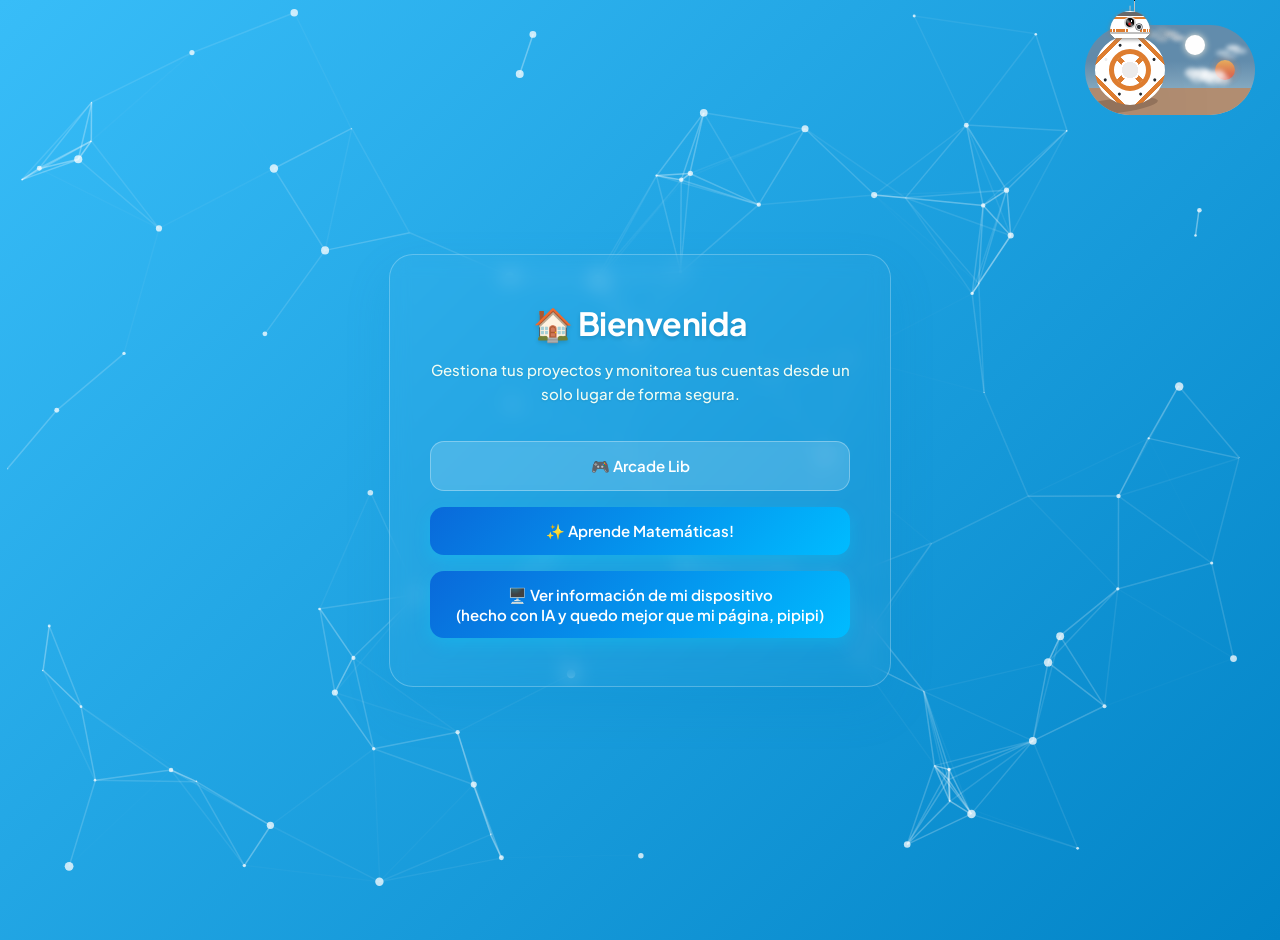
<file: index.html>
<!DOCTYPE html>
<html lang="es">
<head>
    <meta charset="UTF-8">
    <meta name="viewport" content="width=device-width, initial-scale=1.0">
    <title>Mi Web - Home</title>
    <link rel="stylesheet" href="CSS/estilos-tema.css">
    <link rel="stylesheet" href="CSS/estilos-bb8.css">
    <link href="Assets/index.ico" rel="icon">
    <!-- Enlace completo a Google Fonts -->
    <link href="https://fonts.googleapis.com/css2?family=Plus+Jakarta+Sans:wght@400;500;600;700&display=swap" rel="stylesheet">
    
    <style>
        /* CONTENEDOR PARA LAS PARTÍCULAS */
        #particles-js {
            position: fixed;
            width: 100%;
            height: 100%;
            top: 0;
            left: 0;
            z-index: 1; /* Detrás de todo */
            pointer-events: none; /* Permite hacer clic a través de ellas */
        }

        /* FONDO EN MODO DÍA: Azul tecnológico */
        body {
            font-family: 'Plus Jakarta Sans', -apple-system, BlinkMacSystemFont, sans-serif;
            background: linear-gradient(135deg, #38bdf8 0%, #0284c7 100%) !important; 
            color: var(--text-main);
            display: flex;
            flex-direction: column;
            justify-content: center;
            align-items: center;
            height: 100vh;
            margin: 0;
            padding: 20px;
            transition: background 0.4s cubic-bezier(0.4, 0, 0.2, 1);
            overflow: hidden;
        }

        /* CUANDO SE ACTIVA EL MODO OSCURO */
        body.dark-mode {
            background: var(--bg-body) !important;
        }

        .navbar {
            position: absolute;
            top: 25px;
            right: 25px;
            display: flex;
            gap: 12px;
            align-items: center;
            z-index: 10;
        }

        .navbar .bb8-toggle {
            margin-left: 10px;
        }

                /* TARJETA CRISTAL SÚPER TRANSLÚCIDA CORREGIDA */
        .card {
            position: relative;
            z-index: 5;
            /* Fondo ultra transparente con !important para anular el CSS externo */
            background: rgba(255, 255, 255, 0.02) !important; 
            backdrop-filter: blur(10px) !important; /* Menos borroso para ver pasar las partículas */
            -webkit-backdrop-filter: blur(10px) !important; 
            padding: 3rem 2.5rem;
            border-radius: 24px;
            border: 1px solid rgba(255, 255, 255, 0.2) !important; /* Borde más fino */
            box-shadow: 0 20px 40px var(--shadow), 
                        inset 0 1px 0 rgba(255, 255, 255, 0.1);
            text-align: center;
            max-width: 420px;
            width: 100%;
            transition: transform 0.3s ease, box-shadow 0.3s ease, border-color 0.3s ease, background 0.3s ease;
        }

        /* TARJETA EN MODO DÍA: Tinte azulado ultra transparente */
        body:not(.dark-mode) .card { 
            background: linear-gradient(135deg, rgba(255, 255, 255, 0.1) 0%, rgba(255, 255, 255, 0.02) 100%) !important;
            border: 1px solid rgba(255, 255, 255, 0.3) !important;
            box-shadow: 0 20px 45px rgba(2, 132, 199, 0.3);
        }

        /* Ajuste de color de texto en modo día para asegurar legibilidad */
        body:not(.dark-mode) h1 {
            color: #ffffff !important;
            text-shadow: 0 2px 4px rgba(0, 0, 0, 0.15);
        }
        body:not(.dark-mode) p {
            color: #f0fdf4 !important; 
            font-weight: 500;
            text-shadow: 0 1px 2px rgba(0, 0, 0, 0.1);
        }

        /* TARJETA EN MODO DÍA: Ultra transparente sin gradientes que tapen las partículas */
        body:not(.dark-mode) .card { 
            background: rgba(255, 255, 255, 0.02) !important;
            border: 1px solid rgba(255, 255, 255, 0.25) !important;
            box-shadow: 0 20px 45px rgba(2, 132, 199, 0.15) !important;
        }


        .card:hover {
            transform: translateY(-2px);
            box-shadow: 0 25px 50px var(--shadow);
        }

        body:not(.dark-mode) .card:hover {
            border-color: rgba(255, 255, 255, 0.5);
        }

        h1 {
            font-size: 32px;
            font-weight: 700;
            margin: 0 0 14px 0;
            color: var(--accent);
            letter-spacing: -0.5px;
        }

        p {
            font-size: 15px;
            color: var(--text-muted);
            margin: 0 0 35px 0;
            line-height: 1.6;
            font-weight: 400;
        }

        .buttons {
            display: flex;
            flex-direction: column;
            gap: 16px; 
        }

        .btn {
            display: flex;
            align-items: center;
            justify-content: center;
            gap: 10px;
            padding: 14px 22px;
            font-size: 15px;
            font-weight: 600;
            text-decoration: none;
            border-radius: 14px;
            transition: all 0.3s cubic-bezier(0.25, 0.8, 0.25, 1);
            text-align: center;
            border: 1px solid var(--border);
            background: var(--bg-card);
            color: var(--text-main);
            cursor: pointer;
            position: relative;
            overflow: hidden;
        }

        /* Botón secundario adaptado para el cristal */
        .btn-secondary {
            background: rgba(255, 255, 255, 0.1);
            backdrop-filter: blur(5px);
            -webkit-backdrop-filter: blur(5px);
        }

        body:not(.dark-mode) .btn-secondary {
            color: #ffffff;
            border-color: rgba(255, 255, 255, 0.3);
            background: rgba(255, 255, 255, 0.15);
        }

        body:not(.dark-mode) .btn-secondary:hover {
            background: rgba(255, 255, 255, 0.3);
            color: #ffffff;
            border-color: #ffffff;
        }

        .btn-secondary:hover {
            border-color: var(--accent);
            background: var(--bg-body);
            color: var(--accent);
            transform: translateY(-3px);
            box-shadow: 0 8px 20px var(--shadow);
        }

        .btn-primary {
            background: linear-gradient(135deg, var(--accent) 0%, #00bcff 100%);
            color: white;
            border: none;
            box-shadow: 0 6px 15px rgba(0, 210, 255, 0.25);
        }

        .btn-primary:hover {
            transform: translateY(-3px);
            box-shadow: 0 12px 28px rgba(0, 210, 255, 0.4);
            opacity: 0.95;
        }

        .btn:active {
            transform: translateY(-1px);
            box-shadow: 0 4px 10px var(--shadow);
        }
    </style>
</head>
<body>
    <!-- Capa de partículas de fondo -->
    <div id="particles-js"></div>

    <div class="navbar">
        <label class="bb8-toggle" title="Modo Día/Noche">
          <input id="bb8-checkbox" class="bb8-toggle__checkbox" type="checkbox" aria-label="Alternar modo día/noche">
          <div class="bb8-toggle__container">
            <div class="bb8-toggle__scenery">
              <div class="bb8-toggle__star"></div>
              <div class="bb8-toggle__star"></div>
              <div class="bb8-toggle__star"></div>
              <div class="bb8-toggle__star"></div>
              <div class="bb8-toggle__star"></div>
              <div class="bb8-toggle__star"></div>
              <div class="bb8-toggle__star"></div>
              <div class="tatto-1"></div>
              <div class="tatto-2"></div>
              <div class="gomrassen"></div>
              <div class="hermes"></div>
              <div class="chenini"></div>
              <div class="bb8-toggle__cloud"></div>
              <div class="bb8-toggle__cloud"></div>
              <div class="bb8-toggle__cloud"></div>
            </div>
            <div class="bb8">
              <div class="bb8__head-container">
                <div class="bb8__antenna"></div>
                <div class="bb8__antenna"></div>
                <div class="bb8__head"></div>
              </div>
              <div class="bb8__body"></div>
            </div>
            <div class="artificial__hidden">
              <div class="bb8__shadow"></div>
            </div>
          </div>
        </label>
    </div>

    <div class="card">
        <h1>🏠 Bienvenida</h1>
        <p>Gestiona tus proyectos y monitorea tus cuentas desde un solo lugar de forma segura.</p>
        
        <div class="buttons">
            <a href="juegos" class="btn btn-secondary">🎮 Arcade Lib</a>
            <a href="https://cristianaguilarm-creator.github.io" class="btn btn-primary">✨ Aprende Matemáticas!</a>
            <a href="mi_informacion" class="btn btn-primary">🖥️ Ver información de mi dispositivo <br> (hecho con IA y quedo mejor que mi página, pipipi)</a>
        </div>
    </div>

    <script src="JS/estilos-bb8.js"></script>
    
    <!-- Librería local -->
    <script src="JS/particles.min.js"></script>
        <script>
        // Configuración de partículas optimizada para alta visibilidad
        function cargarParticulas(colorParticula) {
            particlesJS("particles-js", {
                "particles": {
                    "number": { "value": 70, "density": { "enable": true, "value_area": 800 } },
                    "color": { "value": colorParticula },
                    "shape": { "type": "circle" },
                    /* CORRECCIÓN: Partículas más sólidas y brillantes */
                    "opacity": { "value": 0.75, "random": false }, 
                    "size": { "value": 4.5, "random": true },
                    /* CORRECCIÓN: Líneas de conexión más oscuras, nítidas y gruesas */
                    "line_linked": { 
                        "enable": true, 
                        "distance": 145, 
                        "color": colorParticula, 
                        "opacity": 0.45, 
                        "width": 1.5 
                    },
                    "move": { "enable": true, "speed": 2.2, "direction": "none", "random": true, "straight": false, "out_mode": "out" }
                },
                "interactivity": { "detect_on": "canvas", "events": { "resize": true } }
            });
        }

        // Partículas blancas fijas para que se luzcan en ambos fondos
        cargarParticulas("#ffffff");

        const toggleBtn = document.getElementById('bb8-checkbox');
        if(toggleBtn) {
            toggleBtn.addEventListener('change', function() {
                setTimeout(() => {
                    cargarParticulas("#ffffff");
                }, 50);
            });
        }
    </script>
</body>
</html>
</file>
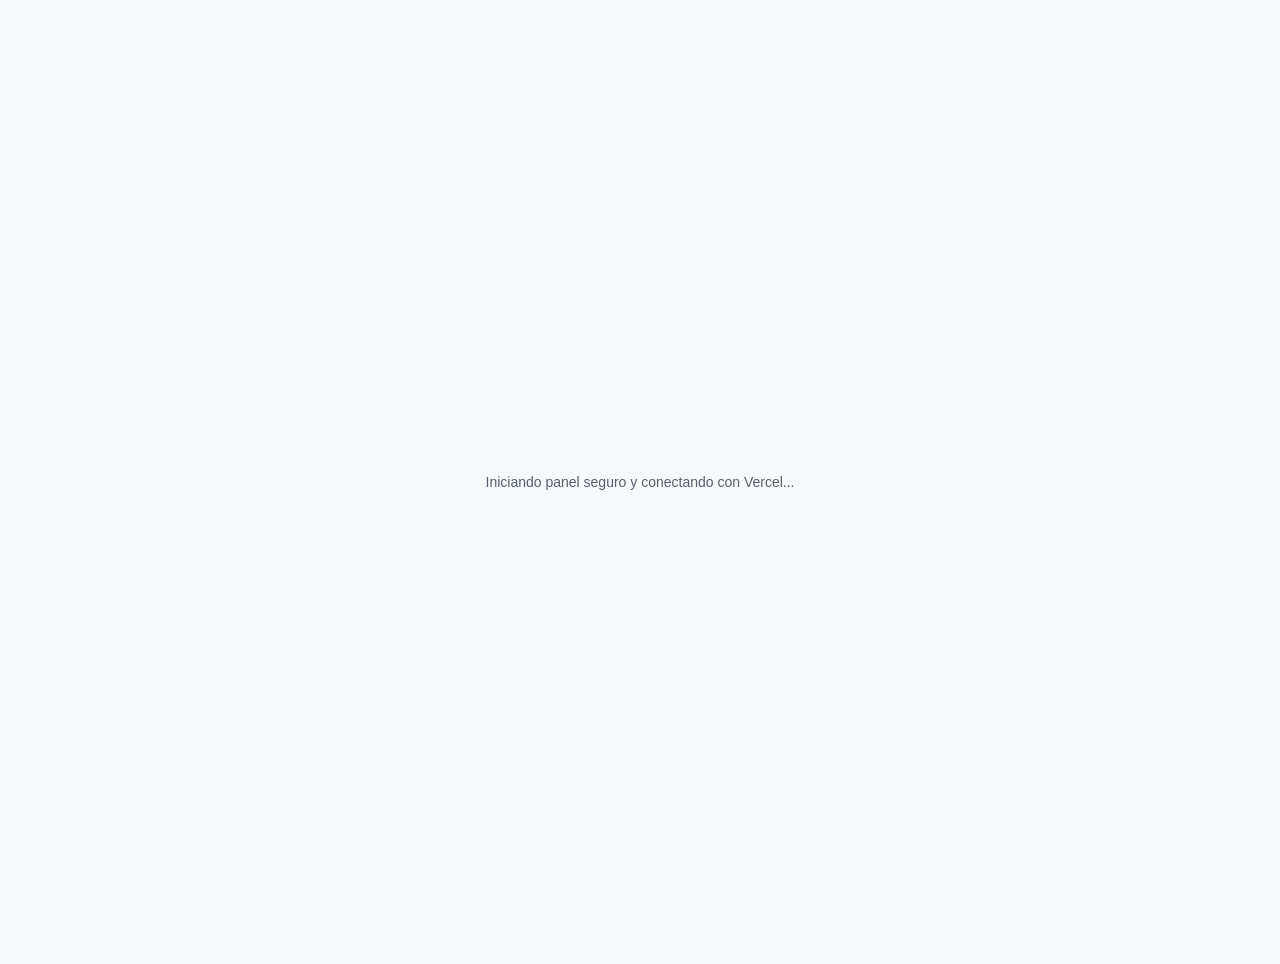
<file: dashboard.html>
<!DOCTYPE html>
<html lang="es">
<head>
  <meta charset="UTF-8">
  <meta name="viewport" content="width=device-width, initial-scale=1.0">
  <title>Panel de Administración - GitHub Style</title>
  <link href="Assets/dashboard.ico" rel="icon">
  <script src="https://cdn.auth0.com/js/auth0-spa-js/2.0/auth0-spa-js.production.js"></script>
  <script src="JS/auth0-config.js"></script>
  <script src="JS/auth-check.js"></script>
  <style>
    /* Estilos Base Originales */
    body {
      font-family: -apple-system, BlinkMacSystemFont, "Segoe UI", Helvetica, Arial, sans-serif;
      background-color: #f6f8fa;
      display: flex;
      flex-direction: column;
      justify-content: center;
      align-items: center;
      min-height: 100vh;
      margin: 0;
      padding: 2rem 0;
      color: #24292f;
    }

    /* Contenedor Principal */
    .card {
      background: white;
      padding: 2rem;
      border-radius: 8px;
      border: 1px solid #d0d7de;
      box-shadow: 0 4px 20px rgba(0,0,0,0.05);
      width: 90%;
      max-width: 850px;
      display: none; 
      margin-bottom: 20px;
    }

    #loading { font-size: 14px; color: #57606a; }
    #error-message { font-size: 14px; color: #cf222e; display: none; background: #ffebe9; padding: 10px; border-radius: 6px; border: 1px solid rgba(207,34,46,0.2); margin-bottom: 15px; width: 90%; max-width: 850px; }

    h1 { font-size: 24px; margin-bottom: 8px; color: #1f2328; }
    h2 { font-size: 18px; margin-top: 0; margin-bottom: 16px; color: #1f2328; border-bottom: 1px solid #d0d7de; padding-bottom: 8px; }
    p { color: #636e72; margin-bottom: 24px; }

    /* Estilos de Formulario de Creación */
    .form-container {
      background: #fafafa;
      border: 1px solid #d0d7de;
      border-radius: 6px;
      padding: 16px;
      margin-bottom: 24px;
    }
    .form-group-row {
      display: flex;
      gap: 12px;
      flex-wrap: wrap;
    }
    .form-group {
      flex: 1;
      min-width: 180px;
      display: flex;
      flex-direction: column;
      gap: 4px;
    }
    .form-group label {
      font-size: 12px;
      font-weight: 600;
      color: #24292f;
    }
    .form-group input {
      padding: 5px 12px;
      font-size: 14px;
      border-radius: 6px;
      border: 1px solid #d0d7de;
      background: white;
    }
    .form-group input:focus {
      border-color: #0969da;
      outline: none;
      box-shadow: 0 0 0 3px rgba(9,105,218,0.3);
    }

    /* Estilos de la Tabla */
    .table-container { overflow-x: auto; margin-bottom: 20px; }
    .user-table { width: 100%; border-collapse: collapse; text-align: left; font-size: 14px; }
    .user-table th { background-color: #f6f8fa; padding: 12px; border: 1px solid #d0d7de; color: #57606a; font-weight: 600; }
    .user-table td { padding: 12px; border: 1px solid #d0d7de; vertical-align: middle; }
    .user-table tr:hover { background-color: #fcfcfc; }

    /* Avatar en la tabla */
    .user-cell { display: flex; align-items: center; gap: 10px; }
    .avatar-mini { width: 24px; height: 24px; border-radius: 50%; border: 1px solid #d0d7de; }

    /* Etiquetas de Estado */
    .status-badge { padding: 3px 10px; border-radius: 2em; font-size: 12px; font-weight: 500; border: 1px solid transparent; }
    .status-active { background: #dafbe1; color: #1a7f37; border-color: rgba(26, 127, 55, 0.2); }

    /* Botones */
    .btn { display: inline-block; padding: 6px 16px; background-color: #0984e3; color: white; text-decoration: none; font-weight: 600; font-size: 14px; border-radius: 6px; cursor: pointer; border: none; }
    .btn:hover { background-color: #076bba; }
    .btn-create { background-color: #1a7f37; align-self: flex-end; height: 32px; padding: 0 16px; }
    .btn-create:hover { background-color: #116329; }
    .btn-delete { background-color: #f6f8fa; color: #cf222e; border: 1px solid #d0d7de; padding: 4px 10px; font-size: 12px; border-radius: 6px; cursor: pointer; }
    .btn-delete:hover { background-color: #cf222e; color: white; }
    .btn-logout { background-color: #f6f8fa; color: #cf222e; border: 1px solid #d0d7de; margin-left: 10px; }
    .btn-logout:hover { background-color: #cf222e; color: white; }

    .username { color: #0969da; text-decoration: none; font-weight: 600; }
  </style>
</head>
<body>

  <div id="loading">Iniciando panel seguro y conectando con Vercel...</div>
  <div id="error-message"></div>

  <div class="card" id="dashboard-card">
    <h1>💻 Panel de Control (Vercel Backend)</h1>
    <p>Sesión activa administrando usuarios reales de Auth0</p>

    <!-- TABLA DE USUARIOS -->
    <div class="table-container">
      <table class="user-table">
        <thead>
          <tr>
            <th>Usuario</th>
            <th>Identificador Auth0</th>
            <th>Estado</th>
            <th>Última conexión</th>
            <th>Acciones</th>
          </tr>
        </thead>
        <tbody id="users-table-body">
          <!-- Las filas se inyectan dinámicamente aquí -->
        </tbody>
      </table>
    </div>

    <div class="buttons">
      <button onclick="loadDashboardUsers()" class="btn">Refrescar Lista</button>
      <button onclick="logout()" class="btn btn-logout">Cerrar sesión</button>
    </div>
  </div> 
<script>
  // IMPORTANTE: API en Vercel
  const VERCEL_API_URL = 'https://mi-dashboard-next.vercel.app'; 

  // Inicializar al cargar
  window.onload = async () => {
    // 1. Verificamos sesión y procesamos el callback si regresamos de login
    const isLogged = await checkAuth(true); 
    
    // 2. Si está logueado, cargamos los datos
    if (isLogged) {
      await loadDashboardUsers();
    }
  };

  async function loadDashboardUsers() {
    const loadingDiv = document.getElementById('loading');
    const cardDiv = document.getElementById('dashboard-card');
    const errorDiv = document.getElementById('error-message');
    const tbody = document.getElementById('users-table-body');

    try {
      if (errorDiv) errorDiv.style.display = 'none';
      
      // Usamos el cliente compartido que inicializó auth-check.js
      const token = await window.auth0Client.getTokenSilently();

      const response = await fetch(`${VERCEL_API_URL}/api/users`, {
        method: 'GET',
        headers: {
          'Authorization': `Bearer ${token}`,
          'Content-Type': 'application/json'
        }
      });

      if (response.status === 403) {
        alert("Acceso denegado: No tienes permisos de administrador.");
        window.location.href = "index.html";
        return;
      }

      if (!response.ok) throw new Error(`Error Vercel: ${response.status}`);
      const users = await response.json();

      tbody.innerHTML = '';
      users.forEach(user => {
        const userAvatar = user.picture || 'https://github.io';
        const lastLoginDate = user.last_login ? new Date(user.last_login).toLocaleDateString() : 'N/A';
        tbody.innerHTML += `
          <tr>
            <td>
              <div class="user-cell">
                <img src="${userAvatar}" class="avatar-mini" alt="Avatar">
                <a href="#" class="username">${user.email || user.name || 'Sin email'}</a>
              </div>
            </td>
            <td style="color: #57606a; font-family: monospace; font-size: 12px;">${user.user_id}</td>
            <td><span class="status-badge status-active">Activo</span></td>
            <td>${lastLoginDate}</td>
            <td>
              <button onclick="deleteUser('${user.user_id}')" class="btn btn-delete">Eliminar</button>
            </td>
          </tr>`;
      });

      loadingDiv.style.display = 'none';
      cardDiv.style.display = 'block';

    } catch (error) {
      loadingDiv.style.display = 'none';
      errorDiv.textContent = `Error al cargar: ${error.message}`;
      errorDiv.style.display = 'block';
      cardDiv.style.display = 'block';
    }
  }

  async function deleteUser(userId) {
    if (!confirm('¿Seguro que deseas eliminar?')) return;
    try {
      const token = await window.auth0Client.getTokenSilently();
      const response = await fetch(`${VERCEL_API_URL}/api/users?id=${userId}`, {
        method: 'DELETE',
        headers: { 'Authorization': `Bearer ${token}` }
      });
      if (!response.ok) throw new Error('Error al eliminar');
      alert('Eliminado');
      await loadDashboardUsers();
    } catch (e) { alert(e.message); }
  }

  function logout() {
    window.auth0Client.logout({
      logoutParams: { returnTo: window.AUTH0_LOGOUT_REDIRECT_URI }
    });
  }
</script>
</body>
</html>
</file>
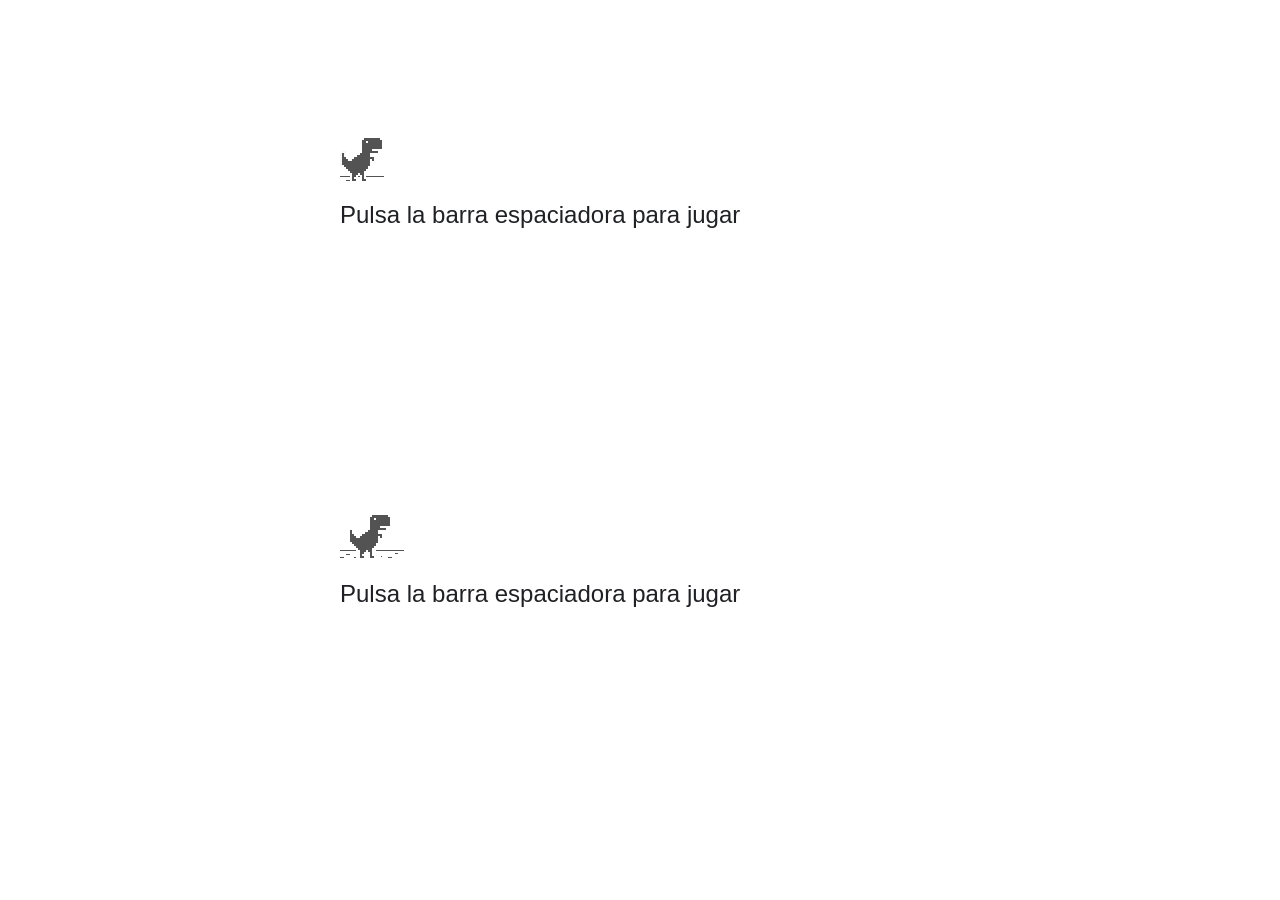
<file: juego-simple.html>
<html dir="ltr" lang="es" class="offline"><head>
  <meta charset="utf-8">
  <meta name="color-scheme" content="light dark">
  <meta name="theme-color" content="#fff">
  <meta name="viewport" content="width=device-width, initial-scale=1.0,
                                 maximum-scale=1.0, user-scalable=no">
  <title>chrome://dino/ - Juego del dinosaurio, pulsa la barra espaciadora para jugar</title>
  <style>/* Copyright 2017 The Chromium Authors
 * Use of this source code is governed by a BSD-style license that can be
 * found in the LICENSE file. */

a {
  color: var(--link-color);
}

body {
  --background-color: #fff;
  --error-code-color: var(--google-gray-700);
  --google-blue-50: rgb(232, 240, 254);
  --google-blue-100: rgb(210, 227, 252);
  --google-blue-300: rgb(138, 180, 248);
  --google-blue-600: rgb(26, 115, 232);
  --google-blue-700: rgb(25, 103, 210);
  --google-gray-100: rgb(241, 243, 244);
  --google-gray-300: rgb(218, 220, 224);
  --google-gray-500: rgb(154, 160, 166);
  --google-gray-50: rgb(248, 249, 250);
  --google-gray-600: rgb(128, 134, 139);
  --google-gray-700: rgb(95, 99, 104);
  --google-gray-800: rgb(60, 64, 67);
  --google-gray-900: rgb(32, 33, 36);
  --heading-color: var(--google-gray-900);
  --link-color: rgb(88, 88, 88);
  --primary-button-fill-color-active: var(--google-blue-700);
  --primary-button-fill-color: var(--google-blue-600);
  --primary-button-text-color: #fff;
  --quiet-background-color: rgb(247, 247, 247);
  --secondary-button-border-color: var(--google-gray-500);
  --secondary-button-fill-color: #fff;
  --secondary-button-hover-border-color: var(--google-gray-600);
  --secondary-button-hover-fill-color: var(--google-gray-50);
  --secondary-button-text-color: var(--google-gray-700);
  --small-link-color: var(--google-gray-700);
  --text-color: var(--google-gray-700);
  background: var(--background-color);
  color: var(--text-color);
  word-wrap: break-word;
}

.nav-wrapper .secondary-button {
  background: var(--secondary-button-fill-color);
  border: 1px solid var(--secondary-button-border-color);
  color: var(--secondary-button-text-color);
  float: none;
  margin: 0;
  padding: 8px 16px;
}

.hidden {
  display: none;
}

html {
  -webkit-text-size-adjust: 100%;
  font-size: 125%;
}

.icon {
  background-repeat: no-repeat;
  background-size: 100%;
}

@media (prefers-color-scheme: dark) {
  body {
    --background-color: var(--google-gray-900);
    --error-code-color: var(--google-gray-500);
    --heading-color: var(--google-gray-500);
    --link-color: var(--google-blue-300);
    --primary-button-fill-color-active: rgb(129, 162, 208);
    --primary-button-fill-color: var(--google-blue-300);
    --primary-button-text-color: var(--google-gray-900);
    --quiet-background-color: var(--background-color);
    --secondary-button-border-color: var(--google-gray-700);
    --secondary-button-fill-color: var(--google-gray-900);
    --secondary-button-hover-fill-color: rgb(48, 51, 57);
    --secondary-button-text-color: var(--google-blue-300);
    --small-link-color: var(--google-blue-300);
    --text-color: var(--google-gray-500);
  }
}
</style>
  <style>/* Copyright 2014 The Chromium Authors
   Use of this source code is governed by a BSD-style license that can be
   found in the LICENSE file. */

button {
  border: 0;
  border-radius: 20px;
  box-sizing: border-box;
  color: var(--primary-button-text-color);
  cursor: pointer;
  float: right;
  font-size: .875em;
  margin: 0;
  padding: 8px 16px;
  transition: box-shadow 150ms cubic-bezier(0.4, 0, 0.2, 1);
  user-select: none;
}

[dir='rtl'] button {
  float: left;
}

.bad-clock button,
.captive-portal button,
.https-only button,
.insecure-form button,
.lookalike-url button,
.main-frame-blocked button,
.neterror button,
.pdf button,
.ssl button,
.enterprise-block button,
.enterprise-warn button,
.managed-profile-required button,
.safe-browsing-billing button,
.supervised-user-verify button,
.supervised-user-verify-subframe button {
  background: var(--primary-button-fill-color);
}

button:active {
  background: var(--primary-button-fill-color-active);
  outline: 0;
}

#debugging {
  display: inline;
  overflow: auto;
}

.debugging-content {
  line-height: 1em;
  margin-bottom: 0;
  margin-top: 1em;
}

.debugging-content-fixed-width {
  display: block;
  font-family: monospace;
  font-size: 1.2em;
  margin-top: 0.5em;
}

.debugging-title {
  font-weight: bold;
}

#details {
  margin: 0 0 50px;
}

#details p:not(:first-of-type) {
  margin-top: 20px;
}

.secondary-button:active {
  border-color: white;
  box-shadow: 0 1px 2px 0 rgba(60, 64, 67, .3),
      0 2px 6px 2px rgba(60, 64, 67, .15);
}

.secondary-button:hover {
  background: var(--secondary-button-hover-fill-color);
  border-color: var(--secondary-button-hover-border-color);
  text-decoration: none;
}

.error-code {
  color: var(--error-code-color);
  font-size: .8em;
  margin-top: 12px;
  text-transform: uppercase;
}

#error-debugging-info {
  font-size: 0.8em;
}

h1 {
  color: var(--heading-color);
  font-size: 1.6em;
  font-weight: normal;
  line-height: 1.25em;
  margin-bottom: 16px;
}

h2 {
  font-size: 1.2em;
  font-weight: normal;
}

.icon {
  height: 72px;
  margin: 0 0 40px;
  width: 72px;
}

input[type=checkbox] {
  opacity: 0;
}

input[type=checkbox]:focus ~ .checkbox::after {
  outline: -webkit-focus-ring-color auto 5px;
}

.interstitial-wrapper {
  box-sizing: border-box;
  font-size: 1em;
  line-height: 1.6em;
  margin: 14vh auto 0;
  max-width: 600px;
  width: 100%;
}

#main-message > p {
  display: inline;
}

#extended-reporting-opt-in {
  font-size: .875em;
  margin-top: 32px;
}

#extended-reporting-opt-in label {
  display: grid;
  grid-template-columns: 1.8em 1fr;
  position: relative;
}

#enhanced-protection-message {
  border-radius: 20px;
  font-size: 1em;
  margin-top: 32px;
  padding: 10px 5px;
}

#enhanced-protection-message a {
  color: var(--google-red-10);
}

#enhanced-protection-message label {
  display: grid;
  grid-template-columns: 2.5em 1fr;
  position: relative;
}

#enhanced-protection-message div {
  margin: 0.5em;
}

#enhanced-protection-message .icon {
  height: 1.5em;
  vertical-align: middle;
  width: 1.5em;
}

.nav-wrapper {
  margin-top: 51px;
}

.nav-wrapper::after {
  clear: both;
  content: '';
  display: table;
  width: 100%;
}

.small-link {
  color: var(--small-link-color);
  font-size: .875em;
}

.checkboxes {
  flex: 0 0 24px;
}

.checkbox {
  --padding: .9em;
  background: transparent;
  display: block;
  height: 1em;
  left: -1em;
  padding-inline-start: var(--padding);
  position: absolute;
  right: 0;
  top: -.5em;
  width: 1em;
}

.checkbox::after {
  border: 1px solid white;
  border-radius: 2px;
  content: '';
  height: 1em;
  left: var(--padding);
  position: absolute;
  top: var(--padding);
  width: 1em;
}

.checkbox::before {
  background: transparent;
  border: 2px solid white;
  border-inline-end-width: 0;
  border-top-width: 0;
  content: '';
  height: .2em;
  left: calc(.3em + var(--padding));
  opacity: 0;
  position: absolute;
  top: calc(.3em + var(--padding));
  transform: rotate(-45deg);
  width: .5em;
}

input[type=checkbox]:checked ~ .checkbox::before {
  opacity: 1;
}

@media (max-width: 700px) {
  .interstitial-wrapper {
    padding: 0 10%;
  }

  #error-debugging-info {
    overflow: auto;
  }
}

@media (max-width: 420px) {
  button,
  [dir='rtl'] button,
  .small-link {
    float: none;
    font-size: .825em;
    font-weight: 500;
    margin: 0;
    width: 100%;
  }

  button {
    padding: 16px 24px;
  }

  #details {
    margin: 20px 0 20px 0;
  }

  #details p:not(:first-of-type) {
    margin-top: 10px;
  }

  .secondary-button:not(.hidden) {
    display: block;
    margin-top: 20px;
    text-align: center;
    width: 100%;
  }

  .interstitial-wrapper {
    padding: 0 5%;
  }

  #extended-reporting-opt-in {
    margin-top: 24px;
  }

  #enhanced-protection-message {
    margin-top: 24px;
  }

  .nav-wrapper {
    margin-top: 30px;
  }
}

/**
 * Mobile specific styling.
 * Navigation buttons are anchored to the bottom of the screen.
 * Details message replaces the top content in its own scrollable area.
 */

@media (max-width: 420px) {
  .nav-wrapper .secondary-button {
    border: 0;
    margin: 16px 0 0;
    margin-inline-end: 0;
    padding-bottom: 16px;
    padding-top: 16px;
  }
}

/* Fixed nav. */
@media (min-width: 240px) and (max-width: 420px) and
       (min-height: 401px),
       (min-width: 421px) and (min-height: 240px) and
       (max-height: 560px) {
  body .nav-wrapper {
    background: var(--background-color);
    bottom: 0;
    box-shadow: 0 -12px 24px var(--background-color);
    left: 0;
    margin: 0 auto;
    max-width: 736px;
    padding-inline-end: 24px;
    padding-inline-start: 24px;
    position: fixed;
    right: 0;
    width: 100%;
    z-index: 2;
  }

  .interstitial-wrapper {
    max-width: 736px;
  }

  #details,
  #main-content {
    padding-bottom: 40px;
  }

  #details {
    padding-top: 5.5vh;
  }

  button.small-link {
    color: var(--google-blue-600);
  }
}

@media (max-width: 420px) and (orientation: portrait),
       (max-height: 560px) {
  body {
    margin: 0 auto;
  }

  button,
  [dir='rtl'] button,
  button.small-link,
  .nav-wrapper .secondary-button {
    font-family: Roboto-Regular,Helvetica;
    font-size: .933em;
    margin: 6px 0;
    transform: translatez(0);
  }

  .nav-wrapper {
    box-sizing: border-box;
    padding-bottom: 8px;
    width: 100%;
  }

  #details {
    box-sizing: border-box;
    height: auto;
    margin: 0;
    opacity: 1;
    transition: opacity 250ms cubic-bezier(0.4, 0, 0.2, 1);
  }

  #details.hidden,
  #main-content.hidden {
    height: 0;
    opacity: 0;
    overflow: hidden;
    padding-bottom: 0;
    transition: none;
  }

  h1 {
    font-size: 1.5em;
    margin-bottom: 8px;
  }

  .icon {
    margin-bottom: 5.69vh;
  }

  .interstitial-wrapper {
    box-sizing: border-box;
    margin: 7vh auto 12px;
    padding: 0 24px;
    position: relative;
  }

  .interstitial-wrapper p {
    font-size: .95em;
    line-height: 1.61em;
    margin-top: 8px;
  }

  #main-content {
    margin: 0;
    transition: opacity 100ms cubic-bezier(0.4, 0, 0.2, 1);
  }

  .small-link {
    border: 0;
  }

  .suggested-left > #control-buttons,
  .suggested-right > #control-buttons {
    float: none;
    margin: 0;
  }
}

@media (min-width: 421px) and (min-height: 500px) and (max-height: 560px) {
  .interstitial-wrapper {
    margin-top: 10vh;
  }
}

@media (min-height: 400px) and (orientation: portrait) {
  .interstitial-wrapper {
    margin-bottom: 145px;
  }
}

@media (min-height: 299px) {
  .nav-wrapper {
    padding-bottom: 16px;
  }
}

@media (max-height: 560px) and (min-height: 240px) and (orientation: landscape) {
  .extended-reporting-has-checkbox #details {
    padding-bottom: 80px;
  }
}

@media (min-height: 500px) and (max-height: 650px) and (max-width: 414px) and
       (orientation: portrait) {
  .interstitial-wrapper {
    margin-top: 7vh;
  }
}

@media (min-height: 650px) and (max-width: 414px) and (orientation: portrait) {
  .interstitial-wrapper {
    margin-top: 10vh;
  }
}

/* Small mobile screens. No fixed nav. */
@media (max-height: 400px) and (orientation: portrait),
       (max-height: 239px) and (orientation: landscape),
       (max-width: 419px) and (max-height: 399px) {
  .interstitial-wrapper {
    display: flex;
    flex-direction: column;
    margin-bottom: 0;
  }

  #details {
    flex: 1 1 auto;
    order: 0;
  }

  #main-content {
    flex: 1 1 auto;
    order: 0;
  }

  .nav-wrapper {
    flex: 0 1 auto;
    margin-top: 8px;
    order: 1;
    padding-inline-end: 0;
    padding-inline-start: 0;
    position: relative;
    width: 100%;
  }

  button,
  .nav-wrapper .secondary-button {
    padding: 16px 24px;
  }

  button.small-link {
    color: var(--google-blue-600);
  }
}

@media (max-width: 239px) and (orientation: portrait) {
  .nav-wrapper {
    padding-inline-end: 0;
    padding-inline-start: 0;
  }
}
</style>
  <style>/* Copyright 2013 The Chromium Authors
 * Use of this source code is governed by a BSD-style license that can be
 * found in the LICENSE file. */

/* Don't use the main frame div when the error is in a subframe. */
html[subframe] #main-frame-error {
  display: none;
}

/* Don't use the subframe error div when the error is in a main frame. */
html:not([subframe]) #sub-frame-error {
  display: none;
}

h1 {
  margin-top: 0;
  word-wrap: break-word;
}

h1 span {
  font-weight: 500;
}

a {
  text-decoration: none;
}

.icon {
  -webkit-user-select: none;
  display: inline-block;
}

.icon-generic {
  /* Can't access chrome://theme/IDR_ERROR_NETWORK_GENERIC from an untrusted
   * renderer process, so embed the resource manually. */
  content: image-set(
      url([data-uri]) 1x,
      url([data-uri]) 2x);
}

.icon-info {
  content: image-set(
      url([data-uri]) 1x,
      url([data-uri]) 2x);
}

.icon-offline {
  content: image-set(
      url([data-uri]) 1x,
      url([data-uri]) 2x);
  position: relative;
}

.icon-disabled {
  content: image-set(
      url([data-uri]) 1x,
      url([data-uri]) 2x);
  width: 112px;
}

.hidden {
  display: none;
}

#suggestions-list a {
  color: var(--google-blue-600);
}

#suggestions-list p {
  margin-block-end: 0;
}

#suggestions-list ul {
  margin-top: 0;
}

.single-suggestion {
  list-style-type: none;
  padding-inline-start: 0;
}

.link-button {
  color: rgb(66, 133, 244);
  display: inline-block;
  font-weight: bold;
  text-transform: uppercase;
}

#sub-frame-error-details {

  color: #8F8F8F;

  /* Not done on mobile for performance reasons. */
  text-shadow: 0 1px 0 rgba(255,255,255,0.3);

}

.secondary-button {
  background: #d9d9d9;
  color: #696969;
  margin-inline-end: 16px;
}

.snackbar {
  background: #323232;
  border-radius: 2px;
  bottom: 24px;
  box-sizing: border-box;
  color: #fff;
  font-size: .87em;
  left: 24px;
  max-width: 568px;
  min-width: 288px;
  opacity: 0;
  padding: 16px 24px 12px;
  position: fixed;
  transform: translateY(90px);
  will-change: opacity, transform;
  z-index: 999;
}

.snackbar-show {
  -webkit-animation:
    show-snackbar 250ms cubic-bezier(0, 0, 0.2, 1) forwards,
    hide-snackbar 250ms cubic-bezier(0.4, 0, 1, 1) forwards 5s;
}

@-webkit-keyframes show-snackbar {
  100% {
    opacity: 1;
    transform: translateY(0);
  }
}

@-webkit-keyframes hide-snackbar {
  0% {
    opacity: 1;
    transform: translateY(0);
  }
  100% {
    opacity: 0;
    transform: translateY(90px);
  }
}

.suggestions {
  margin-top: 18px;
}

.suggestion-header {
  font-weight: bold;
  margin-bottom: 4px;
}

.suggestion-body {
  color: #777;
}

/* Decrease padding at low sizes. */
@media (max-width: 640px), (max-height: 640px) {
  h1 {
    margin: 0 0 15px;
  }
  .suggestions {
    margin-top: 10px;
  }
  .suggestion-header {
    margin-bottom: 0;
  }
}

#cancel-save-page-button {
  background-image: url([data-uri]);
  background-position: right 27px center;
  background-repeat: no-repeat;
  border: 1px solid var(--google-gray-300);
  border-radius: 5px;
  color: var(--google-gray-700);
  margin-bottom: 26px;
  padding-bottom: 16px;
  padding-inline-end: 88px;
  padding-inline-start: 16px;
  padding-top: 16px;
  text-align: start;
}

html[dir='rtl'] #cancel-save-page-button {
  background-position: left 27px center;
}

#save-page-for-later-button {
  display: flex;
  justify-content: start;
}

#save-page-for-later-button a::before {
  content: url([data-uri]);
  display: inline-block;
  margin-inline-end: 4px;
  vertical-align: -webkit-baseline-middle;
}

.hidden#save-page-for-later-button {
  display: none;
}

/* Don't allow overflow when in a subframe. */
html[subframe] body {
  overflow: hidden;
}

#sub-frame-error {
  -webkit-align-items: center;
  -webkit-flex-flow: column;
  -webkit-justify-content: center;
  background-color: #DDD;
  display: -webkit-flex;
  height: 100%;
  left: 0;
  position: absolute;
  text-align: center;
  top: 0;
  transition: background-color 200ms ease-in-out;
  width: 100%;
}

#sub-frame-error:hover {
  background-color: #EEE;
}

#sub-frame-error .icon-generic {
  margin: 0 0 16px;
}

#sub-frame-error-details {
  margin: 0 10px;
  text-align: center;
  opacity: 0;
}

/* Show details only when hovering. */
#sub-frame-error:hover #sub-frame-error-details {
  opacity: 1;
}

/* If the iframe is too small, always hide the error code. */
/* TODO(mmenke): See if overflow: no-display works better, once supported. */
@media (max-width: 200px), (max-height: 95px) {
  #sub-frame-error-details {
    display: none;
  }
}

/* Adjust icon for small embedded frames in apps. */
@media (max-height: 100px) {
  #sub-frame-error .icon-generic {
    height: auto;
    margin: 0;
    padding-top: 0;
    width: 25px;
  }
}

/* details-button is special; it's a <button> element that looks like a link. */
#details-button {
  box-shadow: none;
  min-width: 0;
}

/* Styles for platform dependent separation of controls and details button. */
.suggested-left > #control-buttons,
.suggested-right > #details-button {
  float: left;
}

.suggested-right > #control-buttons,
.suggested-left > #details-button {
  float: right;
}

.suggested-left .secondary-button {
  margin-inline-end: 0;
  margin-inline-start: 16px;
}

#details-button.singular {
  float: none;
}

/* download-button shows both icon and text. */
#download-button {
  padding-bottom: 4px;
  padding-top: 4px;
  position: relative;
}

#download-button::before {
  background: image-set(
      url([data-uri]) 1x,
      url([data-uri]) 2x)
    no-repeat;
  content: '';
  display: inline-block;
  height: 24px;
  margin-inline-end: 4px;
  margin-inline-start: -4px;
  vertical-align: middle;
  width: 24px;
}

#download-button:disabled {
  background: rgb(180, 206, 249);
  color: rgb(255, 255, 255);
}

#buttons::after {
  clear: both;
  content: '';
  display: block;
  width: 100%;
}

/* Offline page */
html[dir='rtl'] .runner-container,
html[dir='rtl'].offline .icon-offline {
  transform: scaleX(-1);
}

.offline {
  transition: filter 1.5s cubic-bezier(0.65, 0.05, 0.36, 1),
              background-color 1.5s cubic-bezier(0.65, 0.05, 0.36, 1);

  will-change: filter, background-color;

}

.offline body {
  transition: background-color 1.5s cubic-bezier(0.65, 0.05, 0.36, 1);
}

.offline #main-message > p {
  display: none;
}

.offline.inverted {
  background-color: #fff;
  filter: invert(1);
}

.offline.inverted body {
  background-color: #fff;
}

.offline .interstitial-wrapper {
  color: var(--text-color);
  font-size: 1em;
  line-height: 1.55;
  margin: 0 auto;
  max-width: 600px;
  padding-top: 100px;
  position: relative;
  width: 100%;
}

.offline .runner-container {
  direction: ltr;
  height: 150px;
  max-width: 600px;
  overflow: hidden;
  position: absolute;
  top: 35px;
  width: 44px;
}

.offline .runner-container:focus {
  outline: none;
}

.offline .runner-container:focus-visible {
  outline: 3px solid var(--google-blue-300);
}

.offline .runner-canvas {
  height: 150px;
  max-width: 600px;
  opacity: 1;
  overflow: hidden;
  position: absolute;
  top: 0;
  z-index: 10;
}

.offline .controller {
  height: 100vh;
  left: 0;
  position: absolute;
  top: 0;
  width: 100vw;
  z-index: 9;
}

#offline-resources {
  display: none;
}

#offline-instruction {
  image-rendering: pixelated;
  left: 0;
  margin: auto;
  position: absolute;
  right: 0;
  top: 60px;
  width: fit-content;
}

.offline-runner-live-region {
  bottom: 0;
  clip-path: polygon(0 0, 0 0, 0 0);
  color: var(--background-color);
  display: block;
  font-size: xx-small;
  overflow: hidden;
  position: absolute;
  text-align: center;
  transition: color 1.5s cubic-bezier(0.65, 0.05, 0.36, 1);
  user-select: none;
}

/* Custom toggle */
.slow-speed-option {
  align-items: center;
  background: var(--google-gray-50);
  border-radius: 24px/50%;
  bottom: 0;
  color: var(--error-code-color);
  display: inline-flex;
  font-size: 1em;
  left: 0;
  line-height: 1.1em;
  margin: 5px auto;
  padding: 2px 12px 3px 20px;
  position: absolute;
  right: 0;
  width: max-content;
  z-index: 999;
}

.slow-speed-option.hidden {
  display: none;
}

.slow-speed-option [type=checkbox] {
  opacity: 0;
  pointer-events: none;
  position: absolute;
}

.slow-speed-option .slow-speed-toggle {
  cursor: pointer;
  margin-inline-start: 8px;
  padding: 8px 4px;
  position: relative;
}

.slow-speed-option [type=checkbox]:disabled ~ .slow-speed-toggle {
  cursor: default;
}

.slow-speed-option-label [type=checkbox] {
  opacity: 0;
  pointer-events: none;
  position: absolute;
}

.slow-speed-option .slow-speed-toggle::before,
.slow-speed-option .slow-speed-toggle::after {
  content: '';
  display: block;
  margin: 0 3px;
  transition: all 100ms cubic-bezier(0.4, 0, 1, 1);
}

.slow-speed-option .slow-speed-toggle::before {
  background: rgb(189,193,198);
  border-radius: 0.65em;
  height: 0.9em;
  width: 2em;
}

.slow-speed-option .slow-speed-toggle::after {
  background: #fff;
  border-radius: 50%;
  box-shadow: 0 1px 3px 0 rgb(0 0 0 / 40%);
  height: 1.2em;
  position: absolute;
  top: 51%;
  transform: translate(-20%, -50%);
  width: 1.1em;
}

.slow-speed-option [type=checkbox]:focus + .slow-speed-toggle {
  box-shadow: 0 0 8px rgb(94, 158, 214);
  outline: 1px solid rgb(93, 157, 213);
}

.slow-speed-option [type=checkbox]:checked + .slow-speed-toggle::before {
  background: var(--google-blue-600);
  opacity: 0.5;
}

.slow-speed-option [type=checkbox]:checked + .slow-speed-toggle::after {
  background: var(--google-blue-600);
  transform: translate(calc(2em - 90%), -50%);
}

.slow-speed-option [type=checkbox]:checked:disabled +
  .slow-speed-toggle::before {
  background: rgb(189,193,198);
}

.slow-speed-option [type=checkbox]:checked:disabled +
  .slow-speed-toggle::after {
  background: var(--google-gray-50);
}

@media (max-width: 420px) {
  #download-button {
    padding-bottom: 12px;
    padding-top: 12px;
  }

  .suggested-left > #control-buttons,
  .suggested-right > #control-buttons {
    float: none;
  }

  .snackbar {
    border-radius: 0;
    bottom: 0;
    left: 0;
    width: 100%;
  }
}

@media (max-height: 350px) {
  h1 {
    margin: 0 0 15px;
  }

  .icon-offline {
    margin: 0 0 10px;
  }

  .interstitial-wrapper {
    margin-top: 5%;
  }

  .nav-wrapper {
    margin-top: 30px;
  }
}

@media (min-width: 420px) and (max-width: 736px) and
       (min-height: 240px) and (max-height: 420px) and
       (orientation:landscape) {
  .interstitial-wrapper {
    margin-bottom: 100px;
  }
}

@media (max-width: 360px) and (max-height: 480px) {
  .offline .interstitial-wrapper {
    padding-top: 60px;
  }

  .offline .runner-container {
    top: 8px;
  }
}

@media (min-height: 240px) and (orientation: landscape) {
  .offline .interstitial-wrapper {
    margin-bottom: 90px;
  }

  .icon-offline {
    margin-bottom: 20px;
  }
}

@media (max-height: 320px) and (orientation: landscape) {
  .icon-offline {
    margin-bottom: 0;
  }

  .offline .runner-container {
    top: 10px;
  }
}

@media (max-width: 240px) {
  button {
    padding-inline-end: 12px;
    padding-inline-start: 12px;
  }

  .interstitial-wrapper {
    overflow: inherit;
    padding: 0 8px;
  }
}

@media (max-width: 120px) {
  button {
    width: auto;
  }
}

.arcade-mode,
.arcade-mode .runner-container,
.arcade-mode .runner-canvas {
  image-rendering: pixelated;
  max-width: 100%;
  overflow: hidden;
}

.arcade-mode #buttons,
.arcade-mode #main-content {
  opacity: 0;
  overflow: hidden;
}

.arcade-mode .interstitial-wrapper {
  height: 100vh;
  max-width: 100%;
  overflow: hidden;
}

.arcade-mode .runner-container {
  left: 0;
  margin: auto;
  right: 0;
  transform-origin: top center;
  transition: transform 250ms cubic-bezier(0.4, 0, 1, 1) 400ms;
  z-index: 2;
}

@media (prefers-color-scheme: dark) {
  .icon {
    filter: invert(1);
  }

  .offline .runner-canvas {
    filter: invert(1);
  }

  .offline.inverted {
    background-color: var(--background-color);
    filter: invert(0);
  }

  .offline.inverted body {
    background-color: #fff;
  }

  .offline.inverted .offline-runner-live-region {
    color: #fff;
  }

  #suggestions-list a {
    color: var(--link-color);
  }

  .slow-speed-option {
    background: var(--google-gray-800);
    color: var(--google-gray-100);
  }

  .slow-speed-option .slow-speed-toggle::before,
  .slow-speed-option [type=checkbox]:checked:disabled +
    .slow-speed-toggle::before {
     background: rgb(189,193,198);
  }

  .slow-speed-option [type=checkbox]:checked + .slow-speed-toggle::after,
  .slow-speed-option [type=checkbox]:checked + .slow-speed-toggle::before {
    background: var(--google-blue-300);
  }
}

#main-frame-error:not(.showing-details) #details {
  display: none;
}

@media (min-width: 240px) and (max-width: 420px) and (min-height: 401px),
       (min-height: 240px) and (max-height: 560px) and (min-width: 421px) {
  #main-frame-error.showing-details #main-content,
  #main-frame-error.showing-details .runner-container {
    display: none;
  }
}
</style>


  <script>// Copyright 2022 The Chromium Authors
// Use of this source code is governed by a BSD-style license that can be
// found in the LICENSE file.
function assert(value,message){if(value){return}throw new Error("Assertion failed"+(message?`: ${message}`:""))}
// Copyright 2022 The Chromium Authors
// Use of this source code is governed by a BSD-style license that can be
// found in the LICENSE file.
class LoadTimeData{data_=null;set data(value){assert(!this.data_,"Re-setting data.");this.data_=value}valueExists(id){assert(this.data_,"No data. Did you remember to include strings.js?");return id in this.data_}getValue(id){assert(this.data_,"No data. Did you remember to include strings.js?");const value=this.data_[id];assert(typeof value!=="undefined","Could not find value for "+id);return value}getString(id){const value=this.getValue(id);assert(typeof value==="string",`[${value}] (${id}) is not a string`);return value}getStringF(id,...args){const value=this.getString(id);if(!value){return""}return this.substituteString(value,...args)}substituteString(label,...args){return label.replace(/\$(.|$|\n)/g,(function(m){assert(m.match(/\$[$1-9]/),"Unescaped $ found in localized string.");if(m==="$$"){return"$"}const substitute=args[Number(m[1])-1];if(substitute===undefined||substitute===null){return""}return substitute.toString()}))}getSubstitutedStringPieces(label,...args){const pieces=(label.match(/(\$[1-9])|(([^$]|\$([^1-9]|$))+)/g)||[]).map((function(p){if(!p.match(/^\$[1-9]$/)){assert((p.match(/\$/g)||[]).length%2===0,"Unescaped $ found in localized string.");return{value:p.replace(/\$\$/g,"$"),arg:null}}const substitute=args[Number(p[1])-1];if(substitute===undefined||substitute===null){return{value:"",arg:p}}return{value:substitute.toString(),arg:p}}));return pieces}getBoolean(id){const value=this.getValue(id);assert(typeof value==="boolean",`[${value}] (${id}) is not a boolean`);return value}getInteger(id){const value=this.getValue(id);assert(typeof value==="number",`[${value}] (${id}) is not a number`);assert(value===Math.floor(value),"Number isn't integer: "+value);return value}overrideValues(replacements){assert(typeof replacements==="object","Replacements must be a dictionary object.");assert(this.data_,"Data must exist before being overridden");for(const key in replacements){this.data_[key]=replacements[key]}}resetForTesting(newData=null){this.data_=newData}isInitialized(){return this.data_!==null}}const loadTimeData=new LoadTimeData;
// Copyright 2022 The Chromium Authors
// Use of this source code is governed by a BSD-style license that can be
// found in the LICENSE file.
function getRequiredElement(id){const el=document.querySelector(`#${id}`);assert(el);assert(el instanceof HTMLElement);return el}
/**
 * @license
 * Copyright 2019 Google LLC
 * SPDX-License-Identifier: BSD-3-Clause
 */const t$3=globalThis,e$3=t$3.ShadowRoot&&(void 0===t$3.ShadyCSS||t$3.ShadyCSS.nativeShadow)&&"adoptedStyleSheets"in Document.prototype&&"replace"in CSSStyleSheet.prototype,s$3=Symbol(),o$4=new WeakMap;let n$3=class n{constructor(t,e,o){if(this._$cssResult$=!0,o!==s$3)throw Error("CSSResult is not constructable. Use `unsafeCSS` or `css` instead.");this.cssText=t,this.t=e}get styleSheet(){let t=this.o;const s=this.t;if(e$3&&void 0===t){const e=void 0!==s&&1===s.length;e&&(t=o$4.get(s)),void 0===t&&((this.o=t=new CSSStyleSheet).replaceSync(this.cssText),e&&o$4.set(s,t))}return t}toString(){return this.cssText}};const r$3=t=>new n$3("string"==typeof t?t:t+"",void 0,s$3),S$1=(s,o)=>{if(e$3)s.adoptedStyleSheets=o.map((t=>t instanceof CSSStyleSheet?t:t.styleSheet));else for(const e of o){const o=document.createElement("style"),n=t$3.litNonce;void 0!==n&&o.setAttribute("nonce",n),o.textContent=e.cssText,s.appendChild(o)}},c$3=e$3?t=>t:t=>t instanceof CSSStyleSheet?(t=>{let e="";for(const s of t.cssRules)e+=s.cssText;return r$3(e)})(t):t
/**
 * @license
 * Copyright 2017 Google LLC
 * SPDX-License-Identifier: BSD-3-Clause
 */;const{is:i$3,defineProperty:e$2,getOwnPropertyDescriptor:h$2,getOwnPropertyNames:r$2,getOwnPropertySymbols:o$3,getPrototypeOf:n$2}=Object,a$1=globalThis,c$2=a$1.trustedTypes,l$1=c$2?c$2.emptyScript:"",p$1=a$1.reactiveElementPolyfillSupport,d$1=(t,s)=>t,u$1={toAttribute(t,s){switch(s){case Boolean:t=t?l$1:null;break;case Object:case Array:t=null==t?t:JSON.stringify(t)}return t},fromAttribute(t,s){let i=t;switch(s){case Boolean:i=null!==t;break;case Number:i=null===t?null:Number(t);break;case Object:case Array:try{i=JSON.parse(t)}catch(t){i=null}}return i}},f$3=(t,s)=>!i$3(t,s),b={attribute:!0,type:String,converter:u$1,reflect:!1,useDefault:!1,hasChanged:f$3};Symbol.metadata??=Symbol("metadata"),a$1.litPropertyMetadata??=new WeakMap;let y$1=class y extends HTMLElement{static addInitializer(t){this._$Ei(),(this.l??=[]).push(t)}static get observedAttributes(){return this.finalize(),this._$Eh&&[...this._$Eh.keys()]}static createProperty(t,s=b){if(s.state&&(s.attribute=!1),this._$Ei(),this.prototype.hasOwnProperty(t)&&((s=Object.create(s)).wrapped=!0),this.elementProperties.set(t,s),!s.noAccessor){const i=Symbol(),h=this.getPropertyDescriptor(t,i,s);void 0!==h&&e$2(this.prototype,t,h)}}static getPropertyDescriptor(t,s,i){const{get:e,set:r}=h$2(this.prototype,t)??{get(){return this[s]},set(t){this[s]=t}};return{get:e,set(s){const h=e?.call(this);r?.call(this,s),this.requestUpdate(t,h,i)},configurable:!0,enumerable:!0}}static getPropertyOptions(t){return this.elementProperties.get(t)??b}static _$Ei(){if(this.hasOwnProperty(d$1("elementProperties")))return;const t=n$2(this);t.finalize(),void 0!==t.l&&(this.l=[...t.l]),this.elementProperties=new Map(t.elementProperties)}static finalize(){if(this.hasOwnProperty(d$1("finalized")))return;if(this.finalized=!0,this._$Ei(),this.hasOwnProperty(d$1("properties"))){const t=this.properties,s=[...r$2(t),...o$3(t)];for(const i of s)this.createProperty(i,t[i])}const t=this[Symbol.metadata];if(null!==t){const s=litPropertyMetadata.get(t);if(void 0!==s)for(const[t,i]of s)this.elementProperties.set(t,i)}this._$Eh=new Map;for(const[t,s]of this.elementProperties){const i=this._$Eu(t,s);void 0!==i&&this._$Eh.set(i,t)}this.elementStyles=this.finalizeStyles(this.styles)}static finalizeStyles(s){const i=[];if(Array.isArray(s)){const e=new Set(s.flat(1/0).reverse());for(const s of e)i.unshift(c$3(s))}else void 0!==s&&i.push(c$3(s));return i}static _$Eu(t,s){const i=s.attribute;return!1===i?void 0:"string"==typeof i?i:"string"==typeof t?t.toLowerCase():void 0}constructor(){super(),this._$Ep=void 0,this.isUpdatePending=!1,this.hasUpdated=!1,this._$Em=null,this._$Ev()}_$Ev(){this._$ES=new Promise((t=>this.enableUpdating=t)),this._$AL=new Map,this._$E_(),this.requestUpdate(),this.constructor.l?.forEach((t=>t(this)))}addController(t){(this._$EO??=new Set).add(t),void 0!==this.renderRoot&&this.isConnected&&t.hostConnected?.()}removeController(t){this._$EO?.delete(t)}_$E_(){const t=new Map,s=this.constructor.elementProperties;for(const i of s.keys())this.hasOwnProperty(i)&&(t.set(i,this[i]),delete this[i]);t.size>0&&(this._$Ep=t)}createRenderRoot(){const t=this.shadowRoot??this.attachShadow(this.constructor.shadowRootOptions);return S$1(t,this.constructor.elementStyles),t}connectedCallback(){this.renderRoot??=this.createRenderRoot(),this.enableUpdating(!0),this._$EO?.forEach((t=>t.hostConnected?.()))}enableUpdating(t){}disconnectedCallback(){this._$EO?.forEach((t=>t.hostDisconnected?.()))}attributeChangedCallback(t,s,i){this._$AK(t,i)}_$ET(t,s){const i=this.constructor.elementProperties.get(t),e=this.constructor._$Eu(t,i);if(void 0!==e&&!0===i.reflect){const h=(void 0!==i.converter?.toAttribute?i.converter:u$1).toAttribute(s,i.type);this._$Em=t,null==h?this.removeAttribute(e):this.setAttribute(e,h),this._$Em=null}}_$AK(t,s){const i=this.constructor,e=i._$Eh.get(t);if(void 0!==e&&this._$Em!==e){const t=i.getPropertyOptions(e),h="function"==typeof t.converter?{fromAttribute:t.converter}:void 0!==t.converter?.fromAttribute?t.converter:u$1;this._$Em=e,this[e]=h.fromAttribute(s,t.type)??this._$Ej?.get(e)??null,this._$Em=null}}requestUpdate(t,s,i){if(void 0!==t){const e=this.constructor,h=this[t];if(i??=e.getPropertyOptions(t),!((i.hasChanged??f$3)(h,s)||i.useDefault&&i.reflect&&h===this._$Ej?.get(t)&&!this.hasAttribute(e._$Eu(t,i))))return;this.C(t,s,i)}!1===this.isUpdatePending&&(this._$ES=this._$EP())}C(t,s,{useDefault:i,reflect:e,wrapped:h},r){i&&!(this._$Ej??=new Map).has(t)&&(this._$Ej.set(t,r??s??this[t]),!0!==h||void 0!==r)||(this._$AL.has(t)||(this.hasUpdated||i||(s=void 0),this._$AL.set(t,s)),!0===e&&this._$Em!==t&&(this._$Eq??=new Set).add(t))}async _$EP(){this.isUpdatePending=!0;try{await this._$ES}catch(t){Promise.reject(t)}const t=this.scheduleUpdate();return null!=t&&await t,!this.isUpdatePending}scheduleUpdate(){return this.performUpdate()}performUpdate(){if(!this.isUpdatePending)return;if(!this.hasUpdated){if(this.renderRoot??=this.createRenderRoot(),this._$Ep){for(const[t,s]of this._$Ep)this[t]=s;this._$Ep=void 0}const t=this.constructor.elementProperties;if(t.size>0)for(const[s,i]of t){const{wrapped:t}=i,e=this[s];!0!==t||this._$AL.has(s)||void 0===e||this.C(s,void 0,i,e)}}let t=!1;const s=this._$AL;try{t=this.shouldUpdate(s),t?(this.willUpdate(s),this._$EO?.forEach((t=>t.hostUpdate?.())),this.update(s)):this._$EM()}catch(s){throw t=!1,this._$EM(),s}t&&this._$AE(s)}willUpdate(t){}_$AE(t){this._$EO?.forEach((t=>t.hostUpdated?.())),this.hasUpdated||(this.hasUpdated=!0,this.firstUpdated(t)),this.updated(t)}_$EM(){this._$AL=new Map,this.isUpdatePending=!1}get updateComplete(){return this.getUpdateComplete()}getUpdateComplete(){return this._$ES}shouldUpdate(t){return!0}update(t){this._$Eq&&=this._$Eq.forEach((t=>this._$ET(t,this[t]))),this._$EM()}updated(t){}firstUpdated(t){}};y$1.elementStyles=[],y$1.shadowRootOptions={mode:"open"},y$1[d$1("elementProperties")]=new Map,y$1[d$1("finalized")]=new Map,p$1?.({ReactiveElement:y$1}),(a$1.reactiveElementVersions??=[]).push("2.1.0");
/**
 * @license
 * Copyright 2017 Google LLC
 * SPDX-License-Identifier: BSD-3-Clause
 */const t$2=globalThis,i$2=t$2.trustedTypes,s$2=i$2?i$2.createPolicy("lit-html-desktop",{createHTML:t=>t}):void 0,e$1="$lit$",h$1=`lit$${Math.random().toFixed(9).slice(2)}$`,o$2="?"+h$1,n$1=`<${o$2}>`,r$1=document,l=()=>r$1.createComment(""),c$1=t=>null===t||"object"!=typeof t&&"function"!=typeof t,a=Array.isArray,u=t=>a(t)||"function"==typeof t?.[Symbol.iterator],d="[ \t\n\f\r]",f$2=/<(?:(!--|\/[^a-zA-Z])|(\/?[a-zA-Z][^>\s]*)|(\/?$))/g,v=/-->/g,_=/>/g,m=RegExp(`>|${d}(?:([^\\s"'>=/]+)(${d}*=${d}*(?:[^ \t\n\f\r"'\`<>=]|("|')|))|$)`,"g"),p=/'/g,g=/"/g,$=/^(?:script|style|textarea|title)$/i,y=t=>(i,...s)=>({_$litType$:t,strings:i,values:s}),x=y(1),T=Symbol.for("lit-noChange"),E=Symbol.for("lit-nothing"),A=new WeakMap,C=r$1.createTreeWalker(r$1,129);function P(t,i){if(!a(t)||!t.hasOwnProperty("raw"))throw Error("invalid template strings array");return void 0!==s$2?s$2.createHTML(i):i}const V=(t,i)=>{const s=t.length-1,o=[];let r,l=2===i?"<svg>":3===i?"<math>":"",c=f$2;for(let i=0;i<s;i++){const s=t[i];let a,u,d=-1,y=0;for(;y<s.length&&(c.lastIndex=y,u=c.exec(s),null!==u);)y=c.lastIndex,c===f$2?"!--"===u[1]?c=v:void 0!==u[1]?c=_:void 0!==u[2]?($.test(u[2])&&(r=RegExp("</"+u[2],"g")),c=m):void 0!==u[3]&&(c=m):c===m?">"===u[0]?(c=r??f$2,d=-1):void 0===u[1]?d=-2:(d=c.lastIndex-u[2].length,a=u[1],c=void 0===u[3]?m:'"'===u[3]?g:p):c===g||c===p?c=m:c===v||c===_?c=f$2:(c=m,r=void 0);const x=c===m&&t[i+1].startsWith("/>")?" ":"";l+=c===f$2?s+n$1:d>=0?(o.push(a),s.slice(0,d)+e$1+s.slice(d)+h$1+x):s+h$1+(-2===d?i:x)}return[P(t,l+(t[s]||"<?>")+(2===i?"</svg>":3===i?"</math>":"")),o]};class N{constructor({strings:t,_$litType$:s},n){let r;this.parts=[];let c=0,a=0;const u=t.length-1,d=this.parts,[f,v]=V(t,s);if(this.el=N.createElement(f,n),C.currentNode=this.el.content,2===s||3===s){const t=this.el.content.firstChild;t.replaceWith(...t.childNodes)}for(;null!==(r=C.nextNode())&&d.length<u;){if(1===r.nodeType){if(r.hasAttributes())for(const t of r.getAttributeNames())if(t.endsWith(e$1)){const i=v[a++],s=r.getAttribute(t).split(h$1),e=/([.?@])?(.*)/.exec(i);d.push({type:1,index:c,name:e[2],strings:s,ctor:"."===e[1]?H:"?"===e[1]?I:"@"===e[1]?L:k}),r.removeAttribute(t)}else t.startsWith(h$1)&&(d.push({type:6,index:c}),r.removeAttribute(t));if($.test(r.tagName)){const t=r.textContent.split(h$1),s=t.length-1;if(s>0){r.textContent=i$2?i$2.emptyScript:"";for(let i=0;i<s;i++)r.append(t[i],l()),C.nextNode(),d.push({type:2,index:++c});r.append(t[s],l())}}}else if(8===r.nodeType)if(r.data===o$2)d.push({type:2,index:c});else{let t=-1;for(;-1!==(t=r.data.indexOf(h$1,t+1));)d.push({type:7,index:c}),t+=h$1.length-1}c++}}static createElement(t,i){const s=r$1.createElement("template");return s.innerHTML=t,s}}function S(t,i,s=t,e){if(i===T)return i;let h=void 0!==e?s._$Co?.[e]:s._$Cl;const o=c$1(i)?void 0:i._$litDirective$;return h?.constructor!==o&&(h?._$AO?.(!1),void 0===o?h=void 0:(h=new o(t),h._$AT(t,s,e)),void 0!==e?(s._$Co??=[])[e]=h:s._$Cl=h),void 0!==h&&(i=S(t,h._$AS(t,i.values),h,e)),i}class M{constructor(t,i){this._$AV=[],this._$AN=void 0,this._$AD=t,this._$AM=i}get parentNode(){return this._$AM.parentNode}get _$AU(){return this._$AM._$AU}u(t){const{el:{content:i},parts:s}=this._$AD,e=(t?.creationScope??r$1).importNode(i,!0);C.currentNode=e;let h=C.nextNode(),o=0,n=0,l=s[0];for(;void 0!==l;){if(o===l.index){let i;2===l.type?i=new R(h,h.nextSibling,this,t):1===l.type?i=new l.ctor(h,l.name,l.strings,this,t):6===l.type&&(i=new z(h,this,t)),this._$AV.push(i),l=s[++n]}o!==l?.index&&(h=C.nextNode(),o++)}return C.currentNode=r$1,e}p(t){let i=0;for(const s of this._$AV)void 0!==s&&(void 0!==s.strings?(s._$AI(t,s,i),i+=s.strings.length-2):s._$AI(t[i])),i++}}class R{get _$AU(){return this._$AM?._$AU??this._$Cv}constructor(t,i,s,e){this.type=2,this._$AH=E,this._$AN=void 0,this._$AA=t,this._$AB=i,this._$AM=s,this.options=e,this._$Cv=e?.isConnected??!0}get parentNode(){let t=this._$AA.parentNode;const i=this._$AM;return void 0!==i&&11===t?.nodeType&&(t=i.parentNode),t}get startNode(){return this._$AA}get endNode(){return this._$AB}_$AI(t,i=this){t=S(this,t,i),c$1(t)?t===E||null==t||""===t?(this._$AH!==E&&this._$AR(),this._$AH=E):t!==this._$AH&&t!==T&&this._(t):void 0!==t._$litType$?this.$(t):void 0!==t.nodeType?this.T(t):u(t)?this.k(t):this._(t)}O(t){return this._$AA.parentNode.insertBefore(t,this._$AB)}T(t){this._$AH!==t&&(this._$AR(),this._$AH=this.O(t))}_(t){this._$AH!==E&&c$1(this._$AH)?this._$AA.nextSibling.data=t:this.T(r$1.createTextNode(t)),this._$AH=t}$(t){const{values:i,_$litType$:s}=t,e="number"==typeof s?this._$AC(t):(void 0===s.el&&(s.el=N.createElement(P(s.h,s.h[0]),this.options)),s);if(this._$AH?._$AD===e)this._$AH.p(i);else{const t=new M(e,this),s=t.u(this.options);t.p(i),this.T(s),this._$AH=t}}_$AC(t){let i=A.get(t.strings);return void 0===i&&A.set(t.strings,i=new N(t)),i}k(t){a(this._$AH)||(this._$AH=[],this._$AR());const i=this._$AH;let s,e=0;for(const h of t)e===i.length?i.push(s=new R(this.O(l()),this.O(l()),this,this.options)):s=i[e],s._$AI(h),e++;e<i.length&&(this._$AR(s&&s._$AB.nextSibling,e),i.length=e)}_$AR(t=this._$AA.nextSibling,i){for(this._$AP?.(!1,!0,i);t&&t!==this._$AB;){const i=t.nextSibling;t.remove(),t=i}}setConnected(t){void 0===this._$AM&&(this._$Cv=t,this._$AP?.(t))}}class k{get tagName(){return this.element.tagName}get _$AU(){return this._$AM._$AU}constructor(t,i,s,e,h){this.type=1,this._$AH=E,this._$AN=void 0,this.element=t,this.name=i,this._$AM=e,this.options=h,s.length>2||""!==s[0]||""!==s[1]?(this._$AH=Array(s.length-1).fill(new String),this.strings=s):this._$AH=E}_$AI(t,i=this,s,e){const h=this.strings;let o=!1;if(void 0===h)t=S(this,t,i,0),o=!c$1(t)||t!==this._$AH&&t!==T,o&&(this._$AH=t);else{const e=t;let n,r;for(t=h[0],n=0;n<h.length-1;n++)r=S(this,e[s+n],i,n),r===T&&(r=this._$AH[n]),o||=!c$1(r)||r!==this._$AH[n],r===E?t=E:t!==E&&(t+=(r??"")+h[n+1]),this._$AH[n]=r}o&&!e&&this.j(t)}j(t){t===E?this.element.removeAttribute(this.name):this.element.setAttribute(this.name,t??"")}}class H extends k{constructor(){super(...arguments),this.type=3}j(t){this.element[this.name]=t===E?void 0:t}}class I extends k{constructor(){super(...arguments),this.type=4}j(t){this.element.toggleAttribute(this.name,!!t&&t!==E)}}class L extends k{constructor(t,i,s,e,h){super(t,i,s,e,h),this.type=5}_$AI(t,i=this){if((t=S(this,t,i,0)??E)===T)return;const s=this._$AH,e=t===E&&s!==E||t.capture!==s.capture||t.once!==s.once||t.passive!==s.passive,h=t!==E&&(s===E||e);e&&this.element.removeEventListener(this.name,this,s),h&&this.element.addEventListener(this.name,this,t),this._$AH=t}handleEvent(t){"function"==typeof this._$AH?this._$AH.call(this.options?.host??this.element,t):this._$AH.handleEvent(t)}}class z{constructor(t,i,s){this.element=t,this.type=6,this._$AN=void 0,this._$AM=i,this.options=s}get _$AU(){return this._$AM._$AU}_$AI(t){S(this,t)}}const j=t$2.litHtmlPolyfillSupport;j?.(N,R),(t$2.litHtmlVersions??=[]).push("3.3.0");const B=(t,i,s)=>{const e=s?.renderBefore??i;let h=e._$litPart$;if(void 0===h){const t=s?.renderBefore??null;e._$litPart$=h=new R(i.insertBefore(l(),t),t,void 0,s??{})}return h._$AI(t),h
/**
 * @license
 * Copyright 2017 Google LLC
 * SPDX-License-Identifier: BSD-3-Clause
 */};const s$1=globalThis;let i$1=class i extends y$1{constructor(){super(...arguments),this.renderOptions={host:this},this._$Do=void 0}createRenderRoot(){const t=super.createRenderRoot();return this.renderOptions.renderBefore??=t.firstChild,t}update(t){const r=this.render();this.hasUpdated||(this.renderOptions.isConnected=this.isConnected),super.update(t),this._$Do=B(r,this.renderRoot,this.renderOptions)}connectedCallback(){super.connectedCallback(),this._$Do?.setConnected(!0)}disconnectedCallback(){super.disconnectedCallback(),this._$Do?.setConnected(!1)}render(){return T}};i$1._$litElement$=!0,i$1["finalized"]=!0,s$1.litElementHydrateSupport?.({LitElement:i$1});const o$1=s$1.litElementPolyfillSupport;o$1?.({LitElement:i$1});(s$1.litElementVersions??=[]).push("4.2.0");
// Copyright 2023 The Chromium Authors
// Use of this source code is governed by a BSD-style license that can be
// found in the LICENSE file.
const HIDDEN_CLASS="hidden";
// Copyright 2024 The Chromium Authors
// Use of this source code is governed by a BSD-style license that can be
// found in the LICENSE file.
const IS_IOS=/CriOS/.test(window.navigator.userAgent);const IS_HIDPI=window.devicePixelRatio>1;const IS_MOBILE=/Android/.test(window.navigator.userAgent)||IS_IOS;const IS_RTL=document.documentElement.dir==="rtl";const FPS=60;const DEFAULT_DIMENSIONS={width:600,height:150};
// Copyright 2025 The Chromium Authors
// Use of this source code is governed by a BSD-style license that can be
// found in the LICENSE file.
function getRandomNum(min,max){return Math.floor(Math.random()*(max-min+1))+min}function getTimeStamp(){return IS_IOS?(new Date).getTime():performance.now()}
// Copyright 2024 The Chromium Authors
// Use of this source code is governed by a BSD-style license that can be
// found in the LICENSE file.
var Dimensions;(function(Dimensions){Dimensions[Dimensions["WIDTH"]=10]="WIDTH";Dimensions[Dimensions["HEIGHT"]=13]="HEIGHT";Dimensions[Dimensions["DEST_WIDTH"]=11]="DEST_WIDTH"})(Dimensions||(Dimensions={}));var Config$2;(function(Config){Config[Config["MAX_DISTANCE_UNITS"]=5]="MAX_DISTANCE_UNITS";Config[Config["ACHIEVEMENT_DISTANCE"]=100]="ACHIEVEMENT_DISTANCE";Config[Config["COEFFICIENT"]=.025]="COEFFICIENT";Config[Config["FLASH_DURATION"]=250]="FLASH_DURATION";Config[Config["FLASH_ITERATIONS"]=3]="FLASH_ITERATIONS";Config[Config["HIGH_SCORE_HIT_AREA_PADDING"]=4]="HIGH_SCORE_HIT_AREA_PADDING"})(Config$2||(Config$2={}));class DistanceMeter{achievement=false;canvas;canvasCtx;image;spritePos;x=0;y=5;maxScore=0;highScore="0";digits=[];defaultString="";flashTimer=0;flashIterations=0;flashingRafId=null;highScoreBounds=null;highScoreFlashing=false;maxScoreUnits=Config$2.MAX_DISTANCE_UNITS;canvasWidth;frameTimeStamp;constructor(canvas,spritePos,canvasWidth,imageSpriteProvider){this.canvas=canvas;const canvasContext=canvas.getContext("2d");assert(canvasContext);this.canvasCtx=canvasContext;this.image=imageSpriteProvider.getRunnerImageSprite();this.spritePos=spritePos;this.canvasWidth=canvasWidth;this.init(canvasWidth)}init(width){let maxDistanceStr="";this.calcXpos(width);this.maxScore=this.maxScoreUnits;for(let i=0;i<this.maxScoreUnits;i++){this.draw(i,0);this.defaultString+="0";maxDistanceStr+="9"}this.maxScore=parseInt(maxDistanceStr,10)}calcXpos(canvasWidth){this.x=canvasWidth-Dimensions.DEST_WIDTH*(this.maxScoreUnits+1)}draw(digitPos,value,highScore){let sourceWidth=Dimensions.WIDTH;let sourceHeight=Dimensions.HEIGHT;let sourceX=Dimensions.WIDTH*value;let sourceY=0;const targetX=digitPos*Dimensions.DEST_WIDTH;const targetY=this.y;const targetWidth=Dimensions.WIDTH;const targetHeight=Dimensions.HEIGHT;if(IS_HIDPI){sourceWidth*=2;sourceHeight*=2;sourceX*=2}sourceX+=this.spritePos.x;sourceY+=this.spritePos.y;this.canvasCtx.save();if(IS_RTL){const translateX=highScore?this.canvasWidth-Dimensions.WIDTH*(this.maxScoreUnits+3):this.canvasWidth-Dimensions.WIDTH;this.canvasCtx.translate(translateX,this.y);this.canvasCtx.scale(-1,1)}else{const highScoreX=this.x-this.maxScoreUnits*2*Dimensions.WIDTH;this.canvasCtx.translate(highScore?highScoreX:this.x,this.y)}this.canvasCtx.drawImage(this.image,sourceX,sourceY,sourceWidth,sourceHeight,targetX,targetY,targetWidth,targetHeight);this.canvasCtx.restore()}getActualDistance(distance){return distance?Math.round(distance*Config$2.COEFFICIENT):0}update(deltaTime,distance){let paint=true;let playSound=false;if(!this.achievement){distance=this.getActualDistance(distance);if(distance>this.maxScore&&this.maxScoreUnits===Config$2.MAX_DISTANCE_UNITS){this.maxScoreUnits++;this.maxScore=parseInt(this.maxScore+"9",10)}if(distance>0){if(distance%Config$2.ACHIEVEMENT_DISTANCE===0){this.achievement=true;this.flashTimer=0;playSound=true}const distanceStr=(this.defaultString+distance).substr(-this.maxScoreUnits);this.digits=distanceStr.split("")}else{this.digits=this.defaultString.split("")}}else{if(this.flashIterations<=Config$2.FLASH_ITERATIONS){this.flashTimer+=deltaTime;if(this.flashTimer<Config$2.FLASH_DURATION){paint=false}else if(this.flashTimer>Config$2.FLASH_DURATION*2){this.flashTimer=0;this.flashIterations++}}else{this.achievement=false;this.flashIterations=0;this.flashTimer=0}}if(paint){for(let i=this.digits.length-1;i>=0;i--){this.draw(i,parseInt(this.digits[i],10))}}this.drawHighScore();return playSound}drawHighScore(){if(this.highScore.length>0){this.canvasCtx.save();this.canvasCtx.globalAlpha=.8;for(let i=this.highScore.length-1;i>=0;i--){const characterToDraw=this.highScore[i];let characterSpritePosition=parseInt(characterToDraw,10);if(isNaN(characterSpritePosition)){switch(characterToDraw){case"H":characterSpritePosition=10;break;case"I":characterSpritePosition=11;break;default:continue}}this.draw(i,characterSpritePosition,true)}this.canvasCtx.restore()}}setHighScore(distance){distance=this.getActualDistance(distance);const highScoreStr=(this.defaultString+distance).substr(-this.maxScoreUnits);this.highScore="HI "+highScoreStr}hasClickedOnHighScore(e){let x=0;let y=0;if(e instanceof TouchEvent){const canvasBounds=this.canvas.getBoundingClientRect();x=e.touches[0].clientX-canvasBounds.left;y=e.touches[0].clientY-canvasBounds.top}else if(e instanceof MouseEvent){x=e.offsetX;y=e.offsetY}this.highScoreBounds=this.getHighScoreBounds();return x>=this.highScoreBounds.x&&x<=this.highScoreBounds.x+this.highScoreBounds.width&&y>=this.highScoreBounds.y&&y<=this.highScoreBounds.y+this.highScoreBounds.height}getHighScoreBounds(){return{x:this.x-this.maxScoreUnits*2*Dimensions.WIDTH-Config$2.HIGH_SCORE_HIT_AREA_PADDING,y:this.y,width:Dimensions.WIDTH*(this.highScore.length+1)+Config$2.HIGH_SCORE_HIT_AREA_PADDING,height:Dimensions.HEIGHT+Config$2.HIGH_SCORE_HIT_AREA_PADDING*2}}flashHighScore(){const now=getTimeStamp();const deltaTime=now-(this.frameTimeStamp||now);let paint=true;this.frameTimeStamp=now;if(this.flashIterations>Config$2.FLASH_ITERATIONS*2){this.cancelHighScoreFlashing();return}this.flashTimer+=deltaTime;if(this.flashTimer<Config$2.FLASH_DURATION){paint=false}else if(this.flashTimer>Config$2.FLASH_DURATION*2){this.flashTimer=0;this.flashIterations++}if(paint){this.drawHighScore()}else{this.clearHighScoreBounds()}this.flashingRafId=requestAnimationFrame(this.flashHighScore.bind(this))}clearHighScoreBounds(){assert(this.highScoreBounds);this.canvasCtx.save();this.canvasCtx.fillStyle="#fff";this.canvasCtx.rect(this.highScoreBounds.x,this.highScoreBounds.y,this.highScoreBounds.width,this.highScoreBounds.height);this.canvasCtx.fill();this.canvasCtx.restore()}startHighScoreFlashing(){this.highScoreFlashing=true;this.flashHighScore()}isHighScoreFlashing(){return this.highScoreFlashing}cancelHighScoreFlashing(){if(this.flashingRafId){cancelAnimationFrame(this.flashingRafId)}this.flashIterations=0;this.flashTimer=0;this.highScoreFlashing=false;this.clearHighScoreBounds();this.drawHighScore()}resetHighScore(){this.setHighScore(0);this.cancelHighScoreFlashing()}reset(){this.update(0,0);this.achievement=false}}
// Copyright 2021 The Chromium Authors
// Use of this source code is governed by a BSD-style license that can be
// found in the LICENSE file.
const GAME_TYPE=[];class CollisionBox{x;y;width;height;constructor(x,y,width,height){this.x=x;this.y=y;this.width=width;this.height=height}}const spriteDefinitionByType={original:{ldpi:{backgroundEl:{x:86,y:2},cactusLarge:{x:332,y:2},cactusSmall:{x:228,y:2},obstacle2:{x:332,y:2},obstacle:{x:228,y:2},cloud:{x:86,y:2},horizon:{x:2,y:54},moon:{x:484,y:2},pterodactyl:{x:134,y:2},restart:{x:2,y:68},textSprite:{x:655,y:2},tRex:{x:848,y:2},star:{x:645,y:2},collectable:{x:0,y:0},altGameEnd:{x:32,y:0}},hdpi:{backgroundEl:{x:166,y:2},cactusLarge:{x:652,y:2},cactusSmall:{x:446,y:2},obstacle2:{x:652,y:2},obstacle:{x:446,y:2},cloud:{x:166,y:2},horizon:{x:2,y:104},moon:{x:954,y:2},pterodactyl:{x:260,y:2},restart:{x:2,y:130},textSprite:{x:1294,y:2},tRex:{x:1678,y:2},star:{x:1276,y:2},collectable:{x:0,y:0},altGameEnd:{x:64,y:0}},maxGapCoefficient:1.5,maxObstacleLength:3,hasClouds:true,bottomPad:10,obstacles:[{type:"cactusSmall",width:17,height:35,yPos:105,multipleSpeed:4,minGap:120,minSpeed:0,collisionBoxes:[{x:0,y:7,width:5,height:27},{x:4,y:0,width:6,height:34},{x:10,y:4,width:7,height:14}]},{type:"cactusLarge",width:25,height:50,yPos:90,multipleSpeed:7,minGap:120,minSpeed:0,collisionBoxes:[{x:0,y:12,width:7,height:38},{x:8,y:0,width:7,height:49},{x:13,y:10,width:10,height:38}]},{type:"pterodactyl",width:46,height:40,yPos:[100,75,50],yPosMobile:[100,50],multipleSpeed:999,minSpeed:8.5,minGap:150,collisionBoxes:[{x:15,y:15,width:16,height:5},{x:18,y:21,width:24,height:6},{x:2,y:14,width:4,height:3},{x:6,y:10,width:4,height:7},{x:10,y:8,width:6,height:9}],numFrames:2,frameRate:1e3/6,speedOffset:.8},{type:"collectable",width:31,height:24,yPos:104,multipleSpeed:1e3,minGap:9999,minSpeed:0,collisionBoxes:[{x:0,y:0,width:32,height:25}]}],backgroundEl:{CLOUD:{height:14,offset:4,width:46,xPos:1,fixed:false}},backgroundElConfig:{maxBgEls:1,maxGap:400,minGap:100,pos:0,speed:.5,yPos:125},lines:[{sourceX:2,sourceY:52,width:600,height:12,yPos:127}],altGameOverTextConfig:{textX:32,textY:0,textWidth:246,textHeight:17,flashDuration:1500,flashing:false}}};
// Copyright 2024 The Chromium Authors
// Use of this source code is governed by a BSD-style license that can be
// found in the LICENSE file.
const RESTART_ANIM_DURATION=875;const LOGO_PAUSE_DURATION=875;const FLASH_ITERATIONS=5;const animConfig={frames:[0,36,72,108,144,180,216,252],msPerFrame:RESTART_ANIM_DURATION/8};const defaultPanelDimensions={textX:0,textY:13,textWidth:191,textHeight:11,restartWidth:36,restartHeight:32};class GameOverPanel{canvasCtx;canvasDimensions;textImgPos;restartImgPos;imageSpriteProvider;altGameEndImgPos;altGameModeActive;frameTimeStamp=0;animTimer=0;currentFrame=0;gameOverRafId=null;flashTimer=0;flashCounter=0;originalText=true;constructor(canvas,textImgPos,restartImgPos,dimensions,imageSpriteProvider,altGameEndImgPos,altGameActive){const canvasContext=canvas.getContext("2d");assert(canvasContext);this.canvasCtx=canvasContext;this.canvasDimensions=dimensions;this.textImgPos=textImgPos;this.restartImgPos=restartImgPos;this.imageSpriteProvider=imageSpriteProvider;this.altGameEndImgPos=altGameEndImgPos??null;this.altGameModeActive=altGameActive??false}updateDimensions(width,height){this.canvasDimensions.width=width;if(height){this.canvasDimensions.height=height}this.currentFrame=animConfig.frames.length-1}drawGameOverText(dimensions,useAltText){const centerX=this.canvasDimensions.width/2;let textSourceX=dimensions.textX;let textSourceY=dimensions.textY;let textSourceWidth=dimensions.textWidth;let textSourceHeight=dimensions.textHeight;const textTargetX=Math.round(centerX-dimensions.textWidth/2);const textTargetY=Math.round((this.canvasDimensions.height-25)/3);const textTargetWidth=dimensions.textWidth;const textTargetHeight=dimensions.textHeight;if(IS_HIDPI){textSourceY*=2;textSourceX*=2;textSourceWidth*=2;textSourceHeight*=2}if(!useAltText){textSourceX+=this.textImgPos.x;textSourceY+=this.textImgPos.y}const spriteSource=useAltText?this.imageSpriteProvider.getAltCommonImageSprite():this.imageSpriteProvider.getOrigImageSprite();assert(spriteSource);this.canvasCtx.save();if(IS_RTL){this.canvasCtx.translate(this.canvasDimensions.width,0);this.canvasCtx.scale(-1,1)}this.canvasCtx.drawImage(spriteSource,textSourceX,textSourceY,textSourceWidth,textSourceHeight,textTargetX,textTargetY,textTargetWidth,textTargetHeight);this.canvasCtx.restore()}drawAltGameElements(tRex){const spriteDefinition=this.imageSpriteProvider.getSpriteDefinition();if(this.altGameModeActive&&spriteDefinition){assert(this.altGameEndImgPos);const altGameEndConfig=spriteDefinition.altGameEndConfig;assert(altGameEndConfig);let altGameEndSourceWidth=altGameEndConfig.width;let altGameEndSourceHeight=altGameEndConfig.height;const altGameEndTargetX=tRex.xPos+altGameEndConfig.xOffset;const altGameEndTargetY=tRex.yPos+altGameEndConfig.yOffset;if(IS_HIDPI){altGameEndSourceWidth*=2;altGameEndSourceHeight*=2}const altCommonImageSprite=this.imageSpriteProvider.getAltCommonImageSprite();assert(altCommonImageSprite);this.canvasCtx.drawImage(altCommonImageSprite,this.altGameEndImgPos.x,this.altGameEndImgPos.y,altGameEndSourceWidth,altGameEndSourceHeight,altGameEndTargetX,altGameEndTargetY,altGameEndConfig.width,altGameEndConfig.height)}}drawRestartButton(){const dimensions=defaultPanelDimensions;let framePosX=animConfig.frames[this.currentFrame];let restartSourceWidth=dimensions.restartWidth;let restartSourceHeight=dimensions.restartHeight;const restartTargetX=this.canvasDimensions.width/2-dimensions.restartHeight/2;const restartTargetY=this.canvasDimensions.height/2;if(IS_HIDPI){restartSourceWidth*=2;restartSourceHeight*=2;framePosX*=2}this.canvasCtx.save();if(IS_RTL){this.canvasCtx.translate(this.canvasDimensions.width,0);this.canvasCtx.scale(-1,1)}const origImageSprite=this.imageSpriteProvider.getOrigImageSprite();this.canvasCtx.drawImage(origImageSprite,this.restartImgPos.x+framePosX,this.restartImgPos.y,restartSourceWidth,restartSourceHeight,restartTargetX,restartTargetY,dimensions.restartWidth,dimensions.restartHeight);this.canvasCtx.restore()}draw(altGameModeActive,tRex){if(altGameModeActive){this.altGameModeActive=altGameModeActive}this.drawGameOverText(defaultPanelDimensions,false);this.drawRestartButton();if(tRex){this.drawAltGameElements(tRex)}this.update()}update(){const now=getTimeStamp();const deltaTime=now-(this.frameTimeStamp||now);this.frameTimeStamp=now;this.animTimer+=deltaTime;this.flashTimer+=deltaTime;if(this.currentFrame===0&&this.animTimer>LOGO_PAUSE_DURATION){this.animTimer=0;this.currentFrame++;this.drawRestartButton()}else if(this.currentFrame>0&&this.currentFrame<animConfig.frames.length){if(this.animTimer>=animConfig.msPerFrame){this.currentFrame++;this.drawRestartButton()}}else if(!this.altGameModeActive&&this.currentFrame===animConfig.frames.length){this.reset();return}if(this.altGameModeActive&&spriteDefinitionByType.original.altGameOverTextConfig){const altTextConfig=spriteDefinitionByType.original.altGameOverTextConfig;if(altTextConfig.flashing){if(this.flashCounter<FLASH_ITERATIONS&&this.flashTimer>altTextConfig.flashDuration){this.flashTimer=0;this.originalText=!this.originalText;this.clearGameOverTextBounds();if(this.originalText){this.drawGameOverText(defaultPanelDimensions,false);this.flashCounter++}else{this.drawGameOverText(altTextConfig,true)}}else if(this.flashCounter>=FLASH_ITERATIONS){this.reset();return}}else{this.clearGameOverTextBounds(altTextConfig);this.drawGameOverText(altTextConfig,true)}}this.gameOverRafId=requestAnimationFrame(this.update.bind(this))}clearGameOverTextBounds(dimensions=defaultPanelDimensions){this.canvasCtx.save();this.canvasCtx.clearRect(Math.round(this.canvasDimensions.width/2-dimensions.textWidth/2),Math.round((this.canvasDimensions.height-25)/3),dimensions.textWidth,dimensions.textHeight+4);this.canvasCtx.restore()}reset(){if(this.gameOverRafId){cancelAnimationFrame(this.gameOverRafId);this.gameOverRafId=null}this.animTimer=0;this.frameTimeStamp=0;this.currentFrame=0;this.flashTimer=0;this.flashCounter=0;this.originalText=true}}
// Copyright 2024 The Chromium Authors
// Use of this source code is governed by a BSD-style license that can be
// found in the LICENSE file.
class GeneratedSoundFx{constructor(){this.context=new AudioContext;if(IS_IOS){this.context.onstatechange=()=>{if(this.context.state!=="running"){this.context.resume()}};this.context.resume()}this.panner=this.context.createStereoPanner?this.context.createStereoPanner():null}context;panner=null;bgSoundIntervalId=null;stopAll(){this.cancelFootSteps()}playNote(frequency,startTime,duration,vol=.01,pan=0){const osc1=this.context.createOscillator();const osc2=this.context.createOscillator();const volume=this.context.createGain();osc1.type="triangle";osc2.type="triangle";volume.gain.value=.1;if(this.panner){this.panner.pan.value=pan;osc1.connect(volume).connect(this.panner);osc2.connect(volume).connect(this.panner);this.panner.connect(this.context.destination)}else{osc1.connect(volume);osc2.connect(volume);volume.connect(this.context.destination)}osc1.frequency.value=frequency+1;osc2.frequency.value=frequency-2;volume.gain.setValueAtTime(vol,startTime+duration-.05);volume.gain.linearRampToValueAtTime(1e-5,startTime+duration);osc1.start(startTime);osc2.start(startTime);osc1.stop(startTime+duration);osc2.stop(startTime+duration)}background(){const now=this.context.currentTime;this.playNote(493.883,now,.116);this.playNote(659.255,now+.116,.232);this.loopFootSteps()}loopFootSteps(){if(!this.bgSoundIntervalId){this.bgSoundIntervalId=setInterval((()=>{this.playNote(73.42,this.context.currentTime,.05,.16);this.playNote(69.3,this.context.currentTime+.116,.116,.16)}),280)}}cancelFootSteps(){if(this.bgSoundIntervalId){clearInterval(this.bgSoundIntervalId);this.bgSoundIntervalId=null;this.playNote(103.83,this.context.currentTime,.232,.02);this.playNote(116.54,this.context.currentTime+.116,.232,.02)}}collect(){this.cancelFootSteps();const now=this.context.currentTime;this.playNote(830.61,now,.116);this.playNote(1318.51,now+.116,.232)}jump(){const now=this.context.currentTime;this.playNote(659.25,now,.116,.3,-.6);this.playNote(880,now+.116,.232,.3,-.6)}}
// Copyright 2024 The Chromium Authors
// Use of this source code is governed by a BSD-style license that can be
// found in the LICENSE file.
let globalConfig={maxBgEls:0,maxGap:0,minGap:0,msPerFrame:0,pos:0,speed:0,yPos:0};function getGlobalConfig(){return globalConfig}function setGlobalConfig(config){globalConfig=config}class BackgroundEl{gap;xPos;remove=false;canvas;canvasCtx;spritePos;yPos=0;type;animTimer=0;spriteConfig;switchFrames=false;imageSpriteProvider;constructor(canvas,spritePos,containerWidth,type,imageSpriteProvider){this.canvas=canvas;const canvasContext=this.canvas.getContext("2d");assert(canvasContext);this.canvasCtx=canvasContext;this.spritePos=spritePos;this.imageSpriteProvider=imageSpriteProvider;this.xPos=containerWidth;this.type=type;this.gap=getRandomNum(getGlobalConfig().minGap,getGlobalConfig().maxGap);const spriteConfig=imageSpriteProvider.getSpriteDefinition().backgroundEl[this.type];assert(spriteConfig);this.spriteConfig=spriteConfig;this.init()}init(){if(this.spriteConfig.fixed){assert(this.spriteConfig.fixedXPos);this.xPos=this.spriteConfig.fixedXPos}this.yPos=getGlobalConfig().yPos-this.spriteConfig.height+this.spriteConfig.offset;this.draw()}draw(){this.canvasCtx.save();let sourceWidth=this.spriteConfig.width;let sourceHeight=this.spriteConfig.height;let sourceX=this.spriteConfig.xPos;const outputWidth=sourceWidth;const outputHeight=sourceHeight;const imageSprite=this.imageSpriteProvider.getRunnerImageSprite();assert(imageSprite);if(IS_HIDPI){sourceWidth*=2;sourceHeight*=2;sourceX*=2}this.canvasCtx.drawImage(imageSprite,sourceX,this.spritePos.y,sourceWidth,sourceHeight,this.xPos,this.yPos,outputWidth,outputHeight);this.canvasCtx.restore()}update(speed){if(!this.remove){if(this.spriteConfig.fixed){const globalConfig=getGlobalConfig();assert(globalConfig.msPerFrame);this.animTimer+=speed;if(this.animTimer>globalConfig.msPerFrame){this.animTimer=0;this.switchFrames=!this.switchFrames}if(this.spriteConfig.fixedYPos1&&this.spriteConfig.fixedYPos2){this.yPos=this.switchFrames?this.spriteConfig.fixedYPos1:this.spriteConfig.fixedYPos2}}else{this.xPos-=getGlobalConfig().speed}this.draw();if(!this.isVisible()){this.remove=true}}}isVisible(){return this.xPos+this.spriteConfig.width>0}}
// Copyright 2025 The Chromium Authors
// Use of this source code is governed by a BSD-style license that can be
// found in the LICENSE file.
class Cloud{gap;xPos;remove=false;yPos=0;canvasCtx;spritePos;imageSpriteProvider;constructor(canvas,spritePos,containerWidth,imageSpriteProvider){const canvasContext=canvas.getContext("2d");assert(canvasContext);this.canvasCtx=canvasContext;this.xPos=containerWidth;this.spritePos=spritePos;this.imageSpriteProvider=imageSpriteProvider;this.gap=getRandomNum(Config$1.MIN_CLOUD_GAP,Config$1.MAX_CLOUD_GAP);this.init()}init(){this.yPos=getRandomNum(Config$1.MAX_SKY_LEVEL,Config$1.MIN_SKY_LEVEL);this.draw()}draw(){const runnerImageSprite=this.imageSpriteProvider.getRunnerImageSprite();this.canvasCtx.save();let sourceWidth=Config$1.WIDTH;let sourceHeight=Config$1.HEIGHT;const outputWidth=sourceWidth;const outputHeight=sourceHeight;if(IS_HIDPI){sourceWidth=sourceWidth*2;sourceHeight=sourceHeight*2}this.canvasCtx.drawImage(runnerImageSprite,this.spritePos.x,this.spritePos.y,sourceWidth,sourceHeight,this.xPos,this.yPos,outputWidth,outputHeight);this.canvasCtx.restore()}update(speed){if(!this.remove){this.xPos-=Math.ceil(speed);this.draw();if(!this.isVisible()){this.remove=true}}}isVisible(){return this.xPos+Config$1.WIDTH>0}}var Config$1;(function(Config){Config[Config["HEIGHT"]=14]="HEIGHT";Config[Config["MAX_CLOUD_GAP"]=400]="MAX_CLOUD_GAP";Config[Config["MAX_SKY_LEVEL"]=30]="MAX_SKY_LEVEL";Config[Config["MIN_CLOUD_GAP"]=100]="MIN_CLOUD_GAP";Config[Config["MIN_SKY_LEVEL"]=71]="MIN_SKY_LEVEL";Config[Config["WIDTH"]=46]="WIDTH"})(Config$1||(Config$1={}));
// Copyright 2024 The Chromium Authors
// Use of this source code is governed by a BSD-style license that can be
// found in the LICENSE file.
class HorizonLine{canvasCtx;xPos;yPos=0;bumpThreshold=.5;sourceXPos;spritePos;sourceDimensions;dimensions;imageSpriteProvider;constructor(canvas,lineConfig,imageSpriteProvider){let sourceX=lineConfig.sourceX;let sourceY=lineConfig.sourceY;if(IS_HIDPI){sourceX*=2;sourceY*=2}this.spritePos={x:sourceX,y:sourceY};const canvasContext=canvas.getContext("2d");assert(canvasContext);this.canvasCtx=canvasContext;this.dimensions={width:lineConfig.width,height:lineConfig.height};this.imageSpriteProvider=imageSpriteProvider;this.sourceXPos=[this.spritePos.x,this.spritePos.x+this.dimensions.width];this.xPos=[0,this.dimensions.width];this.yPos=lineConfig.yPos;this.sourceDimensions={height:lineConfig.height,width:lineConfig.width};if(IS_HIDPI){this.sourceDimensions.width=lineConfig.width*2;this.sourceDimensions.height=lineConfig.height*2}this.draw()}getRandomType(){return Math.random()>this.bumpThreshold?this.dimensions.width:0}draw(){const runnerImageSprite=this.imageSpriteProvider.getRunnerImageSprite();assert(runnerImageSprite);this.canvasCtx.drawImage(runnerImageSprite,this.sourceXPos[0],this.spritePos.y,this.sourceDimensions.width,this.sourceDimensions.height,this.xPos[0],this.yPos,this.dimensions.width,this.dimensions.height);this.canvasCtx.drawImage(runnerImageSprite,this.sourceXPos[1],this.spritePos.y,this.sourceDimensions.width,this.sourceDimensions.height,this.xPos[1],this.yPos,this.dimensions.width,this.dimensions.height)}updatexPos(pos,increment){const line1=pos;const line2=pos===0?1:0;this.xPos[line1]-=increment;this.xPos[line2]=this.xPos[line1]+this.dimensions.width;if(this.xPos[line1]<=-this.dimensions.width){this.xPos[line1]+=this.dimensions.width*2;this.xPos[line2]=this.xPos[line1]-this.dimensions.width;this.sourceXPos[line1]=this.getRandomType()+this.spritePos.x}}update(deltaTime,speed){const increment=Math.floor(speed*(FPS/1e3)*deltaTime);this.updatexPos(this.xPos[0]<=0?0:1,increment);this.draw()}reset(){this.xPos[0]=0;this.xPos[1]=this.dimensions.width}}
// Copyright 2024 The Chromium Authors
// Use of this source code is governed by a BSD-style license that can be
// found in the LICENSE file.
const PHASES=[140,120,100,60,40,20,0];var Config;(function(Config){Config[Config["FADE_SPEED"]=.035]="FADE_SPEED";Config[Config["HEIGHT"]=40]="HEIGHT";Config[Config["MOON_SPEED"]=.25]="MOON_SPEED";Config[Config["NUM_STARS"]=2]="NUM_STARS";Config[Config["STAR_SIZE"]=9]="STAR_SIZE";Config[Config["STAR_SPEED"]=.3]="STAR_SPEED";Config[Config["STAR_MAX_Y"]=70]="STAR_MAX_Y";Config[Config["WIDTH"]=20]="WIDTH"})(Config||(Config={}));class NightMode{spritePos;canvasCtx;xPos=0;yPos=30;currentPhase=0;opacity=0;containerWidth;stars=new Array(Config.NUM_STARS);drawStars=false;imageSpriteProvider;constructor(canvas,spritePos,containerWidth,imageSpriteProvider){this.spritePos=spritePos;this.imageSpriteProvider=imageSpriteProvider;const canvasContext=canvas.getContext("2d");assert(canvasContext);this.canvasCtx=canvasContext;this.containerWidth=containerWidth;this.placeStars()}update(activated){if(activated&&this.opacity===0){this.currentPhase++;if(this.currentPhase>=PHASES.length){this.currentPhase=0}}if(activated&&(this.opacity<1||this.opacity===0)){this.opacity+=Config.FADE_SPEED}else if(this.opacity>0){this.opacity-=Config.FADE_SPEED}if(this.opacity>0){this.xPos=this.updateXpos(this.xPos,Config.MOON_SPEED);if(this.drawStars){for(let i=0;i<Config.NUM_STARS;i++){const star=this.stars[i];assert(star);star.x=this.updateXpos(star.x,Config.STAR_SPEED)}}this.draw()}else{this.opacity=0;this.placeStars()}this.drawStars=true}updateXpos(currentPos,speed){if(currentPos<-Config.WIDTH){currentPos=this.containerWidth}else{currentPos-=speed}return currentPos}draw(){let moonSourceWidth=this.currentPhase===3?Config.WIDTH*2:Config.WIDTH;let moonSourceHeight=Config.HEIGHT;const currentPhaseSpritePosition=PHASES[this.currentPhase];assert(currentPhaseSpritePosition!==undefined);let moonSourceX=this.spritePos.x+currentPhaseSpritePosition;const moonOutputWidth=moonSourceWidth;let starSize=Config.STAR_SIZE;let starSourceX=spriteDefinitionByType.original.ldpi.star.x;const runnerOrigImageSprite=this.imageSpriteProvider.getOrigImageSprite();assert(runnerOrigImageSprite);if(IS_HIDPI){moonSourceWidth*=2;moonSourceHeight*=2;moonSourceX=this.spritePos.x+currentPhaseSpritePosition*2;starSize*=2;starSourceX=spriteDefinitionByType.original.hdpi.star.x}this.canvasCtx.save();this.canvasCtx.globalAlpha=this.opacity;if(this.drawStars){for(const star of this.stars){this.canvasCtx.drawImage(runnerOrigImageSprite,starSourceX,star.sourceY,starSize,starSize,Math.round(star.x),star.y,Config.STAR_SIZE,Config.STAR_SIZE)}}this.canvasCtx.drawImage(runnerOrigImageSprite,moonSourceX,this.spritePos.y,moonSourceWidth,moonSourceHeight,Math.round(this.xPos),this.yPos,moonOutputWidth,Config.HEIGHT);this.canvasCtx.globalAlpha=1;this.canvasCtx.restore()}placeStars(){const segmentSize=Math.round(this.containerWidth/Config.NUM_STARS);for(let i=0;i<Config.NUM_STARS;i++){const starPosition={x:getRandomNum(segmentSize*i,segmentSize*(i+1)),y:getRandomNum(0,Config.STAR_MAX_Y),sourceY:0};if(IS_HIDPI){starPosition.sourceY=spriteDefinitionByType.original.hdpi.star.y+Config.STAR_SIZE*2*i}else{starPosition.sourceY=spriteDefinitionByType.original.ldpi.star.y+Config.STAR_SIZE*i}this.stars[i]=starPosition}}reset(){this.currentPhase=0;this.opacity=0;this.update(false)}}
// Copyright 2024 The Chromium Authors
// Use of this source code is governed by a BSD-style license that can be
// found in the LICENSE file.
let maxGapCoefficient=1.5;let maxObstacleLength=3;function setMaxGapCoefficient(coefficient){maxGapCoefficient=coefficient}function setMaxObstacleLength(length){maxObstacleLength=length}class Obstacle{collisionBoxes=[];followingObstacleCreated=false;gap=0;jumpAlerted=false;remove=false;size;width=0;xPos;yPos=0;typeConfig;canvasCtx;spritePos;gapCoefficient;speedOffset=0;altGameModeActive;imageSprite;currentFrame=0;timer=0;resourceProvider;constructor(canvasCtx,type,spriteImgPos,dimensions,gapCoefficient,speed,xOffset=0,resourceProvider,isAltGameMode=false){this.canvasCtx=canvasCtx;this.spritePos=spriteImgPos;this.typeConfig=type;this.resourceProvider=resourceProvider;this.gapCoefficient=this.resourceProvider.hasSlowdown?gapCoefficient*2:gapCoefficient;this.size=getRandomNum(1,maxObstacleLength);this.xPos=dimensions.width+xOffset;this.altGameModeActive=isAltGameMode;const imageSprite=this.typeConfig.type==="collectable"?this.resourceProvider.getAltCommonImageSprite():this.altGameModeActive?this.resourceProvider.getRunnerAltGameImageSprite():this.resourceProvider.getRunnerImageSprite();assert(imageSprite);this.imageSprite=imageSprite;this.init(speed)}init(speed){this.cloneCollisionBoxes();if(this.size>1&&this.typeConfig.multipleSpeed>speed){this.size=1}this.width=this.typeConfig.width*this.size;if(Array.isArray(this.typeConfig.yPos)){assert(Array.isArray(this.typeConfig.yPosMobile));const yPosConfig=IS_MOBILE?this.typeConfig.yPosMobile:this.typeConfig.yPos;const randomYPos=yPosConfig[getRandomNum(0,yPosConfig.length-1)];assert(randomYPos);this.yPos=randomYPos}else{this.yPos=this.typeConfig.yPos}this.draw();if(this.size>1){assert(this.collisionBoxes.length>=3);this.collisionBoxes[1].width=this.width-this.collisionBoxes[0].width-this.collisionBoxes[2].width;this.collisionBoxes[2].x=this.width-this.collisionBoxes[2].width}if(this.typeConfig.speedOffset){this.speedOffset=Math.random()>.5?this.typeConfig.speedOffset:-this.typeConfig.speedOffset}this.gap=this.getGap(this.gapCoefficient,speed);if(this.resourceProvider.hasAudioCues){this.gap*=2}}draw(){let sourceWidth=this.typeConfig.width;let sourceHeight=this.typeConfig.height;if(IS_HIDPI){sourceWidth=sourceWidth*2;sourceHeight=sourceHeight*2}let sourceX=sourceWidth*this.size*(.5*(this.size-1))+this.spritePos.x;if(this.currentFrame>0){sourceX+=sourceWidth*this.currentFrame}this.canvasCtx.drawImage(this.imageSprite,sourceX,this.spritePos.y,sourceWidth*this.size,sourceHeight,this.xPos,this.yPos,this.typeConfig.width*this.size,this.typeConfig.height)}update(deltaTime,speed){if(!this.remove){if(this.typeConfig.speedOffset){speed+=this.speedOffset}this.xPos-=Math.floor(speed*FPS/1e3*deltaTime);if(this.typeConfig.numFrames){assert(this.typeConfig.frameRate);this.timer+=deltaTime;if(this.timer>=this.typeConfig.frameRate){this.currentFrame=this.currentFrame===this.typeConfig.numFrames-1?0:this.currentFrame+1;this.timer=0}}this.draw();if(!this.isVisible()){this.remove=true}}}getGap(gapCoefficient,speed){const minGap=Math.round(this.width*speed+this.typeConfig.minGap*gapCoefficient);const maxGap=Math.round(minGap*maxGapCoefficient);return getRandomNum(minGap,maxGap)}isVisible(){return this.xPos+this.width>0}cloneCollisionBoxes(){const collisionBoxes=this.typeConfig.collisionBoxes;for(let i=collisionBoxes.length-1;i>=0;i--){this.collisionBoxes[i]=new CollisionBox(collisionBoxes[i].x,collisionBoxes[i].y,collisionBoxes[i].width,collisionBoxes[i].height)}}}
// Copyright 2024 The Chromium Authors
// Use of this source code is governed by a BSD-style license that can be
// found in the LICENSE file.
class Horizon{obstacles=[];canvas;canvasCtx;config=horizonConfig;dimensions;gapCoefficient;resourceProvider;obstacleHistory=[];cloudFrequency;spritePos;nightMode;altGameModeActive=false;obstacleTypes=[];clouds=[];cloudSpeed;backgroundEls=[];lastEl=null;horizonLines=[];constructor(canvas,spritePos,dimensions,gapCoefficient,resourceProvider){this.canvas=canvas;const canvasContext=canvas.getContext("2d");assert(canvasContext);this.canvasCtx=canvasContext;this.dimensions=dimensions;this.gapCoefficient=gapCoefficient;this.resourceProvider=resourceProvider;this.cloudFrequency=this.config.CLOUD_FREQUENCY;this.spritePos=spritePos;this.cloudSpeed=this.config.BG_CLOUD_SPEED;this.obstacleTypes=spriteDefinitionByType.original.obstacles;this.addCloud();const runnerSpriteDefinition=this.resourceProvider.getSpriteDefinition();assert(runnerSpriteDefinition);for(let i=0;i<runnerSpriteDefinition.lines.length;i++){this.horizonLines.push(new HorizonLine(this.canvas,runnerSpriteDefinition.lines[i],this.resourceProvider))}this.nightMode=new NightMode(this.canvas,this.spritePos.moon,this.dimensions.height,this.resourceProvider)}adjustObstacleSpeed(){for(let i=0;i<this.obstacleTypes.length;i++){if(this.resourceProvider.hasSlowdown){this.obstacleTypes[i].multipleSpeed=this.obstacleTypes[i].multipleSpeed/2;this.obstacleTypes[i].minGap*=1.5;this.obstacleTypes[i].minSpeed=this.obstacleTypes[i].minSpeed/2;const obstacleYpos=this.obstacleTypes[i].yPos;if(Array.isArray(obstacleYpos)&&obstacleYpos.length>1){this.obstacleTypes[i].yPos=obstacleYpos[0]}}}}enableAltGameMode(spritePos){const runnerSpriteDefinition=this.resourceProvider.getSpriteDefinition();assert(runnerSpriteDefinition);this.clouds=[];this.backgroundEls=[];this.altGameModeActive=true;this.spritePos=spritePos;this.obstacleTypes=runnerSpriteDefinition.obstacles;this.adjustObstacleSpeed();setMaxGapCoefficient(runnerSpriteDefinition.maxGapCoefficient);setMaxObstacleLength(runnerSpriteDefinition.maxObstacleLength);setGlobalConfig(runnerSpriteDefinition.backgroundElConfig);this.horizonLines=[];for(let i=0;i<runnerSpriteDefinition.lines.length;i++){this.horizonLines.push(new HorizonLine(this.canvas,runnerSpriteDefinition.lines[i],this.resourceProvider))}this.reset()}update(deltaTime,currentSpeed,updateObstacles,showNightMode){const runnerSpriteDefinition=this.resourceProvider.getSpriteDefinition();assert(runnerSpriteDefinition);if(this.altGameModeActive){this.updateBackgroundEls(deltaTime)}for(const line of this.horizonLines){line.update(deltaTime,currentSpeed)}if(!this.altGameModeActive||runnerSpriteDefinition.hasClouds){this.nightMode.update(showNightMode);this.updateClouds(deltaTime,currentSpeed)}if(updateObstacles){this.updateObstacles(deltaTime,currentSpeed)}}updateBackgroundEl(elSpeed,bgElArray,maxBgEl,bgElAddFunction,frequency){const numElements=bgElArray.length;if(!numElements){bgElAddFunction();return}for(let i=numElements-1;i>=0;i--){bgElArray[i].update(elSpeed)}const lastEl=bgElArray.at(-1);if(numElements<maxBgEl&&this.dimensions.width-lastEl.xPos>lastEl.gap&&frequency>Math.random()){bgElAddFunction()}}updateClouds(deltaTime,speed){const elSpeed=this.cloudSpeed/1e3*deltaTime*speed;this.updateBackgroundEl(elSpeed,this.clouds,this.config.MAX_CLOUDS,this.addCloud.bind(this),this.cloudFrequency);this.clouds=this.clouds.filter((obj=>!obj.remove))}updateBackgroundEls(deltaTime){this.updateBackgroundEl(deltaTime,this.backgroundEls,getGlobalConfig().maxBgEls,this.addBackgroundEl.bind(this),this.cloudFrequency);this.backgroundEls=this.backgroundEls.filter((obj=>!obj.remove))}updateObstacles(deltaTime,currentSpeed){const updatedObstacles=this.obstacles.slice(0);for(const obstacle of this.obstacles){obstacle.update(deltaTime,currentSpeed);if(obstacle.remove){updatedObstacles.shift()}}this.obstacles=updatedObstacles;if(this.obstacles.length>0){const lastObstacle=this.obstacles.at(-1);if(lastObstacle&&!lastObstacle.followingObstacleCreated&&lastObstacle.isVisible()&&lastObstacle.xPos+lastObstacle.width+lastObstacle.gap<this.dimensions.width){this.addNewObstacle(currentSpeed);lastObstacle.followingObstacleCreated=true}}else{this.addNewObstacle(currentSpeed)}}removeFirstObstacle(){this.obstacles.shift()}addNewObstacle(currentSpeed){const obstacleCount=this.obstacleTypes[this.obstacleTypes.length-1].type!=="collectable"||(this.resourceProvider.isAltGameModeEnabled()&&!this.altGameModeActive||this.altGameModeActive)?this.obstacleTypes.length-1:this.obstacleTypes.length-2;const obstacleTypeIndex=obstacleCount>0?getRandomNum(0,obstacleCount):0;const obstacleType=this.obstacleTypes[obstacleTypeIndex];if(obstacleCount>0&&this.duplicateObstacleCheck(obstacleType.type)||currentSpeed<obstacleType.minSpeed){this.addNewObstacle(currentSpeed)}else{const obstacleSpritePos=this.spritePos[obstacleType.type];this.obstacles.push(new Obstacle(this.canvasCtx,obstacleType,obstacleSpritePos,this.dimensions,this.gapCoefficient,currentSpeed,obstacleType.width,this.resourceProvider,this.altGameModeActive));this.obstacleHistory.unshift(obstacleType.type);if(this.obstacleHistory.length>1){const maxObstacleDuplicationValue=this.resourceProvider.getConfig().maxObstacleDuplication;assert(maxObstacleDuplicationValue);this.obstacleHistory.splice(maxObstacleDuplicationValue)}}}duplicateObstacleCheck(nextObstacleType){let duplicateCount=0;for(const obstacle of this.obstacleHistory){duplicateCount=obstacle===nextObstacleType?duplicateCount+1:0}const maxObstacleDuplicationValue=this.resourceProvider.getConfig().maxObstacleDuplication;assert(maxObstacleDuplicationValue);return duplicateCount>=maxObstacleDuplicationValue}reset(){this.obstacles=[];for(let l=0;l<this.horizonLines.length;l++){this.horizonLines[l].reset()}this.nightMode.reset()}resize(width,height){this.canvas.width=width;this.canvas.height=height}addCloud(){this.clouds.push(new Cloud(this.canvas,this.spritePos.cloud,this.dimensions.width,this.resourceProvider))}addBackgroundEl(){const runnerSpriteDefinition=this.resourceProvider.getSpriteDefinition();assert(runnerSpriteDefinition);const backgroundElTypes=Object.keys(runnerSpriteDefinition.backgroundEl);if(backgroundElTypes.length>0){let index=getRandomNum(0,backgroundElTypes.length-1);let type=backgroundElTypes[index];while(type===this.lastEl&&backgroundElTypes.length>1){index=getRandomNum(0,backgroundElTypes.length-1);type=backgroundElTypes[index]}this.lastEl=type;this.backgroundEls.push(new BackgroundEl(this.canvas,this.spritePos.backgroundEl,this.dimensions.width,type,this.resourceProvider))}}}const horizonConfig={BG_CLOUD_SPEED:.2,BUMPY_THRESHOLD:.3,CLOUD_FREQUENCY:.5,HORIZON_HEIGHT:16,MAX_CLOUDS:6};
// Copyright 2024 The Chromium Authors
// Use of this source code is governed by a BSD-style license that can be
// found in the LICENSE file.
const defaultTrexConfig={dropVelocity:-5,flashOff:175,flashOn:100,height:47,heightDuck:25,introDuration:1500,speedDropCoefficient:3,spriteWidth:262,startXPos:50,width:44,widthDuck:59,invertJump:false};const slowJumpConfig={gravity:.25,maxJumpHeight:50,minJumpHeight:45,initialJumpVelocity:-20};const normalJumpConfig={gravity:.6,maxJumpHeight:30,minJumpHeight:30,initialJumpVelocity:-10};const collisionBoxes={ducking:[new CollisionBox(1,18,55,25)],running:[new CollisionBox(22,0,17,16),new CollisionBox(1,18,30,9),new CollisionBox(10,35,14,8),new CollisionBox(1,24,29,5),new CollisionBox(5,30,21,4),new CollisionBox(9,34,15,4)]};var Status;(function(Status){Status[Status["CRASHED"]=0]="CRASHED";Status[Status["DUCKING"]=1]="DUCKING";Status[Status["JUMPING"]=2]="JUMPING";Status[Status["RUNNING"]=3]="RUNNING";Status[Status["WAITING"]=4]="WAITING"})(Status||(Status={}));const BLINK_TIMING=7e3;const animFrames={[Status.WAITING]:{frames:[44,0],msPerFrame:1e3/3},[Status.RUNNING]:{frames:[88,132],msPerFrame:1e3/12},[Status.CRASHED]:{frames:[220],msPerFrame:1e3/60},[Status.JUMPING]:{frames:[0],msPerFrame:1e3/60},[Status.DUCKING]:{frames:[264,323],msPerFrame:1e3/8}};class Trex{config;playingIntro=false;xPos=0;yPos=0;jumpCount=0;ducking=false;blinkCount=0;jumping=false;speedDrop=false;canvasCtx;spritePos;xInitialPos=0;groundYPos=0;currentFrame=0;currentAnimFrames=[];blinkDelay=0;animStartTime=0;timer=0;msPerFrame=1e3/FPS;status=Status.WAITING;jumpVelocity=0;reachedMinHeight=false;altGameModeEnabled=false;flashing=false;minJumpHeight;resourceProvider;constructor(canvas,spritePos,resourceProvider){const canvasContext=canvas.getContext("2d");assert(canvasContext);this.canvasCtx=canvasContext;this.spritePos=spritePos;this.resourceProvider=resourceProvider;this.config=Object.assign(defaultTrexConfig,normalJumpConfig);const runnerDefaultDimensions=DEFAULT_DIMENSIONS;const runnerBottomPadding=this.resourceProvider.getConfig().bottomPad;assert(runnerDefaultDimensions);assert(runnerBottomPadding);this.groundYPos=runnerDefaultDimensions.height-this.config.height-runnerBottomPadding;this.yPos=this.groundYPos;this.minJumpHeight=this.groundYPos-this.config.minJumpHeight;this.draw(0,0);this.update(0,Status.WAITING)}enableSlowConfig(){const jumpConfig=this.resourceProvider.hasSlowdown?slowJumpConfig:normalJumpConfig;this.config=Object.assign(defaultTrexConfig,jumpConfig);this.adjustAltGameConfigForSlowSpeed()}enableAltGameMode(spritePos){this.altGameModeEnabled=true;this.spritePos=spritePos;const spriteDefinition=this.resourceProvider.getSpriteDefinition();assert(spriteDefinition);const tRexSpriteDefinition=spriteDefinition.tRex;assert(tRexSpriteDefinition.running1);const runnerDefaultDimensions=DEFAULT_DIMENSIONS;animFrames[Status.RUNNING].frames=[tRexSpriteDefinition.running1.x,tRexSpriteDefinition.running2.x];animFrames[Status.CRASHED].frames=[tRexSpriteDefinition.crashed.x];if(typeof tRexSpriteDefinition.jumping.x==="object"){animFrames[Status.JUMPING].frames=tRexSpriteDefinition.jumping.x}else{animFrames[Status.JUMPING].frames=[tRexSpriteDefinition.jumping.x]}animFrames[Status.DUCKING].frames=[tRexSpriteDefinition.ducking1.x,tRexSpriteDefinition.ducking2.x];this.config.gravity=tRexSpriteDefinition.gravity||this.config.gravity;this.config.height=tRexSpriteDefinition.running1.h,this.config.initialJumpVelocity=tRexSpriteDefinition.initialJumpVelocity;this.config.maxJumpHeight=tRexSpriteDefinition.maxJumpHeight;this.config.minJumpHeight=tRexSpriteDefinition.minJumpHeight;this.config.width=tRexSpriteDefinition.running1.w;this.config.widthCrashed=tRexSpriteDefinition.crashed.w;this.config.widthJump=tRexSpriteDefinition.jumping.w;this.config.invertJump=tRexSpriteDefinition.invertJump;this.adjustAltGameConfigForSlowSpeed(tRexSpriteDefinition.gravity);this.groundYPos=runnerDefaultDimensions.height-this.config.height-spriteDefinition.bottomPad;this.yPos=this.groundYPos;this.reset()}adjustAltGameConfigForSlowSpeed(gravityValue){if(this.resourceProvider.hasSlowdown){if(gravityValue){this.config.gravity=gravityValue/1.5}this.config.minJumpHeight*=1.5;this.config.maxJumpHeight*=1.5;this.config.initialJumpVelocity*=1.5}}setFlashing(status){this.flashing=status}setJumpVelocity(setting){this.config.initialJumpVelocity=-setting;this.config.dropVelocity=-setting/2}update(deltaTime,status){this.timer+=deltaTime;if(status!==undefined){this.status=status;this.currentFrame=0;this.msPerFrame=animFrames[status].msPerFrame;this.currentAnimFrames=animFrames[status].frames;if(status===Status.WAITING){this.animStartTime=getTimeStamp();this.setBlinkDelay()}}if(this.playingIntro&&this.xPos<this.config.startXPos){this.xPos+=Math.round(this.config.startXPos/this.config.introDuration*deltaTime);this.xInitialPos=this.xPos}if(this.status===Status.WAITING){this.blink(getTimeStamp())}else{this.draw(this.currentAnimFrames[this.currentFrame],0)}if(!this.flashing&&this.timer>=this.msPerFrame){this.currentFrame=this.currentFrame===this.currentAnimFrames.length-1?0:this.currentFrame+1;this.timer=0}if(this.speedDrop&&this.yPos===this.groundYPos){this.speedDrop=false;this.setDuck(true)}}draw(x,y){let sourceX=x;let sourceY=y;let sourceWidth=this.ducking&&this.status!==Status.CRASHED?this.config.widthDuck:this.config.width;let sourceHeight=this.config.height;const outputHeight=sourceHeight;if(this.altGameModeEnabled){assert(this.config.widthCrashed)}const outputWidth=this.altGameModeEnabled&&this.status===Status.CRASHED?this.config.widthCrashed:this.config.width;const runnerImageSprite=this.resourceProvider.getRunnerImageSprite();assert(runnerImageSprite);if(this.altGameModeEnabled){if(this.jumping&&this.status!==Status.CRASHED){assert(this.config.widthJump);sourceWidth=this.config.widthJump}else if(this.status===Status.CRASHED){assert(this.config.widthCrashed);sourceWidth=this.config.widthCrashed}}if(IS_HIDPI){sourceX*=2;sourceY*=2;sourceWidth*=2;sourceHeight*=2}sourceX+=this.spritePos.x;sourceY+=this.spritePos.y;if(this.flashing){if(this.timer<this.config.flashOn){this.canvasCtx.globalAlpha=.5}else if(this.timer>this.config.flashOff){this.timer=0}}if(this.ducking&&this.status!==Status.CRASHED){this.canvasCtx.drawImage(runnerImageSprite,sourceX,sourceY,sourceWidth,sourceHeight,this.xPos,this.yPos,this.config.widthDuck,outputHeight)}else if(this.altGameModeEnabled&&this.jumping&&this.status!==Status.CRASHED){assert(this.config.widthJump);const spriteDefinition=this.resourceProvider.getSpriteDefinition();assert(spriteDefinition);assert(spriteDefinition.tRex);const jumpOffset=spriteDefinition.tRex.jumping.xOffset*(IS_HIDPI?2:1);this.canvasCtx.drawImage(runnerImageSprite,sourceX,sourceY,sourceWidth,sourceHeight,this.xPos-jumpOffset,this.yPos,this.config.widthJump,outputHeight)}else{if(this.ducking&&this.status===Status.CRASHED){this.xPos++}this.canvasCtx.drawImage(runnerImageSprite,sourceX,sourceY,sourceWidth,sourceHeight,this.xPos,this.yPos,outputWidth,outputHeight)}this.canvasCtx.globalAlpha=1}setBlinkDelay(){this.blinkDelay=Math.ceil(Math.random()*BLINK_TIMING)}blink(time){const deltaTime=time-this.animStartTime;if(deltaTime>=this.blinkDelay){this.draw(this.currentAnimFrames[this.currentFrame],0);if(this.currentFrame===1){this.setBlinkDelay();this.animStartTime=time;this.blinkCount++}}}startJump(speed){if(!this.jumping){this.update(0,Status.JUMPING);this.jumpVelocity=this.config.initialJumpVelocity-speed/10;this.jumping=true;this.reachedMinHeight=false;this.speedDrop=false;if(this.config.invertJump){this.minJumpHeight=this.groundYPos+this.config.minJumpHeight}}}endJump(){if(this.reachedMinHeight&&this.jumpVelocity<this.config.dropVelocity){this.jumpVelocity=this.config.dropVelocity}}updateJump(deltaTime){const msPerFrame=animFrames[this.status].msPerFrame;const framesElapsed=deltaTime/msPerFrame;if(this.speedDrop){this.yPos+=Math.round(this.jumpVelocity*this.config.speedDropCoefficient*framesElapsed)}else if(this.config.invertJump){this.yPos-=Math.round(this.jumpVelocity*framesElapsed)}else{this.yPos+=Math.round(this.jumpVelocity*framesElapsed)}this.jumpVelocity+=this.config.gravity*framesElapsed;if(this.config.invertJump&&this.yPos>this.minJumpHeight||!this.config.invertJump&&this.yPos<this.minJumpHeight||this.speedDrop){this.reachedMinHeight=true}if(this.config.invertJump&&this.yPos>-this.config.maxJumpHeight||!this.config.invertJump&&this.yPos<this.config.maxJumpHeight||this.speedDrop){this.endJump()}if(this.config.invertJump&&this.yPos<this.groundYPos||!this.config.invertJump&&this.yPos>this.groundYPos){this.reset();this.jumpCount++;if(this.resourceProvider.hasAudioCues){const generatedSoundFx=this.resourceProvider.getGeneratedSoundFx();assert(generatedSoundFx);generatedSoundFx.loopFootSteps()}}}setSpeedDrop(){this.speedDrop=true;this.jumpVelocity=1}setDuck(isDucking){if(isDucking&&this.status!==Status.DUCKING){this.update(0,Status.DUCKING);this.ducking=true}else if(this.status===Status.DUCKING){this.update(0,Status.RUNNING);this.ducking=false}}reset(){this.xPos=this.xInitialPos;this.yPos=this.groundYPos;this.jumpVelocity=0;this.jumping=false;this.ducking=false;this.update(0,Status.RUNNING);this.speedDrop=false;this.jumpCount=0}getCollisionBoxes(){return this.ducking?collisionBoxes.ducking:collisionBoxes.running}}
// Copyright 2014 The Chromium Authors
// Use of this source code is governed by a BSD-style license that can be
// found in the LICENSE file.
var A11yStrings;(function(A11yStrings){A11yStrings["ARIA_LABEL"]="dinoGameA11yAriaLabel";A11yStrings["DESCRIPTION"]="dinoGameA11yDescription";A11yStrings["GAME_OVER"]="dinoGameA11yGameOver";A11yStrings["HIGH_SCORE"]="dinoGameA11yHighScore";A11yStrings["JUMP"]="dinoGameA11yJump";A11yStrings["STARTED"]="dinoGameA11yStartGame";A11yStrings["SPEED_LABEL"]="dinoGameA11ySpeedToggle"})(A11yStrings||(A11yStrings={}));const defaultBaseConfig={audiocueProximityThreshold:190,audiocueProximityThresholdMobileA11y:250,bgCloudSpeed:.2,bottomPad:10,canvasInViewOffset:-10,clearTime:3e3,cloudFrequency:.5,fadeDuration:1,flashDuration:1e3,gameoverClearTime:1200,initialJumpVelocity:12,invertFadeDuration:12e3,maxBlinkCount:3,maxClouds:6,maxObstacleLength:3,maxObstacleDuplication:2,resourceTemplateId:"audio-resources",speed:6,speedDropCoefficient:3,arcadeModeInitialTopPosition:35,arcadeModeTopPositionPercent:.1};const normalModeConfig={acceleration:.001,audiocueProximityThreshold:190,audiocueProximityThresholdMobileA11y:250,gapCoefficient:.6,invertDistance:700,maxSpeed:13,mobileSpeedCoefficient:1.2,speed:6};const slowModeConfig={acceleration:5e-4,audiocueProximityThreshold:170,audiocueProximityThresholdMobileA11y:220,gapCoefficient:.3,invertDistance:350,maxSpeed:9,mobileSpeedCoefficient:1.5,speed:4.2};var RunnerClasses;(function(RunnerClasses){RunnerClasses["ARCADE_MODE"]="arcade-mode";RunnerClasses["CANVAS"]="runner-canvas";RunnerClasses["CONTAINER"]="runner-container";RunnerClasses["CRASHED"]="crashed";RunnerClasses["ICON"]="icon-offline";RunnerClasses["ICON_DISABLED"]="icon-disabled";RunnerClasses["INVERTED"]="inverted";RunnerClasses["SNACKBAR"]="snackbar";RunnerClasses["SNACKBAR_SHOW"]="snackbar-show";RunnerClasses["TOUCH_CONTROLLER"]="controller"})(RunnerClasses||(RunnerClasses={}));var RunnerSounds;(function(RunnerSounds){RunnerSounds["BUTTON_PRESS"]="offline-sound-press";RunnerSounds["HIT"]="offline-sound-hit";RunnerSounds["SCORE"]="offline-sound-reached"})(RunnerSounds||(RunnerSounds={}));const runnerKeycodes={jump:[38,32],duck:[40],restart:[13]};var RunnerEvents;(function(RunnerEvents){RunnerEvents["ANIM_END"]="webkitAnimationEnd";RunnerEvents["CLICK"]="click";RunnerEvents["KEYDOWN"]="keydown";RunnerEvents["KEYUP"]="keyup";RunnerEvents["POINTERDOWN"]="pointerdown";RunnerEvents["POINTERUP"]="pointerup";RunnerEvents["RESIZE"]="resize";RunnerEvents["TOUCHEND"]="touchend";RunnerEvents["TOUCHSTART"]="touchstart";RunnerEvents["VISIBILITY"]="visibilitychange";RunnerEvents["BLUR"]="blur";RunnerEvents["FOCUS"]="focus";RunnerEvents["LOAD"]="load";RunnerEvents["GAMEPADCONNECTED"]="gamepadconnected"})(RunnerEvents||(RunnerEvents={}));let runnerInstance=null;const ARCADE_MODE_URL="chrome://dino/";const RESOURCE_POSTFIX="offline-resources-";class Runner{outerContainerEl;containerEl=null;touchController=null;canvas=null;canvasCtx=null;a11yStatusEl=null;slowSpeedCheckboxLabel=null;slowSpeedCheckbox=null;slowSpeedToggleEl=null;origImageSprite=null;altCommonImageSprite=null;altGameImageSprite=null;imageSprite=null;config;dimensions=DEFAULT_DIMENSIONS;gameType=null;spriteDefinition=spriteDefinitionByType.original;spriteDef=null;altGameModeActive=false;altGameModeFlashTimer=null;altGameAssetsFailedToLoad=false;fadeInTimer=0;tRex=null;distanceMeter=null;gameOverPanel=null;horizon=null;msPerFrame=1e3/FPS;time=0;distanceRan=0;runningTime=0;currentSpeed;resizeTimerId;raqId=0;playCount=0;isDisabled=loadTimeData.valueExists("disabledEasterEgg");activated=false;playing=false;playingIntro=false;crashed=false;paused=false;inverted=false;isDarkMode=false;updatePending=false;hasSlowdownInternal=false;hasAudioCuesInternal=false;highestScore=0;syncHighestScore=false;invertTimer=0;invertTrigger=false;soundFx={};audioContext=null;generatedSoundFx=null;pollingGamepads=false;gamepadIndex;previousGamepad=null;static initializeInstance(outerContainerId,config){assert(runnerInstance===null);runnerInstance=new Runner(outerContainerId,config);if(!runnerInstance.isDisabled){runnerInstance.loadImages()}return runnerInstance}static getInstance(){assert(runnerInstance);return runnerInstance}constructor(outerContainerId,configParam){const outerContainerElement=document.querySelector(outerContainerId);assert(outerContainerElement);this.outerContainerEl=outerContainerElement;this.config=configParam||Object.assign({},defaultBaseConfig,normalModeConfig);this.currentSpeed=this.config.speed;if(this.isDisabled){this.setupDisabledRunner();return}if(this.isAltGameModeEnabled()){this.initAltGameType()}window.initializeEasterEggHighScore=this.initializeHighScore.bind(this)}get hasSlowdown(){return this.hasSlowdownInternal}get hasAudioCues(){return this.hasAudioCuesInternal}isAltGameModeEnabled(){if(this.altGameAssetsFailedToLoad){return false}return loadTimeData.valueExists("enableAltGameMode")}getGeneratedSoundFx(){assert(this.generatedSoundFx);return this.generatedSoundFx}getSpriteDefinition(){return this.spriteDefinition}getOrigImageSprite(){assert(this.origImageSprite);return this.origImageSprite}getRunnerImageSprite(){assert(this.imageSprite);return this.imageSprite}getRunnerAltGameImageSprite(){return this.altGameImageSprite}getAltCommonImageSprite(){return this.altCommonImageSprite}getConfig(){return this.config}initAltGameType(){assert(loadTimeData.valueExists("altGameType"));if(GAME_TYPE.length>0){const parsedValue=Number.parseInt(loadTimeData.getValue("altGameType"),10);const type=GAME_TYPE[parsedValue-1];this.gameType=type||null}}setupDisabledRunner(){this.containerEl=document.createElement("div");this.containerEl.className=RunnerClasses.SNACKBAR;this.containerEl.textContent=loadTimeData.getValue("disabledEasterEgg");this.outerContainerEl.appendChild(this.containerEl);document.addEventListener(RunnerEvents.KEYDOWN,(e=>{if(runnerKeycodes.jump.includes(e.keyCode)){assert(this.containerEl);this.containerEl.classList.add(RunnerClasses.SNACKBAR_SHOW);const iconElement=document.querySelector(".icon");assert(iconElement);iconElement.classList.add(RunnerClasses.ICON_DISABLED)}}))}updateConfigSetting(setting,value){this.config[setting]=value}updateTrexConfigSetting(setting,value){assert(this.tRex);switch(setting){case"gravity":case"minJumpHeight":case"speedDropCoefficient":this.tRex.config[setting]=value;break;case"initialJumpVelocity":this.tRex.setJumpVelocity(value);break;case"speed":this.setSpeed(value);break}}createImageElement(resourceName){const imgSrc=loadTimeData.valueExists(resourceName)?loadTimeData.getString(resourceName):null;if(imgSrc){const el=document.createElement("img");el.id=resourceName;el.src=imgSrc;const resourcesElement=document.getElementById("offline-resources");assert(resourcesElement);resourcesElement.appendChild(el);return el}return null}loadImages(){let scale="1x";this.spriteDef=this.getSpriteDefinition().ldpi;if(IS_HIDPI){scale="2x";this.spriteDef=this.getSpriteDefinition().hdpi}const imageSpriteElement=document.querySelector(`#${RESOURCE_POSTFIX+scale}`);assert(imageSpriteElement);this.imageSprite=imageSpriteElement;if(this.gameType){this.altGameImageSprite=this.createImageElement("altGameSpecificImage"+scale);this.altCommonImageSprite=this.createImageElement("altGameCommonImage"+scale)}this.origImageSprite=this.getRunnerImageSprite();if(!this.getRunnerAltGameImageSprite()===null||this.getAltCommonImageSprite()===null){this.altGameAssetsFailedToLoad=true;this.altGameModeActive=false}if(this.getRunnerImageSprite().complete){this.init()}else{this.getRunnerImageSprite().addEventListener(RunnerEvents.LOAD,this.init.bind(this))}}loadSounds(){if(IS_IOS){return}this.audioContext=new AudioContext;const resourceTemplateElement=document.querySelector(`#${this.config.resourceTemplateId}`);assert(resourceTemplateElement);const resourceTemplate=resourceTemplateElement.content;for(const sound in RunnerSounds){const audioElement=resourceTemplate.querySelector(`#${RunnerSounds[sound]}`);assert(audioElement);let soundSrc=audioElement.src;soundSrc=soundSrc.substr(soundSrc.indexOf(",")+1);const buffer=decodeBase64ToArrayBuffer(soundSrc);this.audioContext.decodeAudioData(buffer,(audioBuffer=>{this.soundFx={...this.soundFx,[sound]:audioBuffer}}))}}setSpeed(newSpeed){const speed=newSpeed||this.currentSpeed;if(this.dimensions.width<DEFAULT_DIMENSIONS.width){const mobileSpeed=this.hasSlowdown?speed:speed*this.dimensions.width/DEFAULT_DIMENSIONS.width*this.config.mobileSpeedCoefficient;this.currentSpeed=mobileSpeed>speed?speed:mobileSpeed}else if(newSpeed){this.currentSpeed=newSpeed}}init(){assert(this.spriteDef);const iconElement=document.querySelector("."+RunnerClasses.ICON);assert(iconElement);iconElement.style.visibility="hidden";if(this.isArcadeMode()){document.title=document.title+" - "+getA11yString(A11yStrings.ARIA_LABEL)}this.adjustDimensions();this.setSpeed();const ariaLabel=getA11yString(A11yStrings.ARIA_LABEL);this.containerEl=document.createElement("div");this.containerEl.setAttribute("role",IS_MOBILE?"button":"application");this.containerEl.setAttribute("tabindex","0");this.containerEl.setAttribute("title",getA11yString(A11yStrings.DESCRIPTION));this.containerEl.setAttribute("aria-label",ariaLabel);this.containerEl.className=RunnerClasses.CONTAINER;this.canvas=createCanvas(this.containerEl,this.dimensions.width,this.dimensions.height);this.a11yStatusEl=document.createElement("span");this.a11yStatusEl.className="offline-runner-live-region";this.a11yStatusEl.setAttribute("aria-live","assertive");this.a11yStatusEl.textContent="";this.slowSpeedCheckboxLabel=document.createElement("label");this.slowSpeedCheckboxLabel.className="slow-speed-option hidden";this.slowSpeedCheckboxLabel.textContent=getA11yString(A11yStrings.SPEED_LABEL);this.slowSpeedCheckbox=document.createElement("input");this.slowSpeedCheckbox.setAttribute("type","checkbox");this.slowSpeedCheckbox.setAttribute("title",getA11yString(A11yStrings.SPEED_LABEL));this.slowSpeedCheckbox.setAttribute("tabindex","0");this.slowSpeedCheckbox.setAttribute("checked","checked");this.slowSpeedToggleEl=document.createElement("span");this.slowSpeedToggleEl.className="slow-speed-toggle";this.slowSpeedCheckboxLabel.appendChild(this.slowSpeedCheckbox);this.slowSpeedCheckboxLabel.appendChild(this.slowSpeedToggleEl);if(IS_IOS){this.outerContainerEl.appendChild(this.a11yStatusEl)}else{this.containerEl.appendChild(this.a11yStatusEl)}const canvasContext=this.canvas.getContext("2d");assert(canvasContext);this.canvasCtx=canvasContext;this.canvasCtx.fillStyle="#f7f7f7";this.canvasCtx.fill();updateCanvasScaling(this.canvas);this.horizon=new Horizon(this.canvas,this.spriteDef,this.dimensions,this.config.gapCoefficient,this);this.distanceMeter=new DistanceMeter(this.canvas,this.spriteDef.textSprite,this.dimensions.width,this);this.tRex=new Trex(this.canvas,this.spriteDef.tRex,this);this.outerContainerEl.appendChild(this.containerEl);this.outerContainerEl.appendChild(this.slowSpeedCheckboxLabel);this.startListening();this.update();window.addEventListener(RunnerEvents.RESIZE,this.debounceResize.bind(this));const darkModeMediaQuery=window.matchMedia("(prefers-color-scheme: dark)");this.isDarkMode=darkModeMediaQuery&&darkModeMediaQuery.matches;darkModeMediaQuery.addListener((e=>{this.isDarkMode=e.matches}))}createTouchController(){this.touchController=document.createElement("div");this.touchController.className=RunnerClasses.TOUCH_CONTROLLER;this.touchController.addEventListener(RunnerEvents.TOUCHSTART,this);this.touchController.addEventListener(RunnerEvents.TOUCHEND,this);this.outerContainerEl.appendChild(this.touchController)}debounceResize(){if(this.resizeTimerId===undefined){this.resizeTimerId=setInterval(this.adjustDimensions.bind(this),250)}}adjustDimensions(){clearInterval(this.resizeTimerId);this.resizeTimerId=undefined;const boxStyles=window.getComputedStyle(this.outerContainerEl);const padding=Number(boxStyles.paddingLeft.substr(0,boxStyles.paddingLeft.length-2));this.dimensions.width=this.outerContainerEl.offsetWidth-padding*2;if(this.isArcadeMode()){this.dimensions.width=Math.min(DEFAULT_DIMENSIONS.width,this.dimensions.width);if(this.activated){this.setArcadeModeContainerScale()}}if(this.canvas){assert(this.distanceMeter);assert(this.horizon);assert(this.tRex);assert(this.containerEl);this.canvas.width=this.dimensions.width;this.canvas.height=this.dimensions.height;updateCanvasScaling(this.canvas);this.distanceMeter.calcXpos(this.dimensions.width);this.clearCanvas();this.horizon.update(0,0,true,false);this.tRex.update(0);if(this.playing||this.crashed||this.paused){this.containerEl.style.width=this.dimensions.width+"px";this.containerEl.style.height=this.dimensions.height+"px";this.distanceMeter.update(0,Math.ceil(this.distanceRan));this.stop()}else{this.tRex.draw(0,0)}if(this.crashed&&this.gameOverPanel){this.gameOverPanel.updateDimensions(this.dimensions.width);this.gameOverPanel.draw(this.altGameModeActive,this.tRex)}}}playIntro(){if(!this.activated&&!this.crashed){assert(this.tRex);assert(this.containerEl);this.playingIntro=true;this.tRex.playingIntro=true;const keyframes="@-webkit-keyframes intro { "+"from { width:"+this.tRex.config.width+"px }"+"to { width: "+this.dimensions.width+"px }"+"}";const styleSheet=document.styleSheets[0];assert(styleSheet);styleSheet.insertRule(keyframes,0);this.containerEl.addEventListener(RunnerEvents.ANIM_END,this.startGame.bind(this));this.containerEl.style.webkitAnimation="intro .4s ease-out 1 both";this.containerEl.style.width=this.dimensions.width+"px";this.setPlayStatus(true);this.activated=true}else if(this.crashed){this.restart()}}startGame(){assert(this.containerEl);assert(this.tRex);if(this.isArcadeMode()){this.setArcadeMode()}this.toggleSpeed();this.runningTime=0;this.playingIntro=false;this.tRex.playingIntro=false;this.containerEl.style.webkitAnimation="";this.playCount++;if(this.hasAudioCuesInternal){this.getGeneratedSoundFx().background();this.containerEl.setAttribute("title",getA11yString(A11yStrings.JUMP))}document.addEventListener(RunnerEvents.VISIBILITY,this.onVisibilityChange.bind(this));window.addEventListener(RunnerEvents.BLUR,this.onVisibilityChange.bind(this));window.addEventListener(RunnerEvents.FOCUS,this.onVisibilityChange.bind(this))}clearCanvas(){assert(this.canvasCtx);this.canvasCtx.clearRect(0,0,this.dimensions.width,this.dimensions.height)}isCanvasInView(){assert(this.containerEl);return this.containerEl.getBoundingClientRect().top>this.config.canvasInViewOffset}enableAltGameMode(){this.imageSprite=this.getRunnerAltGameImageSprite();assert(this.gameType);assert(this.tRex);assert(this.horizon);this.spriteDefinition=spriteDefinitionByType[this.gameType];if(IS_HIDPI){this.spriteDef=this.getSpriteDefinition().hdpi}else{this.spriteDef=this.getSpriteDefinition().ldpi}this.altGameModeActive=true;this.tRex.enableAltGameMode(this.spriteDef.tRex);this.horizon.enableAltGameMode(this.spriteDef);if(this.hasAudioCuesInternal){this.getGeneratedSoundFx()?.background()}}update(){assert(this.tRex);this.updatePending=false;const now=getTimeStamp();let deltaTime=now-(this.time||now);if(this.altGameModeFlashTimer!==null){if(this.altGameModeFlashTimer<=0){this.altGameModeFlashTimer=null;this.tRex.setFlashing(false);this.enableAltGameMode()}else if(this.altGameModeFlashTimer>0){this.altGameModeFlashTimer-=deltaTime;this.tRex.update(deltaTime);deltaTime=0}}this.time=now;if(this.playing){assert(this.distanceMeter);assert(this.horizon);assert(this.canvasCtx);this.clearCanvas();if(this.altGameModeActive&&this.fadeInTimer<=this.config.fadeDuration){this.fadeInTimer+=deltaTime/1e3;this.canvasCtx.globalAlpha=this.fadeInTimer}else{this.canvasCtx.globalAlpha=1}if(this.tRex.jumping){this.tRex.updateJump(deltaTime)}this.runningTime+=deltaTime;const hasObstacles=this.runningTime>this.config.clearTime;if(this.tRex.jumpCount===1&&!this.playingIntro){this.playIntro()}if(this.playingIntro){this.horizon.update(0,this.currentSpeed,hasObstacles,false)}else if(!this.crashed){const showNightMode=this.isDarkMode!==this.inverted;deltaTime=!this.activated?0:deltaTime;this.horizon.update(deltaTime,this.currentSpeed,hasObstacles,showNightMode)}const firstObstacle=this.horizon.obstacles[0];let collision=hasObstacles&&firstObstacle&&this.checkForCollision(firstObstacle,this.tRex);if(this.hasAudioCuesInternal&&hasObstacles){assert(firstObstacle);const jumpObstacle=firstObstacle.typeConfig.type!=="collectable";if(!firstObstacle.jumpAlerted){const threshold=this.config.audiocueProximityThreshold;const adjProximityThreshold=threshold+threshold*Math.log10(this.currentSpeed/this.config.speed);if(firstObstacle.xPos<adjProximityThreshold){if(jumpObstacle){this.getGeneratedSoundFx().jump()}firstObstacle.jumpAlerted=true}}}if(this.isAltGameModeEnabled()&&collision&&firstObstacle&&firstObstacle.typeConfig.type==="collectable"){this.horizon.removeFirstObstacle();this.tRex.setFlashing(true);collision=false;this.altGameModeFlashTimer=this.config.flashDuration;this.runningTime=0;if(this.hasAudioCuesInternal){this.getGeneratedSoundFx().collect()}}if(!collision){this.distanceRan+=this.currentSpeed*deltaTime/this.msPerFrame;if(this.currentSpeed<this.config.maxSpeed){this.currentSpeed+=this.config.acceleration}}else{this.gameOver()}const playAchievementSound=this.distanceMeter.update(deltaTime,Math.ceil(this.distanceRan));if(!this.hasAudioCuesInternal&&playAchievementSound){this.playSound(this.soundFx.SCORE)}if(!this.isAltGameModeEnabled()){if(this.invertTimer>this.config.invertFadeDuration){this.invertTimer=0;this.invertTrigger=false;this.invert(false)}else if(this.invertTimer){this.invertTimer+=deltaTime}else{const actualDistance=this.distanceMeter.getActualDistance(Math.ceil(this.distanceRan));if(actualDistance>0){this.invertTrigger=!(actualDistance%this.config.invertDistance);if(this.invertTrigger&&this.invertTimer===0){this.invertTimer+=deltaTime;this.invert(false)}}}}}if(this.playing||!this.activated&&this.tRex.blinkCount<this.config.maxBlinkCount){this.tRex.update(deltaTime);this.scheduleNextUpdate()}}handleEvent(e){switch(e.type){case RunnerEvents.KEYDOWN:case RunnerEvents.TOUCHSTART:case RunnerEvents.POINTERDOWN:this.onKeyDown(e);break;case RunnerEvents.KEYUP:case RunnerEvents.TOUCHEND:case RunnerEvents.POINTERUP:this.onKeyUp(e);break;case RunnerEvents.GAMEPADCONNECTED:this.onGamepadConnected();break}}handleCanvasKeyPress(e){if(!this.activated&&!this.hasAudioCuesInternal){this.toggleSpeed();this.hasAudioCuesInternal=true;this.generatedSoundFx=new GeneratedSoundFx;this.config.clearTime*=1.2}else if(e instanceof KeyboardEvent&&runnerKeycodes.jump.includes(e.keyCode)){this.onKeyDown(e)}}preventScrolling(e){if(e.keyCode===32){e.preventDefault()}}toggleSpeed(){if(this.hasAudioCuesInternal){assert(this.slowSpeedCheckbox);const speedChange=this.hasSlowdown!==this.slowSpeedCheckbox.checked;if(speedChange){assert(this.horizon);assert(this.tRex);this.hasSlowdownInternal=this.slowSpeedCheckbox.checked;const updatedConfig=this.hasSlowdown?slowModeConfig:normalModeConfig;this.config=Object.assign(defaultBaseConfig,updatedConfig);this.currentSpeed=updatedConfig.speed;this.tRex.enableSlowConfig();this.horizon.adjustObstacleSpeed()}if(this.playing){this.disableSpeedToggle(true)}}}showSpeedToggle(e){const isFocusEvent=e&&e.type==="focus";if(this.hasAudioCuesInternal||isFocusEvent){assert(this.slowSpeedCheckboxLabel);this.slowSpeedCheckboxLabel.classList.toggle(HIDDEN_CLASS,isFocusEvent?false:!this.crashed)}}disableSpeedToggle(disable){assert(this.slowSpeedCheckbox);if(disable){this.slowSpeedCheckbox.setAttribute("disabled","disabled")}else{this.slowSpeedCheckbox.removeAttribute("disabled")}}startListening(){assert(this.containerEl);assert(this.canvas);this.containerEl.addEventListener(RunnerEvents.KEYDOWN,this.handleCanvasKeyPress.bind(this));if(!IS_MOBILE){this.containerEl.addEventListener(RunnerEvents.FOCUS,this.showSpeedToggle.bind(this))}this.canvas.addEventListener(RunnerEvents.KEYDOWN,this.preventScrolling.bind(this));this.canvas.addEventListener(RunnerEvents.KEYUP,this.preventScrolling.bind(this));document.addEventListener(RunnerEvents.KEYDOWN,this);document.addEventListener(RunnerEvents.KEYUP,this);this.containerEl.addEventListener(RunnerEvents.TOUCHSTART,this);document.addEventListener(RunnerEvents.POINTERDOWN,this);document.addEventListener(RunnerEvents.POINTERUP,this);if(this.isArcadeMode()){window.addEventListener(RunnerEvents.GAMEPADCONNECTED,this)}}onKeyDown(e){if(IS_MOBILE&&this.playing){e.preventDefault()}if(this.isCanvasInView()){if(e instanceof KeyboardEvent&&runnerKeycodes.jump.includes(e.keyCode)&&e.target===this.slowSpeedCheckbox){return}if(!this.crashed&&!this.paused){const isMobileMouseInput=IS_MOBILE&&e instanceof PointerEvent&&e.type===RunnerEvents.POINTERDOWN&&e.pointerType==="mouse"&&(e.target===this.containerEl||IS_IOS&&(e.target===this.touchController||e.target===this.canvas));assert(this.tRex);if(e instanceof KeyboardEvent&&runnerKeycodes.jump.includes(e.keyCode)||e.type===RunnerEvents.TOUCHSTART||isMobileMouseInput){e.preventDefault();if(!this.playing){if(!this.touchController&&e.type===RunnerEvents.TOUCHSTART){this.createTouchController()}if(isMobileMouseInput){this.handleCanvasKeyPress(e)}this.loadSounds();this.setPlayStatus(true);this.update();if(window.errorPageController){window.errorPageController.trackEasterEgg()}}if(!this.tRex.jumping&&!this.tRex.ducking){if(this.hasAudioCuesInternal){this.getGeneratedSoundFx().cancelFootSteps()}else{this.playSound(this.soundFx.BUTTON_PRESS)}this.tRex.startJump(this.currentSpeed)}}else if(this.playing&&e instanceof KeyboardEvent&&runnerKeycodes.duck.includes(e.keyCode)){e.preventDefault();if(this.tRex.jumping){this.tRex.setSpeedDrop()}else if(!this.tRex.jumping&&!this.tRex.ducking){this.tRex.setDuck(true)}}}}}onKeyUp(e){assert(this.tRex);const keyCode="keyCode"in e?e.keyCode:0;const isjumpKey=runnerKeycodes.jump.includes(keyCode)||e.type===RunnerEvents.TOUCHEND||e.type===RunnerEvents.POINTERUP;if(this.isRunning()&&isjumpKey){this.tRex.endJump()}else if(runnerKeycodes.duck.includes(keyCode)){this.tRex.speedDrop=false;this.tRex.setDuck(false)}else if(this.crashed){const deltaTime=getTimeStamp()-this.time;if(this.isCanvasInView()&&(runnerKeycodes.restart.includes(keyCode)||this.isLeftClickOnCanvas(e)||deltaTime>=this.config.gameoverClearTime&&runnerKeycodes.jump.includes(keyCode))){this.handleGameOverClicks(e)}}else if(this.paused&&isjumpKey){this.tRex.reset();this.play()}}onGamepadConnected(){if(!this.pollingGamepads){this.pollGamepadState()}}pollGamepadState(){const gamepads=navigator.getGamepads();this.pollActiveGamepad(gamepads);this.pollingGamepads=true;requestAnimationFrame(this.pollGamepadState.bind(this))}pollForActiveGamepad(gamepads){for(const[i,gamepad]of gamepads.entries()){if(gamepad&&gamepad.buttons.length>0&&gamepad.buttons[0].pressed){this.gamepadIndex=i;this.pollActiveGamepad(gamepads);return}}}pollActiveGamepad(gamepads){if(this.gamepadIndex===undefined){this.pollForActiveGamepad(gamepads);return}const gamepad=gamepads[this.gamepadIndex];if(!gamepad){this.gamepadIndex=undefined;this.pollForActiveGamepad(gamepads);return}this.pollGamepadButton(gamepad,0,38);if(gamepad.buttons.length>=2){this.pollGamepadButton(gamepad,1,40)}if(gamepad.buttons.length>=10){this.pollGamepadButton(gamepad,9,13)}this.previousGamepad=gamepad}pollGamepadButton(gamepad,buttonIndex,keyCode){const state=gamepad.buttons[buttonIndex]?.pressed||false;let previousState=false;if(this.previousGamepad){previousState=this.previousGamepad.buttons[buttonIndex]?.pressed||false}if(state!==previousState){const e=new KeyboardEvent(state?RunnerEvents.KEYDOWN:RunnerEvents.KEYUP,{keyCode:keyCode});document.dispatchEvent(e)}}handleGameOverClicks(e){if(e.target!==this.slowSpeedCheckbox){assert(this.distanceMeter);e.preventDefault();if(this.distanceMeter.hasClickedOnHighScore(e)&&this.highestScore){if(this.distanceMeter.isHighScoreFlashing()){this.saveHighScore(0,true);this.distanceMeter.resetHighScore()}else{this.distanceMeter.startHighScoreFlashing()}}else{this.distanceMeter.cancelHighScoreFlashing();this.restart()}}}isLeftClickOnCanvas(e){if(!(e instanceof MouseEvent)){return false}return e.button!=null&&e.button<2&&e.type===RunnerEvents.POINTERUP&&(e.target===this.canvas||IS_MOBILE&&this.hasAudioCuesInternal&&e.target===this.containerEl)}scheduleNextUpdate(){if(!this.updatePending){this.updatePending=true;this.raqId=requestAnimationFrame(this.update.bind(this))}}isRunning(){return!!this.raqId}initializeHighScore(highScore){assert(this.distanceMeter);this.syncHighestScore=true;highScore=Math.ceil(highScore);if(highScore<this.highestScore){if(window.errorPageController){window.errorPageController.updateEasterEggHighScore(this.highestScore)}return}this.highestScore=highScore;this.distanceMeter.setHighScore(this.highestScore)}saveHighScore(distanceRan,resetScore){assert(this.distanceMeter);this.highestScore=Math.ceil(distanceRan);this.distanceMeter.setHighScore(this.highestScore);if(this.syncHighestScore&&window.errorPageController){if(resetScore){window.errorPageController.resetEasterEggHighScore()}else{window.errorPageController.updateEasterEggHighScore(this.highestScore)}}}gameOver(){assert(this.distanceMeter);assert(this.tRex);assert(this.containerEl);this.playSound(this.soundFx.HIT);vibrate(200);this.stop();this.crashed=true;this.distanceMeter.achievement=false;this.tRex.update(100,Status.CRASHED);if(!this.gameOverPanel){const origSpriteDef=IS_HIDPI?spriteDefinitionByType.original.hdpi:spriteDefinitionByType.original.ldpi;if(this.canvas){if(this.isAltGameModeEnabled()){this.gameOverPanel=new GameOverPanel(this.canvas,origSpriteDef.textSprite,origSpriteDef.restart,this.dimensions,this,origSpriteDef.altGameEnd,this.altGameModeActive)}else{this.gameOverPanel=new GameOverPanel(this.canvas,origSpriteDef.textSprite,origSpriteDef.restart,this.dimensions,this)}}}assert(this.gameOverPanel);this.gameOverPanel.draw(this.altGameModeActive,this.tRex);if(this.distanceRan>this.highestScore){this.saveHighScore(this.distanceRan)}this.time=getTimeStamp();if(this.hasAudioCuesInternal){this.getGeneratedSoundFx().stopAll();assert(this.containerEl);this.announcePhrase(getA11yString(A11yStrings.GAME_OVER).replace("$1",this.distanceMeter.getActualDistance(this.distanceRan).toString())+" "+getA11yString(A11yStrings.HIGH_SCORE).replace("$1",this.distanceMeter.getActualDistance(this.highestScore).toString()));this.containerEl.setAttribute("title",getA11yString(A11yStrings.ARIA_LABEL))}this.showSpeedToggle();this.disableSpeedToggle(false)}stop(){this.setPlayStatus(false);this.paused=true;cancelAnimationFrame(this.raqId);this.raqId=0;if(this.hasAudioCuesInternal){this.getGeneratedSoundFx().stopAll()}}play(){if(!this.crashed){assert(this.tRex);this.setPlayStatus(true);this.paused=false;this.tRex.update(0,Status.RUNNING);this.time=getTimeStamp();this.update();if(this.hasAudioCuesInternal){this.getGeneratedSoundFx().background()}}}restart(){if(!this.raqId){assert(this.containerEl);assert(this.gameOverPanel);assert(this.tRex);assert(this.horizon);assert(this.distanceMeter);this.playCount++;this.runningTime=0;this.setPlayStatus(true);this.toggleSpeed();this.paused=false;this.crashed=false;this.distanceRan=0;this.setSpeed(this.config.speed);this.time=getTimeStamp();this.containerEl.classList.remove(RunnerClasses.CRASHED);this.clearCanvas();this.distanceMeter.reset();this.horizon.reset();this.tRex.reset();this.playSound(this.soundFx.BUTTON_PRESS);this.invert(true);this.update();this.gameOverPanel.reset();if(this.hasAudioCuesInternal){this.getGeneratedSoundFx().background()}this.containerEl.setAttribute("title",getA11yString(A11yStrings.JUMP));this.announcePhrase(getA11yString(A11yStrings.STARTED))}}setPlayStatus(isPlaying){if(this.touchController){this.touchController.classList.toggle(HIDDEN_CLASS,!isPlaying)}this.playing=isPlaying}isArcadeMode(){return document.title.startsWith(ARCADE_MODE_URL,IS_RTL?1:0)}setArcadeMode(){document.body.classList.add(RunnerClasses.ARCADE_MODE);this.setArcadeModeContainerScale()}setArcadeModeContainerScale(){assert(this.containerEl);const windowHeight=window.innerHeight;const scaleHeight=windowHeight/this.dimensions.height;const scaleWidth=window.innerWidth/this.dimensions.width;const scale=Math.max(1,Math.min(scaleHeight,scaleWidth));const scaledCanvasHeight=this.dimensions.height*scale;const translateY=Math.ceil(Math.max(0,(windowHeight-scaledCanvasHeight-this.config.arcadeModeInitialTopPosition)*this.config.arcadeModeTopPositionPercent))*window.devicePixelRatio;const cssScale=IS_RTL?-scale+","+scale:scale;this.containerEl.style.transform="scale("+cssScale+") translateY("+translateY+"px)"}onVisibilityChange(e){if(document.hidden||e.type==="blur"||document.visibilityState!=="visible"){this.stop()}else if(!this.crashed){assert(this.tRex);this.tRex.reset();this.play()}}playSound(soundBuffer){if(soundBuffer){assert(this.audioContext);const sourceNode=this.audioContext.createBufferSource();sourceNode.buffer=soundBuffer;sourceNode.connect(this.audioContext.destination);sourceNode.start(0)}}invert(reset){const htmlEl=document.firstElementChild;assert(htmlEl);if(reset){htmlEl.classList.toggle(RunnerClasses.INVERTED,false);this.invertTimer=0;this.inverted=false}else{this.inverted=htmlEl.classList.toggle(RunnerClasses.INVERTED,this.invertTrigger)}}announcePhrase(phrase){if(this.a11yStatusEl){this.a11yStatusEl.textContent="";this.a11yStatusEl.textContent=phrase}}checkForCollision(obstacle,tRex,canvasCtx){const tRexBox=new CollisionBox(tRex.xPos+1,tRex.yPos+1,tRex.config.width-2,tRex.config.height-2);const obstacleBox=new CollisionBox(obstacle.xPos+1,obstacle.yPos+1,obstacle.typeConfig.width*obstacle.size-2,obstacle.typeConfig.height-2);if(canvasCtx){drawCollisionBoxes(canvasCtx,tRexBox,obstacleBox)}if(boxCompare(tRexBox,obstacleBox)){const collisionBoxes=obstacle.collisionBoxes;let tRexCollisionBoxes=[];if(this.isAltGameModeEnabled()){const runnerSpriteDefinition=this.getSpriteDefinition();assert(runnerSpriteDefinition);assert(runnerSpriteDefinition.tRex);tRexCollisionBoxes=runnerSpriteDefinition.tRex.collisionBoxes}else{tRexCollisionBoxes=tRex.getCollisionBoxes()}for(const tRexCollisionBox of tRexCollisionBoxes){for(const obstacleCollixionBox of collisionBoxes){const adjTrexBox=createAdjustedCollisionBox(tRexCollisionBox,tRexBox);const adjObstacleBox=createAdjustedCollisionBox(obstacleCollixionBox,obstacleBox);const crashed=boxCompare(adjTrexBox,adjObstacleBox);if(canvasCtx){drawCollisionBoxes(canvasCtx,adjTrexBox,adjObstacleBox)}if(crashed){return[adjTrexBox,adjObstacleBox]}}}}return null}}function updateCanvasScaling(canvas,width,height){const context=canvas.getContext("2d");assert(context);const devicePixelRatio=Math.floor(window.devicePixelRatio)||1;const backingStoreRatio="webkitBackingStorePixelRatio"in context?Math.floor(context.webkitBackingStorePixelRatio):1;const ratio=devicePixelRatio/backingStoreRatio;if(devicePixelRatio!==backingStoreRatio){const oldWidth=canvas.width;const oldHeight=canvas.height;canvas.width=oldWidth*ratio;canvas.height=oldHeight*ratio;canvas.style.width=oldWidth+"px";canvas.style.height=oldHeight+"px";context.scale(ratio,ratio);return true}else if(devicePixelRatio===1){canvas.style.width=canvas.width+"px";canvas.style.height=canvas.height+"px"}return false}function getA11yString(stringName){return loadTimeData.valueExists(stringName)?loadTimeData.getString(stringName):""}function vibrate(duration){if(IS_MOBILE&&window.navigator.vibrate){window.navigator.vibrate(duration)}}function createCanvas(container,width,height,classname){const canvas=document.createElement("canvas");canvas.className=RunnerClasses.CANVAS;canvas.width=width;canvas.height=height;container.appendChild(canvas);return canvas}function decodeBase64ToArrayBuffer(base64String){const len=base64String.length/4*3;const str=atob(base64String);const arrayBuffer=new ArrayBuffer(len);const bytes=new Uint8Array(arrayBuffer);for(let i=0;i<len;i++){bytes[i]=str.charCodeAt(i)}return bytes.buffer}function createAdjustedCollisionBox(box,adjustment){return new CollisionBox(box.x+adjustment.x,box.y+adjustment.y,box.width,box.height)}function drawCollisionBoxes(canvasCtx,tRexBox,obstacleBox){canvasCtx.save();canvasCtx.strokeStyle="#f00";canvasCtx.strokeRect(tRexBox.x,tRexBox.y,tRexBox.width,tRexBox.height);canvasCtx.strokeStyle="#0f0";canvasCtx.strokeRect(obstacleBox.x,obstacleBox.y,obstacleBox.width,obstacleBox.height);canvasCtx.restore()}function boxCompare(tRexBox,obstacleBox){const tRexBoxX=tRexBox.x;const tRexBoxY=tRexBox.y;const obstacleBoxX=obstacleBox.x;const obstacleBoxY=obstacleBox.y;if(tRexBoxX<obstacleBoxX+obstacleBox.width&&tRexBoxX+tRexBox.width>obstacleBoxX&&tRexBoxY<obstacleBoxY+obstacleBox.height&&tRexBox.height+tRexBoxY>obstacleBoxY){return true}return false}
// Copyright 2013 The Chromium Authors
// Use of this source code is governed by a BSD-style license that can be
// found in the LICENSE file.
let showingDetails=false;let lastData=null;let dinoGameInitialized=false;function toggleHelpBox(){showingDetails=!showingDetails;assert(lastData);B(getHtml(lastData,showingDetails),getRequiredElement("content"))}function diagnoseErrors(){if(window.errorPageController){window.errorPageController.diagnoseErrorsButtonClick()}}function portalSignin(){if(window.errorPageController){window.errorPageController.portalSigninButtonClick()}}let isSubFrame=false;if(window.top.location!==window.location){document.documentElement.setAttribute("subframe","");isSubFrame=true}function updateForDnsProbe(newData){updateInitialInstruction(newData);onTemplateDataReceived(newData)}function getMainFrameErrorCssClass(showingDetails){return showingDetails?"showing-details":""}function getMainFrameErrorIconCssClass(data){return isSubFrame?"":data.iconClass}function getSubFrameErrorIconCssClass(data){return isSubFrame?data.iconClass:""}function shouldShowSuggestionsSummaryList(data){return!!data.suggestionsSummaryList&&data.suggestionsSummaryList.length>0}function getSuggestionsSummaryItemCssClass(data){assert(data.suggestionsSummaryList);return data.suggestionsSummaryList.length===1?"single-suggestion":""}function reloadButtonClick(e){const url=e.target.dataset["url"];if(window.errorPageController){window.errorPageController.reloadButtonClick()}else{assert(url);window.location.href=url}}function downloadButtonClick(){if(window.errorPageController){window.errorPageController.downloadButtonClick();const downloadButton=getRequiredElement("download-button");downloadButton.disabled=true;downloadButton.textContent=downloadButton.disabledText}}function detailsButtonClick(){if(window.errorPageController){window.errorPageController.detailsButtonClick()}toggleHelpBox()}function setAutoFetchState(scheduled,canSchedule){getRequiredElement("cancel-save-page-button").classList.toggle(HIDDEN_CLASS,!scheduled);getRequiredElement("save-page-for-later-button").classList.toggle(HIDDEN_CLASS,!canSchedule)}function savePageLaterClick(){assert(window.errorPageController);window.errorPageController.savePageForLater()}function cancelSavePageClick(){assert(window.errorPageController);window.errorPageController.cancelSavePage();setAutoFetchState(false,true)}function shouldShowControlButtons(data){const downloadButtonVisible=!!data.downloadButton&&!!data.downloadButton.msg;const reloadButtonVisible=!!data.reloadButton&&!!data.reloadButton.msg;return reloadButtonVisible||downloadButtonVisible}function shouldShowDetailsButton(data){return!!data.suggestionsDetails&&data.suggestionsDetails.length>0}function getDetailsButtonCssClass(data){return shouldShowControlButtons(data)?"":"singular"}function getDetailsButtonText(data,showingDetails){assert(data.details);assert(data.hideDetails);return showingDetails?data.hideDetails:data.details}function getButtonsCssClass(){let primaryControlOnLeft=true;return primaryControlOnLeft?"suggested-left":"suggested-right"}function updateInitialInstruction(data){if(!data.isOfflineError){return}if(navigator.maxTouchPoints===0){data.heading.msg=data.dinoGameInstructionsKeyboard;data.dinoGameA11yAriaLabel=data.dinoGameA11yAriaLabelKeyboard}else if(window.matchMedia("(hover: hover)").matches){data.heading.msg=data.dinoGameInstructionsHybrid;data.dinoGameA11yAriaLabel=data.dinoGameA11yAriaLabelHybrid}else{data.heading.msg=data.dinoGameInstructionsTouch;data.dinoGameA11yAriaLabel=data.dinoGameA11yAriaLabelTouch}}function onDocumentLoad(){const data=window.loadTimeDataRaw;updateInitialInstruction(data);onTemplateDataReceived(data)}function onTemplateDataReceived(newData){lastData=newData;B(getHtml(lastData,showingDetails),getRequiredElement("content"));if(!isSubFrame&&newData.iconClass==="icon-offline"){document.documentElement.classList.add("offline");if(!dinoGameInitialized){loadTimeData.data=newData;Runner.initializeInstance(".interstitial-wrapper");dinoGameInitialized=true}}}function getHtml(data,showingDetails){return x`
    <div id="main-frame-error" class="interstitial-wrapper ${getMainFrameErrorCssClass(showingDetails)}">
      <div id="main-content">
        <div class="icon ${getMainFrameErrorIconCssClass(data)}"></div>
        <div id="main-message">
          <h1>
            <span .innerHTML="${data.heading.msg}"></span>
          </h1>
          ${data.summary?x`
            <p .innerHTML="${data.summary.msg}"></p>
          `:""}

          ${shouldShowSuggestionsSummaryList(data)?x`
            <div id="suggestions-list">
              <p>${data.suggestionsSummaryListHeader}</p>
              <ul class="${getSuggestionsSummaryItemCssClass(data)}">
                ${data.suggestionsSummaryList.map((item=>x`
                  <li .innerHTML="${item.summary}"></li>
                `))}
              </ul>
            </div>
          `:""}

          <div class="error-code">${data.errorCode}</div>

          ${data.savePageLater?x`
            <div id="save-page-for-later-button">
              <a class="link-button" @click="${savePageLaterClick}">
                ${data.savePageLater.savePageMsg}
              </a>
            </div>
            <div id="cancel-save-page-button" class="hidden"
                @click="${cancelSavePageClick}"
                .innerHTML="${data.savePageLater.cancelMsg}">
            </div>
          `:""}
        </div>
      </div>
      <div id="buttons" class="nav-wrapper ${getButtonsCssClass()}">
        <div id="control-buttons" ?hidden="${!shouldShowControlButtons(data)}">
          ${data.reloadButton?x`
            <button id="reload-button"
                class="blue-button text-button"
                @click="${reloadButtonClick}"
                data-url="${data.reloadButton.reloadUrl}">
              ${data.reloadButton.msg}
            </button>
          `:""}
          ${data.downloadButton?x`
            <button id="download-button"
                class="blue-button text-button"
                @click="${downloadButtonClick}"
                .disabledText="${data.downloadButton.disabledMsg}">
              ${data.downloadButton.msg}
            </button>
          `:""}
        </div>
        ${shouldShowDetailsButton(data)?x`
          <button id="details-button" class="secondary-button text-button
              small-link ${getDetailsButtonCssClass(data)}"
              @click="${detailsButtonClick}">
            ${getDetailsButtonText(data,showingDetails)}
          </button>
        `:""}
      </div>
      ${data.suggestionsDetails?x`
        <div id="details">
          ${data.suggestionsDetails.map((item=>x`
            <div class="suggestions">
              <div class="suggestion-header" .innerHTML="${item.header}"></div>
              <div class="suggestion-body" .innerHTML="${item.body}"></div>
            </div>
          `))}
        </div>
      `:""}
    </div>
    ${data.summary?x`
      <div id="sub-frame-error">
        <!-- Show details when hovering over the icon, in case the details are
             hidden because they're too large. -->
        <div class="icon ${getSubFrameErrorIconCssClass(data)}"></div>
        <div id="sub-frame-error-details" .innerHTML="${data.summary.msg}">
        </div>
      </div>
    `:""}
  `}Object.assign(window,{diagnoseErrors:diagnoseErrors,portalSignin:portalSignin,toggleHelpBox:toggleHelpBox,updateForDnsProbe:updateForDnsProbe,updateInitialInstruction:updateInitialInstruction});document.addEventListener("DOMContentLoaded",onDocumentLoad);</script>

</head>
<body class="neterror" style="font-family: 'Segoe UI', Tahoma, sans-serif; font-size: 75%">
  <div id="content"><!---->
    <div id="main-frame-error" class="interstitial-wrapper ">
      <div id="main-content">
        <div class="icon icon-offline" style="visibility: hidden;"></div>
        <div id="main-message">
          <h1>
            <span>Pulsa la barra espaciadora para jugar</span>
          </h1>
          <!--?lit$401254785$-->

          <!--?lit$401254785$-->

          <div class="error-code"><!--?lit$401254785$--></div>

          <!--?lit$401254785$-->
        </div>
      </div>
      <div id="buttons" class="nav-wrapper suggested-left">
        <div id="control-buttons" hidden="">
          <!--?lit$401254785$-->
          <!--?lit$401254785$-->
        </div>
        <!--?lit$401254785$-->
      </div>
      <!--?lit$401254785$-->
    <div role="application" tabindex="0" title="Juego del dinosaurio. Un dinosaurio pixelado esquiva cactus y pterodáctilos mientras corre por un paisaje desértico. Cuando escuches una señal sonora, pulsa la barra espaciadora para saltar los obstáculos." aria-label="Juego del dinosaurio, pulsa la barra espaciadora para jugar" class="runner-container"><canvas class="runner-canvas" width="600" height="150" style="width: 600px; height: 150px;"></canvas><span class="offline-runner-live-region" aria-live="assertive"></span></div><label class="slow-speed-option hidden">Empezar más lento<input type="checkbox" title="Empezar más lento" tabindex="0" checked="checked"><span class="slow-speed-toggle"></span></label></div>
    <!--?lit$401254785$-->
  </div>
  <div id="offline-resources">
    <img id="offline-resources-1x" src="[data-uri]">
    <img id="offline-resources-2x" src="[data-uri]">
    <template id="audio-resources">
      <audio id="offline-sound-press" src="[data-uri]"></audio>
      <audio id="offline-sound-hit" src="[data-uri]"></audio>
      <audio id="offline-sound-reached" src="[data-uri]"></audio>
    </template>
  </div>


<script>var loadTimeDataRaw = {"dinoGameA11yAriaLabel":"Juego del dinosaurio, pulsa la barra espaciadora para jugar","dinoGameA11yAriaLabelHybrid":"Juego del dinosaurio, toca el dinosaurio o pulsa la barra espaciadora para jugar","dinoGameA11yAriaLabelKeyboard":"Juego del dinosaurio, pulsa la barra espaciadora para jugar","dinoGameA11yAriaLabelTouch":"Juego del dinosaurio, toca para jugar","dinoGameA11yDescription":"Juego del dinosaurio. Un dinosaurio pixelado esquiva cactus y pterodáctilos mientras corre por un paisaje desértico. Cuando escuches una señal sonora, pulsa la barra espaciadora para saltar los obstáculos.","dinoGameA11yGameOver":"Fin de la partida, tu puntuación es $1.","dinoGameA11yHighScore":"Tu mejor puntuación es $1.","dinoGameA11yJump":"¡Salta!","dinoGameA11ySpeedToggle":"Empezar más lento","dinoGameA11yStartGame":"Juego iniciado.","dinoGameInstructionsHybrid":"Toca el dinosaurio o pulsa la barra espaciadora para jugar","dinoGameInstructionsKeyboard":"Pulsa la barra espaciadora para jugar","dinoGameInstructionsTouch":"Toca el dinosaurio para jugar","errorCode":"","fontfamily":"'Segoe UI', Tahoma, sans-serif","fontfamilyMd":"'Segoe UI', Tahoma, sans-serif","fontsize":"75%","heading":{"msg":"Pulsa la barra espaciadora para jugar"},"iconClass":"icon-offline","isOfflineError":true,"language":"es","textdirection":"ltr","title":"chrome://dino/"};</script>
</body>
</html>
</file>
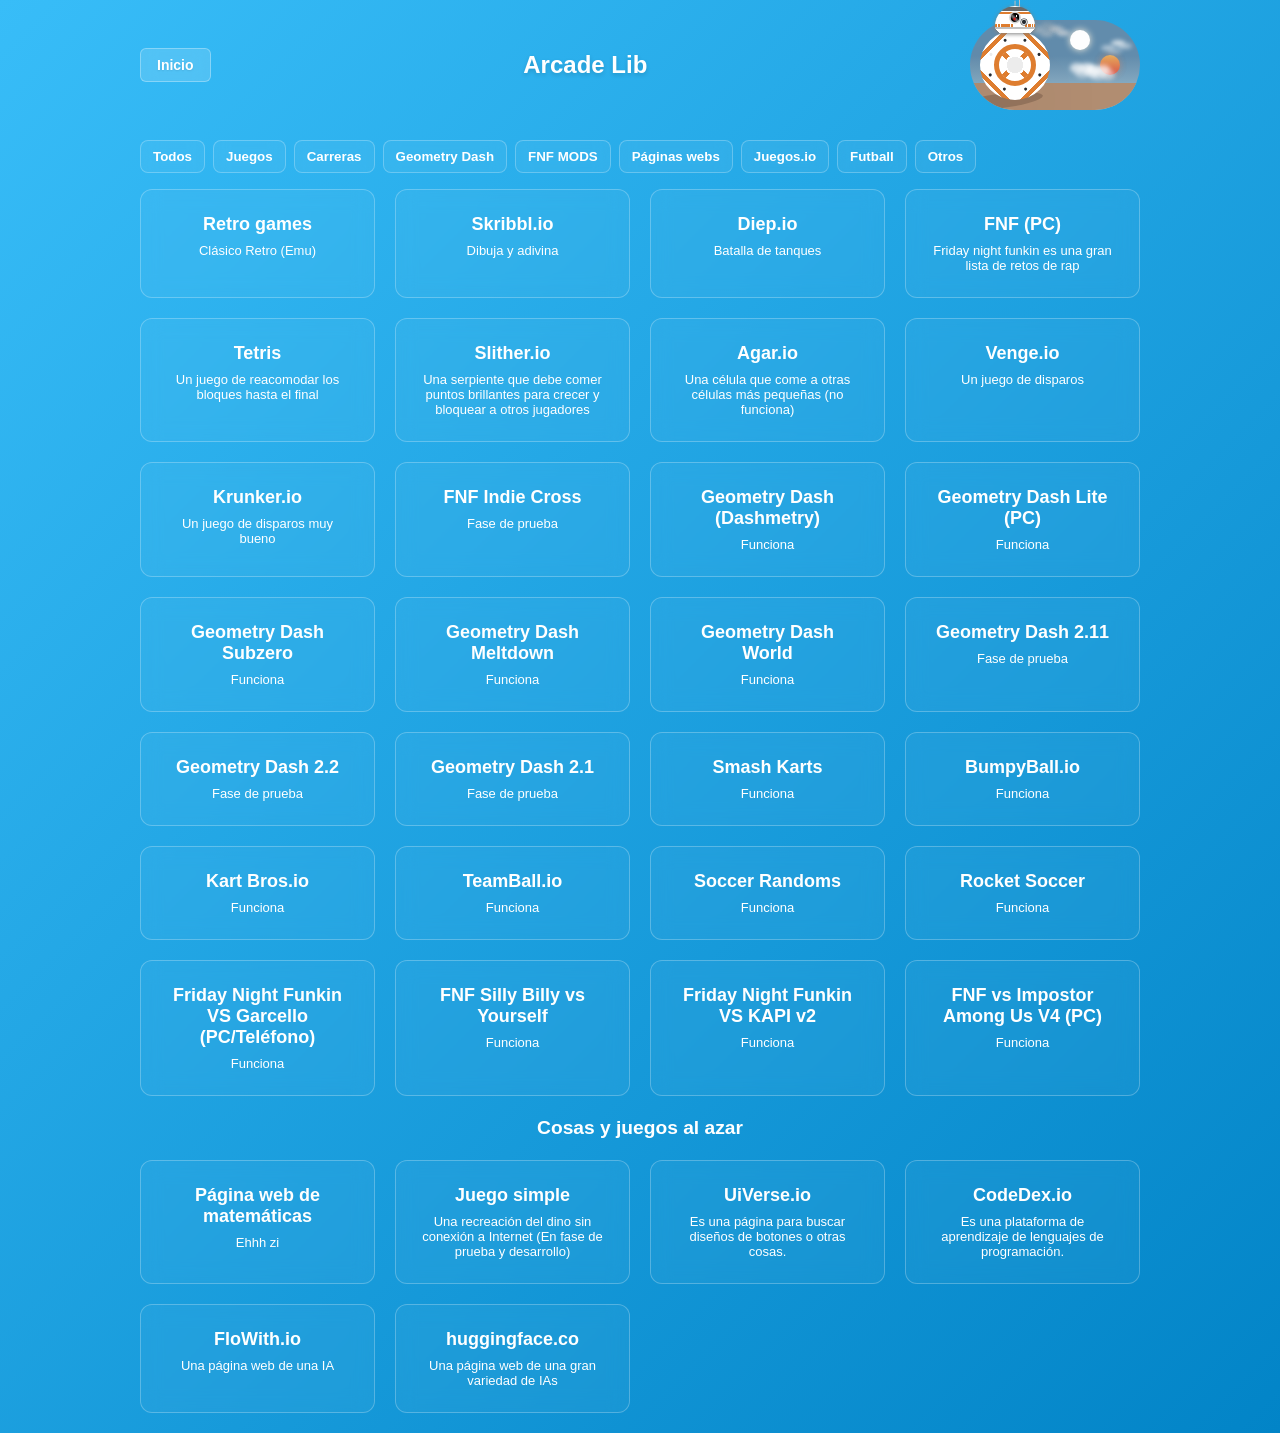
<file: juegos.html>
<!DOCTYPE html>
<html lang="es">
<head>
    <meta charset="UTF-8">
    <meta name="viewport" content="width=device-width, initial-scale=1.0">
    <title>Dashboard - Biblioteca de Juegos</title>
    <link rel="stylesheet" href="CSS/estilos-tema.css">
    <link rel="stylesheet" href="CSS/estilos-bb8.css">
    <link rel="stylesheet" href="CSS/estilos-dashboard.css">
    <link href="Assets/favicon.ico" rel="icon">
    <script src="https://cdn.auth0.com/js/auth0-spa-js/2.0/auth0-spa-js.production.js">
    <script src="JS/auth0-config.js"></script>
    <script src="JS/auth-check.js"></script>
</head>
<body>
    <div id="particles-js"></div>

    <div id="offline-message">
        No estás conectado a internet, conéctate para seguir.
    </div>

    <nav class="navbar">
        <a href="/" class="btn">Inicio</a>
        <h2>Arcade Lib</h2>

        <div id="navbar-right-side" style="display: flex; align-items: center; gap: 12px;">
            <label class="bb8-toggle" title="Modo Día/Noche">
                <input class="bb8-toggle__checkbox" type="checkbox" aria-label="Alternar modo día/noche">
                <div class="bb8-toggle__container">
                    <div class="bb8-toggle__scenery">
                        <div class="bb8-toggle__star"></div>
                        <div class="bb8-toggle__star"></div>
                        <div class="bb8-toggle__star"></div>
                        <div class="bb8-toggle__star"></div>
                        <div class="bb8-toggle__star"></div>
                        <div class="bb8-toggle__star"></div>
                        <div class="bb8-toggle__star"></div>
                        <div class="tatto-1"></div>
                        <div class="tatto-2"></div>
                        <div class="gomrassen"></div>
                        <div class="hermes"></div>
                        <div class="chenini"></div>
                        <div class="bb8-toggle__cloud"></div>
                        <div class="bb8-toggle__cloud"></div>
                        <div class="bb8-toggle__cloud"></div>
                    </div>
                    <div class="bb8">
                        <div class="bb8__head-container">
                            <div class="bb8__antenna"></div>
                            <div class="bb8__antenna"></div>
                            <div class="bb8__head"></div>
                        </div>
                        <div class="bb8__body"></div>
                    </div>
                    <div class="artificial__hidden">
                        <div class="bb8__shadow"></div>
                    </div>
                </div>
            </label>
        </div>
    </nav>

    <div class="filter-bar" role="toolbar" aria-label="Filtros de juegos">
        <button class="filter-btn" data-filter="">Todos</button>
        <button class="filter-btn" data-filter="juegos">Juegos</button>
        <button class="filter-btn" data-filter="carreras">Carreras</button>
        <button class="filter-btn" data-filter="geometry-dash">Geometry Dash</button>
        <button class="filter-btn" data-filter="fnf-mods">FNF MODS</button>
        <button class="filter-btn" data-filter="paginas-webs">Páginas webs</button>
        <button class="filter-btn" data-filter="juegos-io">Juegos.io</button>
        <button class="filter-btn" data-filter="futball">Futball</button>
        <button class="filter-btn" data-filter="otros">Otros</button>
    </div>

    <div id="pantalla" class="game-display">
        <button class="close-game" onclick="cerrarJuego()" aria-label="Cerrar juego">x</button>
        <button class="fullscreen-game" onclick="pantallaCompleta()" title="Pantalla completa" aria-label="Pantalla completa">FS</button>
        <div id="game-loader" style="position:absolute;inset:0;display:flex;align-items:center;justify-content:center;z-index:5;pointer-events:none;">
            <div id="loader-dot"></div>
        </div>
        <iframe id="visor" src="" allowfullscreen allow="autoplay; fullscreen; clipboard-write; encrypted-media; picture-in-picture" loading="lazy" style="background:#000" title="Visor de juegos"></iframe>
        <div id="game-error">
            <p id="game-error-msg">No se pudo cargar el juego en el iframe. Puedes abrirlo en una pestaña nueva.</p>
            <div style="display:flex;gap:8px;">
                <button id="open-external" class="btn">Abrir en nueva pestaña</button>
                <button id="retry-load" class="btn">Reintentar</button>
            </div>
        </div>
    </div>

    <main class="grid-juegos">
        <div class="card-juego fade-in" data-category="juegos" onclick="lanzar('https://retrogames.cc')" tabindex="0" role="button">
            <h3>Retro games</h3>
            <p>Clásico Retro (Emu)</p>
        </div>
        <div class="card-juego fade-in" data-category="juegos-io" onclick="lanzar('https://skribbl.io')" tabindex="0" role="button">
            <h3>Skribbl.io</h3>
            <p>Dibuja y adivina</p>
        </div>
        <div class="card-juego fade-in" data-category="juegos-io" onclick="lanzar('https://Diep.io')" tabindex="0" role="button">
            <h3>Diep.io</h3>
            <p>Batalla de tanques</p>
        </div>
        <div class="card-juego fade-in" data-category="fnf-mods" onclick="lanzar('https://friday-nightfunkin.io/friday-night-funkin.embed')" tabindex="0" role="button">
            <h3>FNF (PC)</h3>
            <p>Friday night funkin es una gran lista de retos de rap</p>
        </div>
        <div class="card-juego fade-in" data-category="juegos" onclick="lanzar('https://play.tetris.com/')" tabindex="0" role="button">
            <h3>Tetris</h3>
            <p>Un juego de reacomodar los bloques hasta el final</p>
        </div>
        <div class="card-juego fade-in" data-category="juegos-io" onclick="lanzar('http://slither.com/io')" tabindex="0" role="button">
            <h3>Slither.io</h3>
            <p>Una serpiente que debe comer puntos brillantes para crecer y bloquear a otros jugadores</p>
        </div>
        <div class="card-juego fade-in" data-category="juegos-io" onclick="lanzar('https://Agar.io')" tabindex="0" role="button">
            <h3>Agar.io</h3>
            <p>Una célula que come a otras células más pequeñas (no funciona)</p>
        </div>
        <div class="card-juego fade-in" data-category="juegos-io" onclick="lanzar('https://venge.io/')" tabindex="0" role="button">
            <h3>Venge.io</h3>
            <p>Un juego de disparos</p>
        </div>
        <div class="card-juego fade-in" data-category="juegos-io" onclick="lanzar('https://krunker.io/')" tabindex="0" role="button">
            <h3>Krunker.io</h3>
            <p>Un juego de disparos muy bueno</p>
        </div>
        <div class="card-juego fade-in" data-category="fnf-mods" onclick="lanzar('https://fnf-2.io/fnf-vs-indie-cross')" tabindex="0" role="button">
            <h3>FNF Indie Cross</h3>
            <p>Fase de prueba</p>
        </div>
        <div class="card-juego fade-in" data-category="geometry-dash" onclick="lanzar('https://dashmetry.1games.io')" tabindex="0" role="button">
            <h3>Geometry Dash (Dashmetry)</h3>
            <p>Funciona</p>
        </div>
        <div class="card-juego fade-in" data-category="geometry-dash" onclick="lanzar('https://s.geometrydashgames.io/games/geometry-dash-lite/index.html')" tabindex="0" role="button">
            <h3>Geometry Dash Lite (PC)</h3>
            <p>Funciona</p>
        </div>
        <div class="card-juego fade-in" data-category="geometry-dash" onclick="lanzar('https://s.geometrydashgames.io/games/geometry-dash-subzero/geometry-dash-subzero.html')" tabindex="0" role="button">
            <h3>Geometry Dash Subzero</h3>
            <p>Funciona</p>
        </div>
        <div class="card-juego fade-in" data-category="geometry-dash" onclick="lanzar('https://s.geometrydashgames.io/games/geometry-dash-meltdown/geometry-dash-meltdown.html')" tabindex="0" role="button">
            <h3>Geometry Dash Meltdown</h3>
            <p>Funciona</p>
        </div>
        <div class="card-juego fade-in" data-category="geometry-dash" onclick="lanzar('https://s.geometrydashgames.io/games/geometry-dash-world/index.html')" tabindex="0" role="button">
            <h3>Geometry Dash World</h3>
            <p>Funciona</p>
        </div>
        <div class="card-juego fade-in" data-category="geometry-dash" onclick="lanzar('https://www.crazygames.com/game/geometry-dash-2-11')" tabindex="0" role="button">
            <h3>Geometry Dash 2.11</h3>
            <p>Fase de prueba</p>
        </div>
        <div class="card-juego fade-in" data-category="geometry-dash" onclick="lanzar('https://www.crazygames.com/game/geometry-dash-2-2')" tabindex="0" role="button">
            <h3>Geometry Dash 2.2</h3>
            <p>Fase de prueba</p>
        </div>
        <div class="card-juego fade-in" data-category="geometry-dash" onclick="lanzar('https://www.crazygames.com/game/geometry-dash-2-1')" tabindex="0" role="button">
            <h3>Geometry Dash 2.1</h3>
            <p>Fase de prueba</p>
        </div>
        <div class="card-juego fade-in" data-category="carreras" onclick="lanzar('https://smashkarts.io')" tabindex="0" role="button">
            <h3>Smash Karts</h3>
            <p>Funciona</p>
        </div>
        <div class="card-juego fade-in" data-category="futball juegos-io" onclick="lanzar('https://www.bumpyball.io')" tabindex="0" role="button">
            <h3>BumpyBall.io</h3>
            <p>Funciona</p>
        </div>
        <div class="card-juego fade-in" data-category="juegos-io carreras" onclick="lanzar('https://kartbros.io/753b458b-5283-4b50-9962-c2a9d962cfa3')" tabindex="0" role="button">
            <h3>Kart Bros.io</h3>
            <p>Funciona</p>
        </div>
        <div class="card-juego fade-in" data-category="juegos-io futball" onclick="lanzar('https://teamball.io/')" tabindex="0" role="button">
            <h3>TeamBall.io</h3>
            <p>Funciona</p>
        </div>
        <div class="card-juego fade-in" data-category="juegos-io futball" onclick="lanzar('https://www.twoplayergames.org/gameframe/soccer-physics')" tabindex="0" role="button">
            <h3>Soccer Randoms</h3>
            <p>Funciona</p>
        </div>
        <div class="card-juego fade-in" data-category="juegos-io futball" onclick="lanzar('https://rocketsoccerderby.gitlab.io/file/')" tabindex="0" role="button">
            <h3>Rocket Soccer</h3>
            <p>Funciona</p>
        </div>
        <div class="card-juego fade-in" data-category="fnf-mods" onclick="lanzar('https://fnf.kdata1.com/2026/garcello/desktop/1/')" tabindex="0" role="button">
            <h3>Friday Night Funkin VS Garcello (PC/Teléfono)</h3>
            <p>Funciona</p>
        </div>
        <div class="card-juego fade-in" data-category="fnf-mods" onclick="lanzar('https://fnf.kdata1.com/2024/silly-billy-vs-yourself/1/')" tabindex="0" role="button">
            <h3>FNF Silly Billy vs Yourself</h3>
            <p>Funciona</p>
        </div>
        <div class="card-juego fade-in" data-category="fnf-mods" onclick="lanzar('https://fnf.kdata1.com/2026/kapi/2.12/desktop/')" tabindex="0" role="button">
            <h3>Friday Night Funkin VS KAPI v2</h3>
            <p>Funciona</p>
        </div>
        <div class="card-juego fade-in" data-category="fnf-mods" onclick="lanzar('https://kbhgames.com/wp-content/themes/v1/embed.php?url=https%3A%2F%2Ffnf.kdata1.com%2Fimpostor-v4%2F1.5%2F&canonical=https%3A%2F%2Fkbhgames.com%2Fgame%2Ffnf-vs-impostor-among-us-v4&w=960&h=540&pid=137716&thumb=https%3A%2F%2Fkbhgames.com%2Fwp-content%2Fuploads%2F2023%2F01%2FFNF-vs-Impostor-Among-Us-V4-2.webp&title=FNF+vs+Impostor+Among+Us+V4&agelimit=')" tabindex="0" role="button">
            <h3>FNF vs Impostor Among Us V4 (PC)</h3>
            <p>Funciona</p>
        </div>
    </main>

    <div class="divider">
        <p></p>
        <h2 style="margin:0; font-size: 1.2rem;">Cosas y juegos al azar</h2>
        <p></p>
    </div>

    <main class="grid-juegos">
        <div class="card-juego fade-in" data-category="paginas-webs" onclick="lanzar('https://cristianaguilarm-creator.github.io')" tabindex="0" role="button">
            <h3>Página web de matemáticas</h3>
            <p>Ehhh zi</p>
        </div>
        <a href="https://cristian2024-ops.github.io/Juegos/Dino-sin-internet" target="_blank" rel="noopener noreferrer" class="card-juego fade-in" data-category="juegos">
            <h3>Juego simple</h3>
            <p>Una recreación del dino sin conexión a Internet (En fase de prueba y desarrollo)</p>
        </a>
        <div class="card-juego fade-in" data-category="paginas-webs" onclick="lanzar('https://uiverse.io/elements')" tabindex="0" role="button">
            <h3>UiVerse.io</h3>
            <p>Es una página para buscar diseños de botones o otras cosas.</p>
        </div>
        <a href="https://codedex.io" target="_blank" rel="noopener noreferrer" class="card-juego fade-in" data-category="paginas-webs">
            <h3>CodeDex.io</h3>
            <p>Es una plataforma de aprendizaje de lenguajes de programación.</p>
        </a>
        <a href="https://flowith.io" target="_blank" rel="noopener noreferrer" class="card-juego fade-in" data-category="paginas-webs">
            <h3>FloWith.io</h3>
            <p>Una página web de una IA</p>
        </a>
        <a href="https://huggingface.co/" target="_blank" rel="noopener noreferrer" class="card-juego fade-in" data-category="paginas-webs">
            <h3>huggingface.co</h3>
            <p>Una página web de una gran variedad de IAs</p>
        </a>
    </main>
    <!-- Scripts principales -->
    <script src="JS/particles.min.js"></script>
    <script src="JS/dashboard-juegos.js"></script>
    <script>
        window.onload = async () => {
            // Si quieres que esta página sea privada, pon 'true'. 
            // Si quieres que cualquiera la vea pero que sepa si estás logueado, pon 'false'.
            const isLogged = await checkAuth(false); 
            
            if (isLogged) {
                console.log("Usuario autenticado en la biblioteca.");
                // Si quieres mostrar un botón de "Cerrar sesión" en lugar de "Login", 
                // puedes manipular el DOM aquí:
                // document.getElementById('login-btn').style.display = 'none';
            }
        };
    </script>
</body>
</html>
</file>
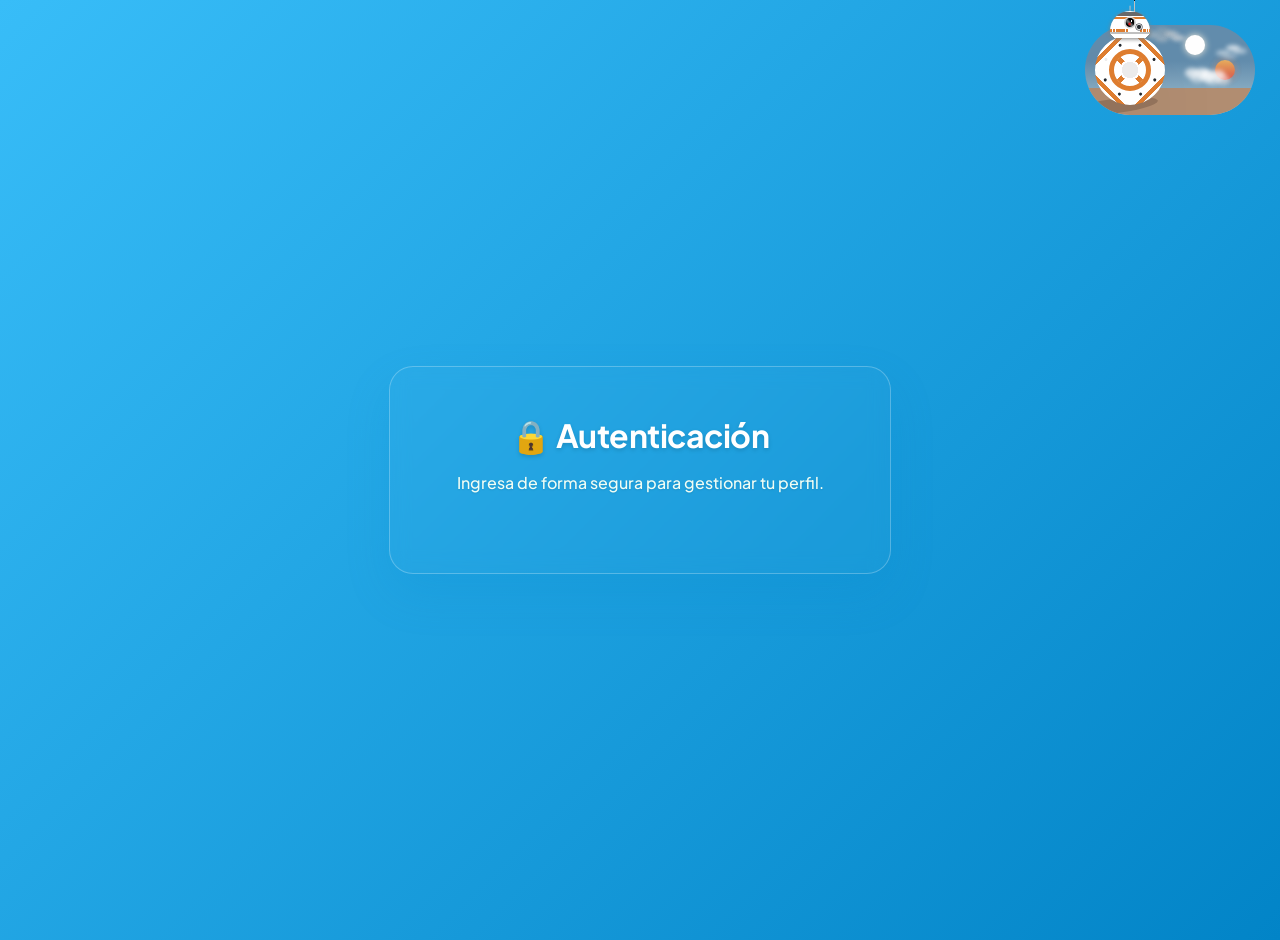
<file: login.html>
<!DOCTYPE html>
<html lang="es">
<head>
    <meta charset="UTF-8">
    <meta name="viewport" content="width=device-width, initial-scale=1.0">
    <title>Login Auth0 - Mi Web</title>
    <link rel="stylesheet" href="CSS/estilos-tema.css">
    <link rel="stylesheet" href="CSS/estilos-bb8.css">
    <link rel="stylesheet" href="CSS/estilos-login.css">
    <link href="Assets/login.ico" rel="icon">
    <link href="https://fonts.googleapis.com/css2?family=Plus+Jakarta+Sans:wght@400;500;600;700&display=swap" rel="stylesheet">
    <script src="https://cdn.auth0.com/js/auth0-spa-js/2.0/auth0-spa-js.production.js"></script>
</head>
<body>
    <div id="particles-js"></div>

    <div class="navbar">
        <label class="bb8-toggle" title="Modo Día/Noche">
          <input id="bb8-checkbox" class="bb8-toggle__checkbox" type="checkbox" aria-label="Alternar modo día/noche">
          <div class="bb8-toggle__container">
            <div class="bb8-toggle__scenery">
              <div class="bb8-toggle__star"></div>
              <div class="bb8-toggle__star"></div>
              <div class="bb8-toggle__star"></div>
              <div class="bb8-toggle__star"></div>
              <div class="bb8-toggle__star"></div>
              <div class="bb8-toggle__star"></div>
              <div class="bb8-toggle__star"></div>
              <div class="tatto-1"></div>
              <div class="tatto-2"></div>
              <div class="gomrassen"></div>
              <div class="hermes"></div>
              <div class="chenini"></div>
              <div class="bb8-toggle__cloud"></div>
              <div class="bb8-toggle__cloud"></div>
              <div class="bb8-toggle__cloud"></div>
            </div>
            <div class="bb8">
              <div class="bb8__head-container">
                <div class="bb8__antenna"></div>
                <div class="bb8__antenna"></div>
                <div class="bb8__head"></div>
              </div>
              <div class="bb8__body"></div>
            </div>
            <div class="artificial__hidden">
              <div class="bb8__shadow"></div>
            </div>
          </div>
        </label>
    </div>

    <div class="card">
        <h1>🔒 Autenticación</h1>
        <p id="auth-msg">Ingresa de forma segura para gestionar tu perfil.</p>

        <div class="buttons">
            <button class="btn btn-primary" id="login" style="display:none;">🔑 Iniciar sesión con Auth0</button>
            <button class="btn btn-danger" id="logout" style="display:none;">🚪 Cerrar sesión</button>
        </div>

        <div id="user-profile"></div>
    </div>

    <script src="JS/estilos-bb8.js"></script>
    <script src="JS/particles.min.js"></script>
    <script src="JS/auth0-config.js"></script>
    <script src="JS/login.js"></script>
</body>
</html>
</file>
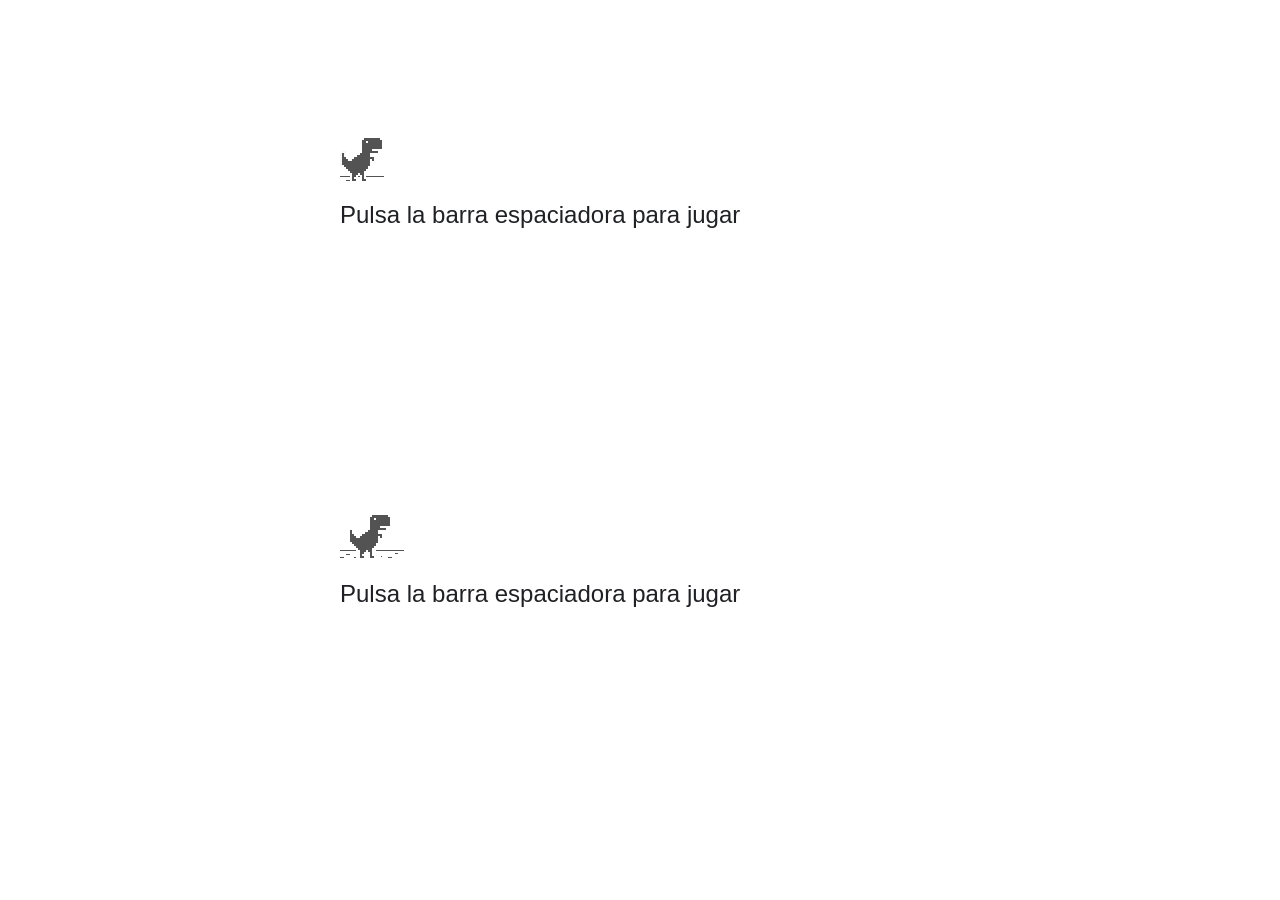
<file: Juegos/Dino-sin-internet.html>
<html dir="ltr" lang="es" class="offline"><head>
  <meta charset="utf-8">
  <meta name="color-scheme" content="light dark">
  <meta name="theme-color" content="#fff">
  <meta name="viewport" content="width=device-width, initial-scale=1.0,
                                 maximum-scale=1.0, user-scalable=no">
  <title>Juego del dinosaurio, pulsa la barra espaciadora para jugar</title>
  <style>/* Copyright 2017 The Chromium Authors
 * Use of this source code is governed by a BSD-style license that can be
 * found in the LICENSE file. */

a {
  color: var(--link-color);
}

body {
  --background-color: #fff;
  --error-code-color: var(--google-gray-700);
  --google-blue-50: rgb(232, 240, 254);
  --google-blue-100: rgb(210, 227, 252);
  --google-blue-300: rgb(138, 180, 248);
  --google-blue-600: rgb(26, 115, 232);
  --google-blue-700: rgb(25, 103, 210);
  --google-gray-100: rgb(241, 243, 244);
  --google-gray-300: rgb(218, 220, 224);
  --google-gray-500: rgb(154, 160, 166);
  --google-gray-50: rgb(248, 249, 250);
  --google-gray-600: rgb(128, 134, 139);
  --google-gray-700: rgb(95, 99, 104);
  --google-gray-800: rgb(60, 64, 67);
  --google-gray-900: rgb(32, 33, 36);
  --heading-color: var(--google-gray-900);
  --link-color: rgb(88, 88, 88);
  --primary-button-fill-color-active: var(--google-blue-700);
  --primary-button-fill-color: var(--google-blue-600);
  --primary-button-text-color: #fff;
  --quiet-background-color: rgb(247, 247, 247);
  --secondary-button-border-color: var(--google-gray-500);
  --secondary-button-fill-color: #fff;
  --secondary-button-hover-border-color: var(--google-gray-600);
  --secondary-button-hover-fill-color: var(--google-gray-50);
  --secondary-button-text-color: var(--google-gray-700);
  --small-link-color: var(--google-gray-700);
  --text-color: var(--google-gray-700);
  background: var(--background-color);
  color: var(--text-color);
  word-wrap: break-word;
}

.nav-wrapper .secondary-button {
  background: var(--secondary-button-fill-color);
  border: 1px solid var(--secondary-button-border-color);
  color: var(--secondary-button-text-color);
  float: none;
  margin: 0;
  padding: 8px 16px;
}

.hidden {
  display: none;
}

html {
  -webkit-text-size-adjust: 100%;
  font-size: 125%;
}

.icon {
  background-repeat: no-repeat;
  background-size: 100%;
}

@media (prefers-color-scheme: dark) {
  body {
    --background-color: var(--google-gray-900);
    --error-code-color: var(--google-gray-500);
    --heading-color: var(--google-gray-500);
    --link-color: var(--google-blue-300);
    --primary-button-fill-color-active: rgb(129, 162, 208);
    --primary-button-fill-color: var(--google-blue-300);
    --primary-button-text-color: var(--google-gray-900);
    --quiet-background-color: var(--background-color);
    --secondary-button-border-color: var(--google-gray-700);
    --secondary-button-fill-color: var(--google-gray-900);
    --secondary-button-hover-fill-color: rgb(48, 51, 57);
    --secondary-button-text-color: var(--google-blue-300);
    --small-link-color: var(--google-blue-300);
    --text-color: var(--google-gray-500);
  }
}
</style>
  <style>/* Copyright 2014 The Chromium Authors
   Use of this source code is governed by a BSD-style license that can be
   found in the LICENSE file. */

button {
  border: 0;
  border-radius: 20px;
  box-sizing: border-box;
  color: var(--primary-button-text-color);
  cursor: pointer;
  float: right;
  font-size: .875em;
  margin: 0;
  padding: 8px 16px;
  transition: box-shadow 150ms cubic-bezier(0.4, 0, 0.2, 1);
  user-select: none;
}

[dir='rtl'] button {
  float: left;
}

.bad-clock button,
.captive-portal button,
.https-only button,
.insecure-form button,
.lookalike-url button,
.main-frame-blocked button,
.neterror button,
.pdf button,
.ssl button,
.enterprise-block button,
.enterprise-warn button,
.managed-profile-required button,
.safe-browsing-billing button,
.supervised-user-verify button,
.supervised-user-verify-subframe button {
  background: var(--primary-button-fill-color);
}

button:active {
  background: var(--primary-button-fill-color-active);
  outline: 0;
}

#debugging {
  display: inline;
  overflow: auto;
}

.debugging-content {
  line-height: 1em;
  margin-bottom: 0;
  margin-top: 1em;
}

.debugging-content-fixed-width {
  display: block;
  font-family: monospace;
  font-size: 1.2em;
  margin-top: 0.5em;
}

.debugging-title {
  font-weight: bold;
}

#details {
  margin: 0 0 50px;
}

#details p:not(:first-of-type) {
  margin-top: 20px;
}

.secondary-button:active {
  border-color: white;
  box-shadow: 0 1px 2px 0 rgba(60, 64, 67, .3),
      0 2px 6px 2px rgba(60, 64, 67, .15);
}

.secondary-button:hover {
  background: var(--secondary-button-hover-fill-color);
  border-color: var(--secondary-button-hover-border-color);
  text-decoration: none;
}

.error-code {
  color: var(--error-code-color);
  font-size: .8em;
  margin-top: 12px;
  text-transform: uppercase;
}

#error-debugging-info {
  font-size: 0.8em;
}

h1 {
  color: var(--heading-color);
  font-size: 1.6em;
  font-weight: normal;
  line-height: 1.25em;
  margin-bottom: 16px;
}

h2 {
  font-size: 1.2em;
  font-weight: normal;
}

.icon {
  height: 72px;
  margin: 0 0 40px;
  width: 72px;
}

input[type=checkbox] {
  opacity: 0;
}

input[type=checkbox]:focus ~ .checkbox::after {
  outline: -webkit-focus-ring-color auto 5px;
}

.interstitial-wrapper {
  box-sizing: border-box;
  font-size: 1em;
  line-height: 1.6em;
  margin: 14vh auto 0;
  max-width: 600px;
  width: 100%;
}

#main-message > p {
  display: inline;
}

#extended-reporting-opt-in {
  font-size: .875em;
  margin-top: 32px;
}

#extended-reporting-opt-in label {
  display: grid;
  grid-template-columns: 1.8em 1fr;
  position: relative;
}

#enhanced-protection-message {
  border-radius: 20px;
  font-size: 1em;
  margin-top: 32px;
  padding: 10px 5px;
}

#enhanced-protection-message a {
  color: var(--google-red-10);
}

#enhanced-protection-message label {
  display: grid;
  grid-template-columns: 2.5em 1fr;
  position: relative;
}

#enhanced-protection-message div {
  margin: 0.5em;
}

#enhanced-protection-message .icon {
  height: 1.5em;
  vertical-align: middle;
  width: 1.5em;
}

.nav-wrapper {
  margin-top: 51px;
}

.nav-wrapper::after {
  clear: both;
  content: '';
  display: table;
  width: 100%;
}

.small-link {
  color: var(--small-link-color);
  font-size: .875em;
}

.checkboxes {
  flex: 0 0 24px;
}

.checkbox {
  --padding: .9em;
  background: transparent;
  display: block;
  height: 1em;
  left: -1em;
  padding-inline-start: var(--padding);
  position: absolute;
  right: 0;
  top: -.5em;
  width: 1em;
}

.checkbox::after {
  border: 1px solid white;
  border-radius: 2px;
  content: '';
  height: 1em;
  left: var(--padding);
  position: absolute;
  top: var(--padding);
  width: 1em;
}

.checkbox::before {
  background: transparent;
  border: 2px solid white;
  border-inline-end-width: 0;
  border-top-width: 0;
  content: '';
  height: .2em;
  left: calc(.3em + var(--padding));
  opacity: 0;
  position: absolute;
  top: calc(.3em + var(--padding));
  transform: rotate(-45deg);
  width: .5em;
}

input[type=checkbox]:checked ~ .checkbox::before {
  opacity: 1;
}

@media (max-width: 700px) {
  .interstitial-wrapper {
    padding: 0 10%;
  }

  #error-debugging-info {
    overflow: auto;
  }
}

@media (max-width: 420px) {
  button,
  [dir='rtl'] button,
  .small-link {
    float: none;
    font-size: .825em;
    font-weight: 500;
    margin: 0;
    width: 100%;
  }

  button {
    padding: 16px 24px;
  }

  #details {
    margin: 20px 0 20px 0;
  }

  #details p:not(:first-of-type) {
    margin-top: 10px;
  }

  .secondary-button:not(.hidden) {
    display: block;
    margin-top: 20px;
    text-align: center;
    width: 100%;
  }

  .interstitial-wrapper {
    padding: 0 5%;
  }

  #extended-reporting-opt-in {
    margin-top: 24px;
  }

  #enhanced-protection-message {
    margin-top: 24px;
  }

  .nav-wrapper {
    margin-top: 30px;
  }
}

/**
 * Mobile specific styling.
 * Navigation buttons are anchored to the bottom of the screen.
 * Details message replaces the top content in its own scrollable area.
 */

@media (max-width: 420px) {
  .nav-wrapper .secondary-button {
    border: 0;
    margin: 16px 0 0;
    margin-inline-end: 0;
    padding-bottom: 16px;
    padding-top: 16px;
  }
}

/* Fixed nav. */
@media (min-width: 240px) and (max-width: 420px) and
       (min-height: 401px),
       (min-width: 421px) and (min-height: 240px) and
       (max-height: 560px) {
  body .nav-wrapper {
    background: var(--background-color);
    bottom: 0;
    box-shadow: 0 -12px 24px var(--background-color);
    left: 0;
    margin: 0 auto;
    max-width: 736px;
    padding-inline-end: 24px;
    padding-inline-start: 24px;
    position: fixed;
    right: 0;
    width: 100%;
    z-index: 2;
  }

  .interstitial-wrapper {
    max-width: 736px;
  }

  #details,
  #main-content {
    padding-bottom: 40px;
  }

  #details {
    padding-top: 5.5vh;
  }

  button.small-link {
    color: var(--google-blue-600);
  }
}

@media (max-width: 420px) and (orientation: portrait),
       (max-height: 560px) {
  body {
    margin: 0 auto;
  }

  button,
  [dir='rtl'] button,
  button.small-link,
  .nav-wrapper .secondary-button {
    font-family: Roboto-Regular,Helvetica;
    font-size: .933em;
    margin: 6px 0;
    transform: translatez(0);
  }

  .nav-wrapper {
    box-sizing: border-box;
    padding-bottom: 8px;
    width: 100%;
  }

  #details {
    box-sizing: border-box;
    height: auto;
    margin: 0;
    opacity: 1;
    transition: opacity 250ms cubic-bezier(0.4, 0, 0.2, 1);
  }

  #details.hidden,
  #main-content.hidden {
    height: 0;
    opacity: 0;
    overflow: hidden;
    padding-bottom: 0;
    transition: none;
  }

  h1 {
    font-size: 1.5em;
    margin-bottom: 8px;
  }

  .icon {
    margin-bottom: 5.69vh;
  }

  .interstitial-wrapper {
    box-sizing: border-box;
    margin: 7vh auto 12px;
    padding: 0 24px;
    position: relative;
  }

  .interstitial-wrapper p {
    font-size: .95em;
    line-height: 1.61em;
    margin-top: 8px;
  }

  #main-content {
    margin: 0;
    transition: opacity 100ms cubic-bezier(0.4, 0, 0.2, 1);
  }

  .small-link {
    border: 0;
  }

  .suggested-left > #control-buttons,
  .suggested-right > #control-buttons {
    float: none;
    margin: 0;
  }
}

@media (min-width: 421px) and (min-height: 500px) and (max-height: 560px) {
  .interstitial-wrapper {
    margin-top: 10vh;
  }
}

@media (min-height: 400px) and (orientation: portrait) {
  .interstitial-wrapper {
    margin-bottom: 145px;
  }
}

@media (min-height: 299px) {
  .nav-wrapper {
    padding-bottom: 16px;
  }
}

@media (max-height: 560px) and (min-height: 240px) and (orientation: landscape) {
  .extended-reporting-has-checkbox #details {
    padding-bottom: 80px;
  }
}

@media (min-height: 500px) and (max-height: 650px) and (max-width: 414px) and
       (orientation: portrait) {
  .interstitial-wrapper {
    margin-top: 7vh;
  }
}

@media (min-height: 650px) and (max-width: 414px) and (orientation: portrait) {
  .interstitial-wrapper {
    margin-top: 10vh;
  }
}

/* Small mobile screens. No fixed nav. */
@media (max-height: 400px) and (orientation: portrait),
       (max-height: 239px) and (orientation: landscape),
       (max-width: 419px) and (max-height: 399px) {
  .interstitial-wrapper {
    display: flex;
    flex-direction: column;
    margin-bottom: 0;
  }

  #details {
    flex: 1 1 auto;
    order: 0;
  }

  #main-content {
    flex: 1 1 auto;
    order: 0;
  }

  .nav-wrapper {
    flex: 0 1 auto;
    margin-top: 8px;
    order: 1;
    padding-inline-end: 0;
    padding-inline-start: 0;
    position: relative;
    width: 100%;
  }

  button,
  .nav-wrapper .secondary-button {
    padding: 16px 24px;
  }

  button.small-link {
    color: var(--google-blue-600);
  }
}

@media (max-width: 239px) and (orientation: portrait) {
  .nav-wrapper {
    padding-inline-end: 0;
    padding-inline-start: 0;
  }
}
</style>
  <style>/* Copyright 2013 The Chromium Authors
 * Use of this source code is governed by a BSD-style license that can be
 * found in the LICENSE file. */

/* Don't use the main frame div when the error is in a subframe. */
html[subframe] #main-frame-error {
  display: none;
}

/* Don't use the subframe error div when the error is in a main frame. */
html:not([subframe]) #sub-frame-error {
  display: none;
}

h1 {
  margin-top: 0;
  word-wrap: break-word;
}

h1 span {
  font-weight: 500;
}

a {
  text-decoration: none;
}

.icon {
  -webkit-user-select: none;
  display: inline-block;
}

.icon-generic {
  /* Can't access chrome://theme/IDR_ERROR_NETWORK_GENERIC from an untrusted
   * renderer process, so embed the resource manually. */
  content: image-set(
      url([data-uri]) 1x,
      url([data-uri]) 2x);
}

.icon-info {
  content: image-set(
      url([data-uri]) 1x,
      url([data-uri]) 2x);
}

.icon-offline {
  content: image-set(
      url([data-uri]) 1x,
      url([data-uri]) 2x);
  position: relative;
}

.icon-disabled {
  content: image-set(
      url([data-uri]) 1x,
      url([data-uri]) 2x);
  width: 112px;
}

.hidden {
  display: none;
}

#suggestions-list a {
  color: var(--google-blue-600);
}

#suggestions-list p {
  margin-block-end: 0;
}

#suggestions-list ul {
  margin-top: 0;
}

.single-suggestion {
  list-style-type: none;
  padding-inline-start: 0;
}

.link-button {
  color: rgb(66, 133, 244);
  display: inline-block;
  font-weight: bold;
  text-transform: uppercase;
}

#sub-frame-error-details {

  color: #8F8F8F;

  /* Not done on mobile for performance reasons. */
  text-shadow: 0 1px 0 rgba(255,255,255,0.3);

}

.secondary-button {
  background: #d9d9d9;
  color: #696969;
  margin-inline-end: 16px;
}

.snackbar {
  background: #323232;
  border-radius: 2px;
  bottom: 24px;
  box-sizing: border-box;
  color: #fff;
  font-size: .87em;
  left: 24px;
  max-width: 568px;
  min-width: 288px;
  opacity: 0;
  padding: 16px 24px 12px;
  position: fixed;
  transform: translateY(90px);
  will-change: opacity, transform;
  z-index: 999;
}

.snackbar-show {
  -webkit-animation:
    show-snackbar 250ms cubic-bezier(0, 0, 0.2, 1) forwards,
    hide-snackbar 250ms cubic-bezier(0.4, 0, 1, 1) forwards 5s;
}

@-webkit-keyframes show-snackbar {
  100% {
    opacity: 1;
    transform: translateY(0);
  }
}

@-webkit-keyframes hide-snackbar {
  0% {
    opacity: 1;
    transform: translateY(0);
  }
  100% {
    opacity: 0;
    transform: translateY(90px);
  }
}

.suggestions {
  margin-top: 18px;
}

.suggestion-header {
  font-weight: bold;
  margin-bottom: 4px;
}

.suggestion-body {
  color: #777;
}

/* Decrease padding at low sizes. */
@media (max-width: 640px), (max-height: 640px) {
  h1 {
    margin: 0 0 15px;
  }
  .suggestions {
    margin-top: 10px;
  }
  .suggestion-header {
    margin-bottom: 0;
  }
}

#cancel-save-page-button {
  background-image: url([data-uri]);
  background-position: right 27px center;
  background-repeat: no-repeat;
  border: 1px solid var(--google-gray-300);
  border-radius: 5px;
  color: var(--google-gray-700);
  margin-bottom: 26px;
  padding-bottom: 16px;
  padding-inline-end: 88px;
  padding-inline-start: 16px;
  padding-top: 16px;
  text-align: start;
}

html[dir='rtl'] #cancel-save-page-button {
  background-position: left 27px center;
}

#save-page-for-later-button {
  display: flex;
  justify-content: start;
}

#save-page-for-later-button a::before {
  content: url([data-uri]);
  display: inline-block;
  margin-inline-end: 4px;
  vertical-align: -webkit-baseline-middle;
}

.hidden#save-page-for-later-button {
  display: none;
}

/* Don't allow overflow when in a subframe. */
html[subframe] body {
  overflow: hidden;
}

#sub-frame-error {
  -webkit-align-items: center;
  -webkit-flex-flow: column;
  -webkit-justify-content: center;
  background-color: #DDD;
  display: -webkit-flex;
  height: 100%;
  left: 0;
  position: absolute;
  text-align: center;
  top: 0;
  transition: background-color 200ms ease-in-out;
  width: 100%;
}

#sub-frame-error:hover {
  background-color: #EEE;
}

#sub-frame-error .icon-generic {
  margin: 0 0 16px;
}

#sub-frame-error-details {
  margin: 0 10px;
  text-align: center;
  opacity: 0;
}

/* Show details only when hovering. */
#sub-frame-error:hover #sub-frame-error-details {
  opacity: 1;
}

/* If the iframe is too small, always hide the error code. */
/* TODO(mmenke): See if overflow: no-display works better, once supported. */
@media (max-width: 200px), (max-height: 95px) {
  #sub-frame-error-details {
    display: none;
  }
}

/* Adjust icon for small embedded frames in apps. */
@media (max-height: 100px) {
  #sub-frame-error .icon-generic {
    height: auto;
    margin: 0;
    padding-top: 0;
    width: 25px;
  }
}

/* details-button is special; it's a <button> element that looks like a link. */
#details-button {
  box-shadow: none;
  min-width: 0;
}

/* Styles for platform dependent separation of controls and details button. */
.suggested-left > #control-buttons,
.suggested-right > #details-button {
  float: left;
}

.suggested-right > #control-buttons,
.suggested-left > #details-button {
  float: right;
}

.suggested-left .secondary-button {
  margin-inline-end: 0;
  margin-inline-start: 16px;
}

#details-button.singular {
  float: none;
}

/* download-button shows both icon and text. */
#download-button {
  padding-bottom: 4px;
  padding-top: 4px;
  position: relative;
}

#download-button::before {
  background: image-set(
      url([data-uri]) 1x,
      url([data-uri]) 2x)
    no-repeat;
  content: '';
  display: inline-block;
  height: 24px;
  margin-inline-end: 4px;
  margin-inline-start: -4px;
  vertical-align: middle;
  width: 24px;
}

#download-button:disabled {
  background: rgb(180, 206, 249);
  color: rgb(255, 255, 255);
}

#buttons::after {
  clear: both;
  content: '';
  display: block;
  width: 100%;
}

/* Offline page */
html[dir='rtl'] .runner-container,
html[dir='rtl'].offline .icon-offline {
  transform: scaleX(-1);
}

.offline {
  transition: filter 1.5s cubic-bezier(0.65, 0.05, 0.36, 1),
              background-color 1.5s cubic-bezier(0.65, 0.05, 0.36, 1);

  will-change: filter, background-color;

}

.offline body {
  transition: background-color 1.5s cubic-bezier(0.65, 0.05, 0.36, 1);
}

.offline #main-message > p {
  display: none;
}

.offline.inverted {
  background-color: #fff;
  filter: invert(1);
}

.offline.inverted body {
  background-color: #fff;
}

.offline .interstitial-wrapper {
  color: var(--text-color);
  font-size: 1em;
  line-height: 1.55;
  margin: 0 auto;
  max-width: 600px;
  padding-top: 100px;
  position: relative;
  width: 100%;
}

.offline .runner-container {
  direction: ltr;
  height: 150px;
  max-width: 600px;
  overflow: hidden;
  position: absolute;
  top: 35px;
  width: 44px;
}

.offline .runner-container:focus {
  outline: none;
}

.offline .runner-container:focus-visible {
  outline: 3px solid var(--google-blue-300);
}

.offline .runner-canvas {
  height: 150px;
  max-width: 600px;
  opacity: 1;
  overflow: hidden;
  position: absolute;
  top: 0;
  z-index: 10;
}

.offline .controller {
  height: 100vh;
  left: 0;
  position: absolute;
  top: 0;
  width: 100vw;
  z-index: 9;
}

#offline-resources {
  display: none;
}

#offline-instruction {
  image-rendering: pixelated;
  left: 0;
  margin: auto;
  position: absolute;
  right: 0;
  top: 60px;
  width: fit-content;
}

.offline-runner-live-region {
  bottom: 0;
  clip-path: polygon(0 0, 0 0, 0 0);
  color: var(--background-color);
  display: block;
  font-size: xx-small;
  overflow: hidden;
  position: absolute;
  text-align: center;
  transition: color 1.5s cubic-bezier(0.65, 0.05, 0.36, 1);
  user-select: none;
}

/* Custom toggle */
.slow-speed-option {
  align-items: center;
  background: var(--google-gray-50);
  border-radius: 24px/50%;
  bottom: 0;
  color: var(--error-code-color);
  display: inline-flex;
  font-size: 1em;
  left: 0;
  line-height: 1.1em;
  margin: 5px auto;
  padding: 2px 12px 3px 20px;
  position: absolute;
  right: 0;
  width: max-content;
  z-index: 999;
}

.slow-speed-option.hidden {
  display: none;
}

.slow-speed-option [type=checkbox] {
  opacity: 0;
  pointer-events: none;
  position: absolute;
}

.slow-speed-option .slow-speed-toggle {
  cursor: pointer;
  margin-inline-start: 8px;
  padding: 8px 4px;
  position: relative;
}

.slow-speed-option [type=checkbox]:disabled ~ .slow-speed-toggle {
  cursor: default;
}

.slow-speed-option-label [type=checkbox] {
  opacity: 0;
  pointer-events: none;
  position: absolute;
}

.slow-speed-option .slow-speed-toggle::before,
.slow-speed-option .slow-speed-toggle::after {
  content: '';
  display: block;
  margin: 0 3px;
  transition: all 100ms cubic-bezier(0.4, 0, 1, 1);
}

.slow-speed-option .slow-speed-toggle::before {
  background: rgb(189,193,198);
  border-radius: 0.65em;
  height: 0.9em;
  width: 2em;
}

.slow-speed-option .slow-speed-toggle::after {
  background: #fff;
  border-radius: 50%;
  box-shadow: 0 1px 3px 0 rgb(0 0 0 / 40%);
  height: 1.2em;
  position: absolute;
  top: 51%;
  transform: translate(-20%, -50%);
  width: 1.1em;
}

.slow-speed-option [type=checkbox]:focus + .slow-speed-toggle {
  box-shadow: 0 0 8px rgb(94, 158, 214);
  outline: 1px solid rgb(93, 157, 213);
}

.slow-speed-option [type=checkbox]:checked + .slow-speed-toggle::before {
  background: var(--google-blue-600);
  opacity: 0.5;
}

.slow-speed-option [type=checkbox]:checked + .slow-speed-toggle::after {
  background: var(--google-blue-600);
  transform: translate(calc(2em - 90%), -50%);
}

.slow-speed-option [type=checkbox]:checked:disabled +
  .slow-speed-toggle::before {
  background: rgb(189,193,198);
}

.slow-speed-option [type=checkbox]:checked:disabled +
  .slow-speed-toggle::after {
  background: var(--google-gray-50);
}

@media (max-width: 420px) {
  #download-button {
    padding-bottom: 12px;
    padding-top: 12px;
  }

  .suggested-left > #control-buttons,
  .suggested-right > #control-buttons {
    float: none;
  }

  .snackbar {
    border-radius: 0;
    bottom: 0;
    left: 0;
    width: 100%;
  }
}

@media (max-height: 350px) {
  h1 {
    margin: 0 0 15px;
  }

  .icon-offline {
    margin: 0 0 10px;
  }

  .interstitial-wrapper {
    margin-top: 5%;
  }

  .nav-wrapper {
    margin-top: 30px;
  }
}

@media (min-width: 420px) and (max-width: 736px) and
       (min-height: 240px) and (max-height: 420px) and
       (orientation:landscape) {
  .interstitial-wrapper {
    margin-bottom: 100px;
  }
}

@media (max-width: 360px) and (max-height: 480px) {
  .offline .interstitial-wrapper {
    padding-top: 60px;
  }

  .offline .runner-container {
    top: 8px;
  }
}

@media (min-height: 240px) and (orientation: landscape) {
  .offline .interstitial-wrapper {
    margin-bottom: 90px;
  }

  .icon-offline {
    margin-bottom: 20px;
  }
}

@media (max-height: 320px) and (orientation: landscape) {
  .icon-offline {
    margin-bottom: 0;
  }

  .offline .runner-container {
    top: 10px;
  }
}

@media (max-width: 240px) {
  button {
    padding-inline-end: 12px;
    padding-inline-start: 12px;
  }

  .interstitial-wrapper {
    overflow: inherit;
    padding: 0 8px;
  }
}

@media (max-width: 120px) {
  button {
    width: auto;
  }
}

.arcade-mode,
.arcade-mode .runner-container,
.arcade-mode .runner-canvas {
  image-rendering: pixelated;
  max-width: 100%;
  overflow: hidden;
}

.arcade-mode #buttons,
.arcade-mode #main-content {
  opacity: 0;
  overflow: hidden;
}

.arcade-mode .interstitial-wrapper {
  height: 100vh;
  max-width: 100%;
  overflow: hidden;
}

.arcade-mode .runner-container {
  left: 0;
  margin: auto;
  right: 0;
  transform-origin: top center;
  transition: transform 250ms cubic-bezier(0.4, 0, 1, 1) 400ms;
  z-index: 2;
}

@media (prefers-color-scheme: dark) {
  .icon {
    filter: invert(1);
  }

  .offline .runner-canvas {
    filter: invert(1);
  }

  .offline.inverted {
    background-color: var(--background-color);
    filter: invert(0);
  }

  .offline.inverted body {
    background-color: #fff;
  }

  .offline.inverted .offline-runner-live-region {
    color: #fff;
  }

  #suggestions-list a {
    color: var(--link-color);
  }

  .slow-speed-option {
    background: var(--google-gray-800);
    color: var(--google-gray-100);
  }

  .slow-speed-option .slow-speed-toggle::before,
  .slow-speed-option [type=checkbox]:checked:disabled +
    .slow-speed-toggle::before {
     background: rgb(189,193,198);
  }

  .slow-speed-option [type=checkbox]:checked + .slow-speed-toggle::after,
  .slow-speed-option [type=checkbox]:checked + .slow-speed-toggle::before {
    background: var(--google-blue-300);
  }
}

#main-frame-error:not(.showing-details) #details {
  display: none;
}

@media (min-width: 240px) and (max-width: 420px) and (min-height: 401px),
       (min-height: 240px) and (max-height: 560px) and (min-width: 421px) {
  #main-frame-error.showing-details #main-content,
  #main-frame-error.showing-details .runner-container {
    display: none;
  }
}
</style>


  <script>// Copyright 2022 The Chromium Authors
// Use of this source code is governed by a BSD-style license that can be
// found in the LICENSE file.
function assert(value,message){if(value){return}throw new Error("Assertion failed"+(message?`: ${message}`:""))}
// Copyright 2022 The Chromium Authors
// Use of this source code is governed by a BSD-style license that can be
// found in the LICENSE file.
class LoadTimeData{data_=null;set data(value){assert(!this.data_,"Re-setting data.");this.data_=value}valueExists(id){assert(this.data_,"No data. Did you remember to include strings.js?");return id in this.data_}getValue(id){assert(this.data_,"No data. Did you remember to include strings.js?");const value=this.data_[id];assert(typeof value!=="undefined","Could not find value for "+id);return value}getString(id){const value=this.getValue(id);assert(typeof value==="string",`[${value}] (${id}) is not a string`);return value}getStringF(id,...args){const value=this.getString(id);if(!value){return""}return this.substituteString(value,...args)}substituteString(label,...args){return label.replace(/\$(.|$|\n)/g,(function(m){assert(m.match(/\$[$1-9]/),"Unescaped $ found in localized string.");if(m==="$$"){return"$"}const substitute=args[Number(m[1])-1];if(substitute===undefined||substitute===null){return""}return substitute.toString()}))}getSubstitutedStringPieces(label,...args){const pieces=(label.match(/(\$[1-9])|(([^$]|\$([^1-9]|$))+)/g)||[]).map((function(p){if(!p.match(/^\$[1-9]$/)){assert((p.match(/\$/g)||[]).length%2===0,"Unescaped $ found in localized string.");return{value:p.replace(/\$\$/g,"$"),arg:null}}const substitute=args[Number(p[1])-1];if(substitute===undefined||substitute===null){return{value:"",arg:p}}return{value:substitute.toString(),arg:p}}));return pieces}getBoolean(id){const value=this.getValue(id);assert(typeof value==="boolean",`[${value}] (${id}) is not a boolean`);return value}getInteger(id){const value=this.getValue(id);assert(typeof value==="number",`[${value}] (${id}) is not a number`);assert(value===Math.floor(value),"Number isn't integer: "+value);return value}overrideValues(replacements){assert(typeof replacements==="object","Replacements must be a dictionary object.");assert(this.data_,"Data must exist before being overridden");for(const key in replacements){this.data_[key]=replacements[key]}}resetForTesting(newData=null){this.data_=newData}isInitialized(){return this.data_!==null}}const loadTimeData=new LoadTimeData;
// Copyright 2022 The Chromium Authors
// Use of this source code is governed by a BSD-style license that can be
// found in the LICENSE file.
function getRequiredElement(id){const el=document.querySelector(`#${id}`);assert(el);assert(el instanceof HTMLElement);return el}
/**
 * @license
 * Copyright 2019 Google LLC
 * SPDX-License-Identifier: BSD-3-Clause
 */const t$3=globalThis,e$3=t$3.ShadowRoot&&(void 0===t$3.ShadyCSS||t$3.ShadyCSS.nativeShadow)&&"adoptedStyleSheets"in Document.prototype&&"replace"in CSSStyleSheet.prototype,s$3=Symbol(),o$4=new WeakMap;let n$3=class n{constructor(t,e,o){if(this._$cssResult$=!0,o!==s$3)throw Error("CSSResult is not constructable. Use `unsafeCSS` or `css` instead.");this.cssText=t,this.t=e}get styleSheet(){let t=this.o;const s=this.t;if(e$3&&void 0===t){const e=void 0!==s&&1===s.length;e&&(t=o$4.get(s)),void 0===t&&((this.o=t=new CSSStyleSheet).replaceSync(this.cssText),e&&o$4.set(s,t))}return t}toString(){return this.cssText}};const r$3=t=>new n$3("string"==typeof t?t:t+"",void 0,s$3),S$1=(s,o)=>{if(e$3)s.adoptedStyleSheets=o.map((t=>t instanceof CSSStyleSheet?t:t.styleSheet));else for(const e of o){const o=document.createElement("style"),n=t$3.litNonce;void 0!==n&&o.setAttribute("nonce",n),o.textContent=e.cssText,s.appendChild(o)}},c$3=e$3?t=>t:t=>t instanceof CSSStyleSheet?(t=>{let e="";for(const s of t.cssRules)e+=s.cssText;return r$3(e)})(t):t
/**
 * @license
 * Copyright 2017 Google LLC
 * SPDX-License-Identifier: BSD-3-Clause
 */;const{is:i$3,defineProperty:e$2,getOwnPropertyDescriptor:h$2,getOwnPropertyNames:r$2,getOwnPropertySymbols:o$3,getPrototypeOf:n$2}=Object,a$1=globalThis,c$2=a$1.trustedTypes,l$1=c$2?c$2.emptyScript:"",p$1=a$1.reactiveElementPolyfillSupport,d$1=(t,s)=>t,u$1={toAttribute(t,s){switch(s){case Boolean:t=t?l$1:null;break;case Object:case Array:t=null==t?t:JSON.stringify(t)}return t},fromAttribute(t,s){let i=t;switch(s){case Boolean:i=null!==t;break;case Number:i=null===t?null:Number(t);break;case Object:case Array:try{i=JSON.parse(t)}catch(t){i=null}}return i}},f$3=(t,s)=>!i$3(t,s),b={attribute:!0,type:String,converter:u$1,reflect:!1,useDefault:!1,hasChanged:f$3};Symbol.metadata??=Symbol("metadata"),a$1.litPropertyMetadata??=new WeakMap;let y$1=class y extends HTMLElement{static addInitializer(t){this._$Ei(),(this.l??=[]).push(t)}static get observedAttributes(){return this.finalize(),this._$Eh&&[...this._$Eh.keys()]}static createProperty(t,s=b){if(s.state&&(s.attribute=!1),this._$Ei(),this.prototype.hasOwnProperty(t)&&((s=Object.create(s)).wrapped=!0),this.elementProperties.set(t,s),!s.noAccessor){const i=Symbol(),h=this.getPropertyDescriptor(t,i,s);void 0!==h&&e$2(this.prototype,t,h)}}static getPropertyDescriptor(t,s,i){const{get:e,set:r}=h$2(this.prototype,t)??{get(){return this[s]},set(t){this[s]=t}};return{get:e,set(s){const h=e?.call(this);r?.call(this,s),this.requestUpdate(t,h,i)},configurable:!0,enumerable:!0}}static getPropertyOptions(t){return this.elementProperties.get(t)??b}static _$Ei(){if(this.hasOwnProperty(d$1("elementProperties")))return;const t=n$2(this);t.finalize(),void 0!==t.l&&(this.l=[...t.l]),this.elementProperties=new Map(t.elementProperties)}static finalize(){if(this.hasOwnProperty(d$1("finalized")))return;if(this.finalized=!0,this._$Ei(),this.hasOwnProperty(d$1("properties"))){const t=this.properties,s=[...r$2(t),...o$3(t)];for(const i of s)this.createProperty(i,t[i])}const t=this[Symbol.metadata];if(null!==t){const s=litPropertyMetadata.get(t);if(void 0!==s)for(const[t,i]of s)this.elementProperties.set(t,i)}this._$Eh=new Map;for(const[t,s]of this.elementProperties){const i=this._$Eu(t,s);void 0!==i&&this._$Eh.set(i,t)}this.elementStyles=this.finalizeStyles(this.styles)}static finalizeStyles(s){const i=[];if(Array.isArray(s)){const e=new Set(s.flat(1/0).reverse());for(const s of e)i.unshift(c$3(s))}else void 0!==s&&i.push(c$3(s));return i}static _$Eu(t,s){const i=s.attribute;return!1===i?void 0:"string"==typeof i?i:"string"==typeof t?t.toLowerCase():void 0}constructor(){super(),this._$Ep=void 0,this.isUpdatePending=!1,this.hasUpdated=!1,this._$Em=null,this._$Ev()}_$Ev(){this._$ES=new Promise((t=>this.enableUpdating=t)),this._$AL=new Map,this._$E_(),this.requestUpdate(),this.constructor.l?.forEach((t=>t(this)))}addController(t){(this._$EO??=new Set).add(t),void 0!==this.renderRoot&&this.isConnected&&t.hostConnected?.()}removeController(t){this._$EO?.delete(t)}_$E_(){const t=new Map,s=this.constructor.elementProperties;for(const i of s.keys())this.hasOwnProperty(i)&&(t.set(i,this[i]),delete this[i]);t.size>0&&(this._$Ep=t)}createRenderRoot(){const t=this.shadowRoot??this.attachShadow(this.constructor.shadowRootOptions);return S$1(t,this.constructor.elementStyles),t}connectedCallback(){this.renderRoot??=this.createRenderRoot(),this.enableUpdating(!0),this._$EO?.forEach((t=>t.hostConnected?.()))}enableUpdating(t){}disconnectedCallback(){this._$EO?.forEach((t=>t.hostDisconnected?.()))}attributeChangedCallback(t,s,i){this._$AK(t,i)}_$ET(t,s){const i=this.constructor.elementProperties.get(t),e=this.constructor._$Eu(t,i);if(void 0!==e&&!0===i.reflect){const h=(void 0!==i.converter?.toAttribute?i.converter:u$1).toAttribute(s,i.type);this._$Em=t,null==h?this.removeAttribute(e):this.setAttribute(e,h),this._$Em=null}}_$AK(t,s){const i=this.constructor,e=i._$Eh.get(t);if(void 0!==e&&this._$Em!==e){const t=i.getPropertyOptions(e),h="function"==typeof t.converter?{fromAttribute:t.converter}:void 0!==t.converter?.fromAttribute?t.converter:u$1;this._$Em=e,this[e]=h.fromAttribute(s,t.type)??this._$Ej?.get(e)??null,this._$Em=null}}requestUpdate(t,s,i){if(void 0!==t){const e=this.constructor,h=this[t];if(i??=e.getPropertyOptions(t),!((i.hasChanged??f$3)(h,s)||i.useDefault&&i.reflect&&h===this._$Ej?.get(t)&&!this.hasAttribute(e._$Eu(t,i))))return;this.C(t,s,i)}!1===this.isUpdatePending&&(this._$ES=this._$EP())}C(t,s,{useDefault:i,reflect:e,wrapped:h},r){i&&!(this._$Ej??=new Map).has(t)&&(this._$Ej.set(t,r??s??this[t]),!0!==h||void 0!==r)||(this._$AL.has(t)||(this.hasUpdated||i||(s=void 0),this._$AL.set(t,s)),!0===e&&this._$Em!==t&&(this._$Eq??=new Set).add(t))}async _$EP(){this.isUpdatePending=!0;try{await this._$ES}catch(t){Promise.reject(t)}const t=this.scheduleUpdate();return null!=t&&await t,!this.isUpdatePending}scheduleUpdate(){return this.performUpdate()}performUpdate(){if(!this.isUpdatePending)return;if(!this.hasUpdated){if(this.renderRoot??=this.createRenderRoot(),this._$Ep){for(const[t,s]of this._$Ep)this[t]=s;this._$Ep=void 0}const t=this.constructor.elementProperties;if(t.size>0)for(const[s,i]of t){const{wrapped:t}=i,e=this[s];!0!==t||this._$AL.has(s)||void 0===e||this.C(s,void 0,i,e)}}let t=!1;const s=this._$AL;try{t=this.shouldUpdate(s),t?(this.willUpdate(s),this._$EO?.forEach((t=>t.hostUpdate?.())),this.update(s)):this._$EM()}catch(s){throw t=!1,this._$EM(),s}t&&this._$AE(s)}willUpdate(t){}_$AE(t){this._$EO?.forEach((t=>t.hostUpdated?.())),this.hasUpdated||(this.hasUpdated=!0,this.firstUpdated(t)),this.updated(t)}_$EM(){this._$AL=new Map,this.isUpdatePending=!1}get updateComplete(){return this.getUpdateComplete()}getUpdateComplete(){return this._$ES}shouldUpdate(t){return!0}update(t){this._$Eq&&=this._$Eq.forEach((t=>this._$ET(t,this[t]))),this._$EM()}updated(t){}firstUpdated(t){}};y$1.elementStyles=[],y$1.shadowRootOptions={mode:"open"},y$1[d$1("elementProperties")]=new Map,y$1[d$1("finalized")]=new Map,p$1?.({ReactiveElement:y$1}),(a$1.reactiveElementVersions??=[]).push("2.1.0");
/**
 * @license
 * Copyright 2017 Google LLC
 * SPDX-License-Identifier: BSD-3-Clause
 */const t$2=globalThis,i$2=t$2.trustedTypes,s$2=i$2?i$2.createPolicy("lit-html-desktop",{createHTML:t=>t}):void 0,e$1="$lit$",h$1=`lit$${Math.random().toFixed(9).slice(2)}$`,o$2="?"+h$1,n$1=`<${o$2}>`,r$1=document,l=()=>r$1.createComment(""),c$1=t=>null===t||"object"!=typeof t&&"function"!=typeof t,a=Array.isArray,u=t=>a(t)||"function"==typeof t?.[Symbol.iterator],d="[ \t\n\f\r]",f$2=/<(?:(!--|\/[^a-zA-Z])|(\/?[a-zA-Z][^>\s]*)|(\/?$))/g,v=/-->/g,_=/>/g,m=RegExp(`>|${d}(?:([^\\s"'>=/]+)(${d}*=${d}*(?:[^ \t\n\f\r"'\`<>=]|("|')|))|$)`,"g"),p=/'/g,g=/"/g,$=/^(?:script|style|textarea|title)$/i,y=t=>(i,...s)=>({_$litType$:t,strings:i,values:s}),x=y(1),T=Symbol.for("lit-noChange"),E=Symbol.for("lit-nothing"),A=new WeakMap,C=r$1.createTreeWalker(r$1,129);function P(t,i){if(!a(t)||!t.hasOwnProperty("raw"))throw Error("invalid template strings array");return void 0!==s$2?s$2.createHTML(i):i}const V=(t,i)=>{const s=t.length-1,o=[];let r,l=2===i?"<svg>":3===i?"<math>":"",c=f$2;for(let i=0;i<s;i++){const s=t[i];let a,u,d=-1,y=0;for(;y<s.length&&(c.lastIndex=y,u=c.exec(s),null!==u);)y=c.lastIndex,c===f$2?"!--"===u[1]?c=v:void 0!==u[1]?c=_:void 0!==u[2]?($.test(u[2])&&(r=RegExp("</"+u[2],"g")),c=m):void 0!==u[3]&&(c=m):c===m?">"===u[0]?(c=r??f$2,d=-1):void 0===u[1]?d=-2:(d=c.lastIndex-u[2].length,a=u[1],c=void 0===u[3]?m:'"'===u[3]?g:p):c===g||c===p?c=m:c===v||c===_?c=f$2:(c=m,r=void 0);const x=c===m&&t[i+1].startsWith("/>")?" ":"";l+=c===f$2?s+n$1:d>=0?(o.push(a),s.slice(0,d)+e$1+s.slice(d)+h$1+x):s+h$1+(-2===d?i:x)}return[P(t,l+(t[s]||"<?>")+(2===i?"</svg>":3===i?"</math>":"")),o]};class N{constructor({strings:t,_$litType$:s},n){let r;this.parts=[];let c=0,a=0;const u=t.length-1,d=this.parts,[f,v]=V(t,s);if(this.el=N.createElement(f,n),C.currentNode=this.el.content,2===s||3===s){const t=this.el.content.firstChild;t.replaceWith(...t.childNodes)}for(;null!==(r=C.nextNode())&&d.length<u;){if(1===r.nodeType){if(r.hasAttributes())for(const t of r.getAttributeNames())if(t.endsWith(e$1)){const i=v[a++],s=r.getAttribute(t).split(h$1),e=/([.?@])?(.*)/.exec(i);d.push({type:1,index:c,name:e[2],strings:s,ctor:"."===e[1]?H:"?"===e[1]?I:"@"===e[1]?L:k}),r.removeAttribute(t)}else t.startsWith(h$1)&&(d.push({type:6,index:c}),r.removeAttribute(t));if($.test(r.tagName)){const t=r.textContent.split(h$1),s=t.length-1;if(s>0){r.textContent=i$2?i$2.emptyScript:"";for(let i=0;i<s;i++)r.append(t[i],l()),C.nextNode(),d.push({type:2,index:++c});r.append(t[s],l())}}}else if(8===r.nodeType)if(r.data===o$2)d.push({type:2,index:c});else{let t=-1;for(;-1!==(t=r.data.indexOf(h$1,t+1));)d.push({type:7,index:c}),t+=h$1.length-1}c++}}static createElement(t,i){const s=r$1.createElement("template");return s.innerHTML=t,s}}function S(t,i,s=t,e){if(i===T)return i;let h=void 0!==e?s._$Co?.[e]:s._$Cl;const o=c$1(i)?void 0:i._$litDirective$;return h?.constructor!==o&&(h?._$AO?.(!1),void 0===o?h=void 0:(h=new o(t),h._$AT(t,s,e)),void 0!==e?(s._$Co??=[])[e]=h:s._$Cl=h),void 0!==h&&(i=S(t,h._$AS(t,i.values),h,e)),i}class M{constructor(t,i){this._$AV=[],this._$AN=void 0,this._$AD=t,this._$AM=i}get parentNode(){return this._$AM.parentNode}get _$AU(){return this._$AM._$AU}u(t){const{el:{content:i},parts:s}=this._$AD,e=(t?.creationScope??r$1).importNode(i,!0);C.currentNode=e;let h=C.nextNode(),o=0,n=0,l=s[0];for(;void 0!==l;){if(o===l.index){let i;2===l.type?i=new R(h,h.nextSibling,this,t):1===l.type?i=new l.ctor(h,l.name,l.strings,this,t):6===l.type&&(i=new z(h,this,t)),this._$AV.push(i),l=s[++n]}o!==l?.index&&(h=C.nextNode(),o++)}return C.currentNode=r$1,e}p(t){let i=0;for(const s of this._$AV)void 0!==s&&(void 0!==s.strings?(s._$AI(t,s,i),i+=s.strings.length-2):s._$AI(t[i])),i++}}class R{get _$AU(){return this._$AM?._$AU??this._$Cv}constructor(t,i,s,e){this.type=2,this._$AH=E,this._$AN=void 0,this._$AA=t,this._$AB=i,this._$AM=s,this.options=e,this._$Cv=e?.isConnected??!0}get parentNode(){let t=this._$AA.parentNode;const i=this._$AM;return void 0!==i&&11===t?.nodeType&&(t=i.parentNode),t}get startNode(){return this._$AA}get endNode(){return this._$AB}_$AI(t,i=this){t=S(this,t,i),c$1(t)?t===E||null==t||""===t?(this._$AH!==E&&this._$AR(),this._$AH=E):t!==this._$AH&&t!==T&&this._(t):void 0!==t._$litType$?this.$(t):void 0!==t.nodeType?this.T(t):u(t)?this.k(t):this._(t)}O(t){return this._$AA.parentNode.insertBefore(t,this._$AB)}T(t){this._$AH!==t&&(this._$AR(),this._$AH=this.O(t))}_(t){this._$AH!==E&&c$1(this._$AH)?this._$AA.nextSibling.data=t:this.T(r$1.createTextNode(t)),this._$AH=t}$(t){const{values:i,_$litType$:s}=t,e="number"==typeof s?this._$AC(t):(void 0===s.el&&(s.el=N.createElement(P(s.h,s.h[0]),this.options)),s);if(this._$AH?._$AD===e)this._$AH.p(i);else{const t=new M(e,this),s=t.u(this.options);t.p(i),this.T(s),this._$AH=t}}_$AC(t){let i=A.get(t.strings);return void 0===i&&A.set(t.strings,i=new N(t)),i}k(t){a(this._$AH)||(this._$AH=[],this._$AR());const i=this._$AH;let s,e=0;for(const h of t)e===i.length?i.push(s=new R(this.O(l()),this.O(l()),this,this.options)):s=i[e],s._$AI(h),e++;e<i.length&&(this._$AR(s&&s._$AB.nextSibling,e),i.length=e)}_$AR(t=this._$AA.nextSibling,i){for(this._$AP?.(!1,!0,i);t&&t!==this._$AB;){const i=t.nextSibling;t.remove(),t=i}}setConnected(t){void 0===this._$AM&&(this._$Cv=t,this._$AP?.(t))}}class k{get tagName(){return this.element.tagName}get _$AU(){return this._$AM._$AU}constructor(t,i,s,e,h){this.type=1,this._$AH=E,this._$AN=void 0,this.element=t,this.name=i,this._$AM=e,this.options=h,s.length>2||""!==s[0]||""!==s[1]?(this._$AH=Array(s.length-1).fill(new String),this.strings=s):this._$AH=E}_$AI(t,i=this,s,e){const h=this.strings;let o=!1;if(void 0===h)t=S(this,t,i,0),o=!c$1(t)||t!==this._$AH&&t!==T,o&&(this._$AH=t);else{const e=t;let n,r;for(t=h[0],n=0;n<h.length-1;n++)r=S(this,e[s+n],i,n),r===T&&(r=this._$AH[n]),o||=!c$1(r)||r!==this._$AH[n],r===E?t=E:t!==E&&(t+=(r??"")+h[n+1]),this._$AH[n]=r}o&&!e&&this.j(t)}j(t){t===E?this.element.removeAttribute(this.name):this.element.setAttribute(this.name,t??"")}}class H extends k{constructor(){super(...arguments),this.type=3}j(t){this.element[this.name]=t===E?void 0:t}}class I extends k{constructor(){super(...arguments),this.type=4}j(t){this.element.toggleAttribute(this.name,!!t&&t!==E)}}class L extends k{constructor(t,i,s,e,h){super(t,i,s,e,h),this.type=5}_$AI(t,i=this){if((t=S(this,t,i,0)??E)===T)return;const s=this._$AH,e=t===E&&s!==E||t.capture!==s.capture||t.once!==s.once||t.passive!==s.passive,h=t!==E&&(s===E||e);e&&this.element.removeEventListener(this.name,this,s),h&&this.element.addEventListener(this.name,this,t),this._$AH=t}handleEvent(t){"function"==typeof this._$AH?this._$AH.call(this.options?.host??this.element,t):this._$AH.handleEvent(t)}}class z{constructor(t,i,s){this.element=t,this.type=6,this._$AN=void 0,this._$AM=i,this.options=s}get _$AU(){return this._$AM._$AU}_$AI(t){S(this,t)}}const j=t$2.litHtmlPolyfillSupport;j?.(N,R),(t$2.litHtmlVersions??=[]).push("3.3.0");const B=(t,i,s)=>{const e=s?.renderBefore??i;let h=e._$litPart$;if(void 0===h){const t=s?.renderBefore??null;e._$litPart$=h=new R(i.insertBefore(l(),t),t,void 0,s??{})}return h._$AI(t),h
/**
 * @license
 * Copyright 2017 Google LLC
 * SPDX-License-Identifier: BSD-3-Clause
 */};const s$1=globalThis;let i$1=class i extends y$1{constructor(){super(...arguments),this.renderOptions={host:this},this._$Do=void 0}createRenderRoot(){const t=super.createRenderRoot();return this.renderOptions.renderBefore??=t.firstChild,t}update(t){const r=this.render();this.hasUpdated||(this.renderOptions.isConnected=this.isConnected),super.update(t),this._$Do=B(r,this.renderRoot,this.renderOptions)}connectedCallback(){super.connectedCallback(),this._$Do?.setConnected(!0)}disconnectedCallback(){super.disconnectedCallback(),this._$Do?.setConnected(!1)}render(){return T}};i$1._$litElement$=!0,i$1["finalized"]=!0,s$1.litElementHydrateSupport?.({LitElement:i$1});const o$1=s$1.litElementPolyfillSupport;o$1?.({LitElement:i$1});(s$1.litElementVersions??=[]).push("4.2.0");
// Copyright 2023 The Chromium Authors
// Use of this source code is governed by a BSD-style license that can be
// found in the LICENSE file.
const HIDDEN_CLASS="hidden";
// Copyright 2024 The Chromium Authors
// Use of this source code is governed by a BSD-style license that can be
// found in the LICENSE file.
const IS_IOS=/CriOS/.test(window.navigator.userAgent);const IS_HIDPI=window.devicePixelRatio>1;const IS_MOBILE=/Android/.test(window.navigator.userAgent)||IS_IOS;const IS_RTL=document.documentElement.dir==="rtl";const FPS=60;const DEFAULT_DIMENSIONS={width:600,height:150};
// Copyright 2025 The Chromium Authors
// Use of this source code is governed by a BSD-style license that can be
// found in the LICENSE file.
function getRandomNum(min,max){return Math.floor(Math.random()*(max-min+1))+min}function getTimeStamp(){return IS_IOS?(new Date).getTime():performance.now()}
// Copyright 2024 The Chromium Authors
// Use of this source code is governed by a BSD-style license that can be
// found in the LICENSE file.
var Dimensions;(function(Dimensions){Dimensions[Dimensions["WIDTH"]=10]="WIDTH";Dimensions[Dimensions["HEIGHT"]=13]="HEIGHT";Dimensions[Dimensions["DEST_WIDTH"]=11]="DEST_WIDTH"})(Dimensions||(Dimensions={}));var Config$2;(function(Config){Config[Config["MAX_DISTANCE_UNITS"]=5]="MAX_DISTANCE_UNITS";Config[Config["ACHIEVEMENT_DISTANCE"]=100]="ACHIEVEMENT_DISTANCE";Config[Config["COEFFICIENT"]=.025]="COEFFICIENT";Config[Config["FLASH_DURATION"]=250]="FLASH_DURATION";Config[Config["FLASH_ITERATIONS"]=3]="FLASH_ITERATIONS";Config[Config["HIGH_SCORE_HIT_AREA_PADDING"]=4]="HIGH_SCORE_HIT_AREA_PADDING"})(Config$2||(Config$2={}));class DistanceMeter{achievement=false;canvas;canvasCtx;image;spritePos;x=0;y=5;maxScore=0;highScore="0";digits=[];defaultString="";flashTimer=0;flashIterations=0;flashingRafId=null;highScoreBounds=null;highScoreFlashing=false;maxScoreUnits=Config$2.MAX_DISTANCE_UNITS;canvasWidth;frameTimeStamp;constructor(canvas,spritePos,canvasWidth,imageSpriteProvider){this.canvas=canvas;const canvasContext=canvas.getContext("2d");assert(canvasContext);this.canvasCtx=canvasContext;this.image=imageSpriteProvider.getRunnerImageSprite();this.spritePos=spritePos;this.canvasWidth=canvasWidth;this.init(canvasWidth)}init(width){let maxDistanceStr="";this.calcXpos(width);this.maxScore=this.maxScoreUnits;for(let i=0;i<this.maxScoreUnits;i++){this.draw(i,0);this.defaultString+="0";maxDistanceStr+="9"}this.maxScore=parseInt(maxDistanceStr,10)}calcXpos(canvasWidth){this.x=canvasWidth-Dimensions.DEST_WIDTH*(this.maxScoreUnits+1)}draw(digitPos,value,highScore){let sourceWidth=Dimensions.WIDTH;let sourceHeight=Dimensions.HEIGHT;let sourceX=Dimensions.WIDTH*value;let sourceY=0;const targetX=digitPos*Dimensions.DEST_WIDTH;const targetY=this.y;const targetWidth=Dimensions.WIDTH;const targetHeight=Dimensions.HEIGHT;if(IS_HIDPI){sourceWidth*=2;sourceHeight*=2;sourceX*=2}sourceX+=this.spritePos.x;sourceY+=this.spritePos.y;this.canvasCtx.save();if(IS_RTL){const translateX=highScore?this.canvasWidth-Dimensions.WIDTH*(this.maxScoreUnits+3):this.canvasWidth-Dimensions.WIDTH;this.canvasCtx.translate(translateX,this.y);this.canvasCtx.scale(-1,1)}else{const highScoreX=this.x-this.maxScoreUnits*2*Dimensions.WIDTH;this.canvasCtx.translate(highScore?highScoreX:this.x,this.y)}this.canvasCtx.drawImage(this.image,sourceX,sourceY,sourceWidth,sourceHeight,targetX,targetY,targetWidth,targetHeight);this.canvasCtx.restore()}getActualDistance(distance){return distance?Math.round(distance*Config$2.COEFFICIENT):0}update(deltaTime,distance){let paint=true;let playSound=false;if(!this.achievement){distance=this.getActualDistance(distance);if(distance>this.maxScore&&this.maxScoreUnits===Config$2.MAX_DISTANCE_UNITS){this.maxScoreUnits++;this.maxScore=parseInt(this.maxScore+"9",10)}if(distance>0){if(distance%Config$2.ACHIEVEMENT_DISTANCE===0){this.achievement=true;this.flashTimer=0;playSound=true}const distanceStr=(this.defaultString+distance).substr(-this.maxScoreUnits);this.digits=distanceStr.split("")}else{this.digits=this.defaultString.split("")}}else{if(this.flashIterations<=Config$2.FLASH_ITERATIONS){this.flashTimer+=deltaTime;if(this.flashTimer<Config$2.FLASH_DURATION){paint=false}else if(this.flashTimer>Config$2.FLASH_DURATION*2){this.flashTimer=0;this.flashIterations++}}else{this.achievement=false;this.flashIterations=0;this.flashTimer=0}}if(paint){for(let i=this.digits.length-1;i>=0;i--){this.draw(i,parseInt(this.digits[i],10))}}this.drawHighScore();return playSound}drawHighScore(){if(this.highScore.length>0){this.canvasCtx.save();this.canvasCtx.globalAlpha=.8;for(let i=this.highScore.length-1;i>=0;i--){const characterToDraw=this.highScore[i];let characterSpritePosition=parseInt(characterToDraw,10);if(isNaN(characterSpritePosition)){switch(characterToDraw){case"H":characterSpritePosition=10;break;case"I":characterSpritePosition=11;break;default:continue}}this.draw(i,characterSpritePosition,true)}this.canvasCtx.restore()}}setHighScore(distance){distance=this.getActualDistance(distance);const highScoreStr=(this.defaultString+distance).substr(-this.maxScoreUnits);this.highScore="HI "+highScoreStr}hasClickedOnHighScore(e){let x=0;let y=0;if(e instanceof TouchEvent){const canvasBounds=this.canvas.getBoundingClientRect();x=e.touches[0].clientX-canvasBounds.left;y=e.touches[0].clientY-canvasBounds.top}else if(e instanceof MouseEvent){x=e.offsetX;y=e.offsetY}this.highScoreBounds=this.getHighScoreBounds();return x>=this.highScoreBounds.x&&x<=this.highScoreBounds.x+this.highScoreBounds.width&&y>=this.highScoreBounds.y&&y<=this.highScoreBounds.y+this.highScoreBounds.height}getHighScoreBounds(){return{x:this.x-this.maxScoreUnits*2*Dimensions.WIDTH-Config$2.HIGH_SCORE_HIT_AREA_PADDING,y:this.y,width:Dimensions.WIDTH*(this.highScore.length+1)+Config$2.HIGH_SCORE_HIT_AREA_PADDING,height:Dimensions.HEIGHT+Config$2.HIGH_SCORE_HIT_AREA_PADDING*2}}flashHighScore(){const now=getTimeStamp();const deltaTime=now-(this.frameTimeStamp||now);let paint=true;this.frameTimeStamp=now;if(this.flashIterations>Config$2.FLASH_ITERATIONS*2){this.cancelHighScoreFlashing();return}this.flashTimer+=deltaTime;if(this.flashTimer<Config$2.FLASH_DURATION){paint=false}else if(this.flashTimer>Config$2.FLASH_DURATION*2){this.flashTimer=0;this.flashIterations++}if(paint){this.drawHighScore()}else{this.clearHighScoreBounds()}this.flashingRafId=requestAnimationFrame(this.flashHighScore.bind(this))}clearHighScoreBounds(){assert(this.highScoreBounds);this.canvasCtx.save();this.canvasCtx.fillStyle="#fff";this.canvasCtx.rect(this.highScoreBounds.x,this.highScoreBounds.y,this.highScoreBounds.width,this.highScoreBounds.height);this.canvasCtx.fill();this.canvasCtx.restore()}startHighScoreFlashing(){this.highScoreFlashing=true;this.flashHighScore()}isHighScoreFlashing(){return this.highScoreFlashing}cancelHighScoreFlashing(){if(this.flashingRafId){cancelAnimationFrame(this.flashingRafId)}this.flashIterations=0;this.flashTimer=0;this.highScoreFlashing=false;this.clearHighScoreBounds();this.drawHighScore()}resetHighScore(){this.setHighScore(0);this.cancelHighScoreFlashing()}reset(){this.update(0,0);this.achievement=false}}
// Copyright 2021 The Chromium Authors
// Use of this source code is governed by a BSD-style license that can be
// found in the LICENSE file.
const GAME_TYPE=[];class CollisionBox{x;y;width;height;constructor(x,y,width,height){this.x=x;this.y=y;this.width=width;this.height=height}}const spriteDefinitionByType={original:{ldpi:{backgroundEl:{x:86,y:2},cactusLarge:{x:332,y:2},cactusSmall:{x:228,y:2},obstacle2:{x:332,y:2},obstacle:{x:228,y:2},cloud:{x:86,y:2},horizon:{x:2,y:54},moon:{x:484,y:2},pterodactyl:{x:134,y:2},restart:{x:2,y:68},textSprite:{x:655,y:2},tRex:{x:848,y:2},star:{x:645,y:2},collectable:{x:0,y:0},altGameEnd:{x:32,y:0}},hdpi:{backgroundEl:{x:166,y:2},cactusLarge:{x:652,y:2},cactusSmall:{x:446,y:2},obstacle2:{x:652,y:2},obstacle:{x:446,y:2},cloud:{x:166,y:2},horizon:{x:2,y:104},moon:{x:954,y:2},pterodactyl:{x:260,y:2},restart:{x:2,y:130},textSprite:{x:1294,y:2},tRex:{x:1678,y:2},star:{x:1276,y:2},collectable:{x:0,y:0},altGameEnd:{x:64,y:0}},maxGapCoefficient:1.5,maxObstacleLength:3,hasClouds:true,bottomPad:10,obstacles:[{type:"cactusSmall",width:17,height:35,yPos:105,multipleSpeed:4,minGap:120,minSpeed:0,collisionBoxes:[{x:0,y:7,width:5,height:27},{x:4,y:0,width:6,height:34},{x:10,y:4,width:7,height:14}]},{type:"cactusLarge",width:25,height:50,yPos:90,multipleSpeed:7,minGap:120,minSpeed:0,collisionBoxes:[{x:0,y:12,width:7,height:38},{x:8,y:0,width:7,height:49},{x:13,y:10,width:10,height:38}]},{type:"pterodactyl",width:46,height:40,yPos:[100,75,50],yPosMobile:[100,50],multipleSpeed:999,minSpeed:8.5,minGap:150,collisionBoxes:[{x:15,y:15,width:16,height:5},{x:18,y:21,width:24,height:6},{x:2,y:14,width:4,height:3},{x:6,y:10,width:4,height:7},{x:10,y:8,width:6,height:9}],numFrames:2,frameRate:1e3/6,speedOffset:.8},{type:"collectable",width:31,height:24,yPos:104,multipleSpeed:1e3,minGap:9999,minSpeed:0,collisionBoxes:[{x:0,y:0,width:32,height:25}]}],backgroundEl:{CLOUD:{height:14,offset:4,width:46,xPos:1,fixed:false}},backgroundElConfig:{maxBgEls:1,maxGap:400,minGap:100,pos:0,speed:.5,yPos:125},lines:[{sourceX:2,sourceY:52,width:600,height:12,yPos:127}],altGameOverTextConfig:{textX:32,textY:0,textWidth:246,textHeight:17,flashDuration:1500,flashing:false}}};
// Copyright 2024 The Chromium Authors
// Use of this source code is governed by a BSD-style license that can be
// found in the LICENSE file.
const RESTART_ANIM_DURATION=875;const LOGO_PAUSE_DURATION=875;const FLASH_ITERATIONS=5;const animConfig={frames:[0,36,72,108,144,180,216,252],msPerFrame:RESTART_ANIM_DURATION/8};const defaultPanelDimensions={textX:0,textY:13,textWidth:191,textHeight:11,restartWidth:36,restartHeight:32};class GameOverPanel{canvasCtx;canvasDimensions;textImgPos;restartImgPos;imageSpriteProvider;altGameEndImgPos;altGameModeActive;frameTimeStamp=0;animTimer=0;currentFrame=0;gameOverRafId=null;flashTimer=0;flashCounter=0;originalText=true;constructor(canvas,textImgPos,restartImgPos,dimensions,imageSpriteProvider,altGameEndImgPos,altGameActive){const canvasContext=canvas.getContext("2d");assert(canvasContext);this.canvasCtx=canvasContext;this.canvasDimensions=dimensions;this.textImgPos=textImgPos;this.restartImgPos=restartImgPos;this.imageSpriteProvider=imageSpriteProvider;this.altGameEndImgPos=altGameEndImgPos??null;this.altGameModeActive=altGameActive??false}updateDimensions(width,height){this.canvasDimensions.width=width;if(height){this.canvasDimensions.height=height}this.currentFrame=animConfig.frames.length-1}drawGameOverText(dimensions,useAltText){const centerX=this.canvasDimensions.width/2;let textSourceX=dimensions.textX;let textSourceY=dimensions.textY;let textSourceWidth=dimensions.textWidth;let textSourceHeight=dimensions.textHeight;const textTargetX=Math.round(centerX-dimensions.textWidth/2);const textTargetY=Math.round((this.canvasDimensions.height-25)/3);const textTargetWidth=dimensions.textWidth;const textTargetHeight=dimensions.textHeight;if(IS_HIDPI){textSourceY*=2;textSourceX*=2;textSourceWidth*=2;textSourceHeight*=2}if(!useAltText){textSourceX+=this.textImgPos.x;textSourceY+=this.textImgPos.y}const spriteSource=useAltText?this.imageSpriteProvider.getAltCommonImageSprite():this.imageSpriteProvider.getOrigImageSprite();assert(spriteSource);this.canvasCtx.save();if(IS_RTL){this.canvasCtx.translate(this.canvasDimensions.width,0);this.canvasCtx.scale(-1,1)}this.canvasCtx.drawImage(spriteSource,textSourceX,textSourceY,textSourceWidth,textSourceHeight,textTargetX,textTargetY,textTargetWidth,textTargetHeight);this.canvasCtx.restore()}drawAltGameElements(tRex){const spriteDefinition=this.imageSpriteProvider.getSpriteDefinition();if(this.altGameModeActive&&spriteDefinition){assert(this.altGameEndImgPos);const altGameEndConfig=spriteDefinition.altGameEndConfig;assert(altGameEndConfig);let altGameEndSourceWidth=altGameEndConfig.width;let altGameEndSourceHeight=altGameEndConfig.height;const altGameEndTargetX=tRex.xPos+altGameEndConfig.xOffset;const altGameEndTargetY=tRex.yPos+altGameEndConfig.yOffset;if(IS_HIDPI){altGameEndSourceWidth*=2;altGameEndSourceHeight*=2}const altCommonImageSprite=this.imageSpriteProvider.getAltCommonImageSprite();assert(altCommonImageSprite);this.canvasCtx.drawImage(altCommonImageSprite,this.altGameEndImgPos.x,this.altGameEndImgPos.y,altGameEndSourceWidth,altGameEndSourceHeight,altGameEndTargetX,altGameEndTargetY,altGameEndConfig.width,altGameEndConfig.height)}}drawRestartButton(){const dimensions=defaultPanelDimensions;let framePosX=animConfig.frames[this.currentFrame];let restartSourceWidth=dimensions.restartWidth;let restartSourceHeight=dimensions.restartHeight;const restartTargetX=this.canvasDimensions.width/2-dimensions.restartHeight/2;const restartTargetY=this.canvasDimensions.height/2;if(IS_HIDPI){restartSourceWidth*=2;restartSourceHeight*=2;framePosX*=2}this.canvasCtx.save();if(IS_RTL){this.canvasCtx.translate(this.canvasDimensions.width,0);this.canvasCtx.scale(-1,1)}const origImageSprite=this.imageSpriteProvider.getOrigImageSprite();this.canvasCtx.drawImage(origImageSprite,this.restartImgPos.x+framePosX,this.restartImgPos.y,restartSourceWidth,restartSourceHeight,restartTargetX,restartTargetY,dimensions.restartWidth,dimensions.restartHeight);this.canvasCtx.restore()}draw(altGameModeActive,tRex){if(altGameModeActive){this.altGameModeActive=altGameModeActive}this.drawGameOverText(defaultPanelDimensions,false);this.drawRestartButton();if(tRex){this.drawAltGameElements(tRex)}this.update()}update(){const now=getTimeStamp();const deltaTime=now-(this.frameTimeStamp||now);this.frameTimeStamp=now;this.animTimer+=deltaTime;this.flashTimer+=deltaTime;if(this.currentFrame===0&&this.animTimer>LOGO_PAUSE_DURATION){this.animTimer=0;this.currentFrame++;this.drawRestartButton()}else if(this.currentFrame>0&&this.currentFrame<animConfig.frames.length){if(this.animTimer>=animConfig.msPerFrame){this.currentFrame++;this.drawRestartButton()}}else if(!this.altGameModeActive&&this.currentFrame===animConfig.frames.length){this.reset();return}if(this.altGameModeActive&&spriteDefinitionByType.original.altGameOverTextConfig){const altTextConfig=spriteDefinitionByType.original.altGameOverTextConfig;if(altTextConfig.flashing){if(this.flashCounter<FLASH_ITERATIONS&&this.flashTimer>altTextConfig.flashDuration){this.flashTimer=0;this.originalText=!this.originalText;this.clearGameOverTextBounds();if(this.originalText){this.drawGameOverText(defaultPanelDimensions,false);this.flashCounter++}else{this.drawGameOverText(altTextConfig,true)}}else if(this.flashCounter>=FLASH_ITERATIONS){this.reset();return}}else{this.clearGameOverTextBounds(altTextConfig);this.drawGameOverText(altTextConfig,true)}}this.gameOverRafId=requestAnimationFrame(this.update.bind(this))}clearGameOverTextBounds(dimensions=defaultPanelDimensions){this.canvasCtx.save();this.canvasCtx.clearRect(Math.round(this.canvasDimensions.width/2-dimensions.textWidth/2),Math.round((this.canvasDimensions.height-25)/3),dimensions.textWidth,dimensions.textHeight+4);this.canvasCtx.restore()}reset(){if(this.gameOverRafId){cancelAnimationFrame(this.gameOverRafId);this.gameOverRafId=null}this.animTimer=0;this.frameTimeStamp=0;this.currentFrame=0;this.flashTimer=0;this.flashCounter=0;this.originalText=true}}
// Copyright 2024 The Chromium Authors
// Use of this source code is governed by a BSD-style license that can be
// found in the LICENSE file.
class GeneratedSoundFx{constructor(){this.context=new AudioContext;if(IS_IOS){this.context.onstatechange=()=>{if(this.context.state!=="running"){this.context.resume()}};this.context.resume()}this.panner=this.context.createStereoPanner?this.context.createStereoPanner():null}context;panner=null;bgSoundIntervalId=null;stopAll(){this.cancelFootSteps()}playNote(frequency,startTime,duration,vol=.01,pan=0){const osc1=this.context.createOscillator();const osc2=this.context.createOscillator();const volume=this.context.createGain();osc1.type="triangle";osc2.type="triangle";volume.gain.value=.1;if(this.panner){this.panner.pan.value=pan;osc1.connect(volume).connect(this.panner);osc2.connect(volume).connect(this.panner);this.panner.connect(this.context.destination)}else{osc1.connect(volume);osc2.connect(volume);volume.connect(this.context.destination)}osc1.frequency.value=frequency+1;osc2.frequency.value=frequency-2;volume.gain.setValueAtTime(vol,startTime+duration-.05);volume.gain.linearRampToValueAtTime(1e-5,startTime+duration);osc1.start(startTime);osc2.start(startTime);osc1.stop(startTime+duration);osc2.stop(startTime+duration)}background(){const now=this.context.currentTime;this.playNote(493.883,now,.116);this.playNote(659.255,now+.116,.232);this.loopFootSteps()}loopFootSteps(){if(!this.bgSoundIntervalId){this.bgSoundIntervalId=setInterval((()=>{this.playNote(73.42,this.context.currentTime,.05,.16);this.playNote(69.3,this.context.currentTime+.116,.116,.16)}),280)}}cancelFootSteps(){if(this.bgSoundIntervalId){clearInterval(this.bgSoundIntervalId);this.bgSoundIntervalId=null;this.playNote(103.83,this.context.currentTime,.232,.02);this.playNote(116.54,this.context.currentTime+.116,.232,.02)}}collect(){this.cancelFootSteps();const now=this.context.currentTime;this.playNote(830.61,now,.116);this.playNote(1318.51,now+.116,.232)}jump(){const now=this.context.currentTime;this.playNote(659.25,now,.116,.3,-.6);this.playNote(880,now+.116,.232,.3,-.6)}}
// Copyright 2024 The Chromium Authors
// Use of this source code is governed by a BSD-style license that can be
// found in the LICENSE file.
let globalConfig={maxBgEls:0,maxGap:0,minGap:0,msPerFrame:0,pos:0,speed:0,yPos:0};function getGlobalConfig(){return globalConfig}function setGlobalConfig(config){globalConfig=config}class BackgroundEl{gap;xPos;remove=false;canvas;canvasCtx;spritePos;yPos=0;type;animTimer=0;spriteConfig;switchFrames=false;imageSpriteProvider;constructor(canvas,spritePos,containerWidth,type,imageSpriteProvider){this.canvas=canvas;const canvasContext=this.canvas.getContext("2d");assert(canvasContext);this.canvasCtx=canvasContext;this.spritePos=spritePos;this.imageSpriteProvider=imageSpriteProvider;this.xPos=containerWidth;this.type=type;this.gap=getRandomNum(getGlobalConfig().minGap,getGlobalConfig().maxGap);const spriteConfig=imageSpriteProvider.getSpriteDefinition().backgroundEl[this.type];assert(spriteConfig);this.spriteConfig=spriteConfig;this.init()}init(){if(this.spriteConfig.fixed){assert(this.spriteConfig.fixedXPos);this.xPos=this.spriteConfig.fixedXPos}this.yPos=getGlobalConfig().yPos-this.spriteConfig.height+this.spriteConfig.offset;this.draw()}draw(){this.canvasCtx.save();let sourceWidth=this.spriteConfig.width;let sourceHeight=this.spriteConfig.height;let sourceX=this.spriteConfig.xPos;const outputWidth=sourceWidth;const outputHeight=sourceHeight;const imageSprite=this.imageSpriteProvider.getRunnerImageSprite();assert(imageSprite);if(IS_HIDPI){sourceWidth*=2;sourceHeight*=2;sourceX*=2}this.canvasCtx.drawImage(imageSprite,sourceX,this.spritePos.y,sourceWidth,sourceHeight,this.xPos,this.yPos,outputWidth,outputHeight);this.canvasCtx.restore()}update(speed){if(!this.remove){if(this.spriteConfig.fixed){const globalConfig=getGlobalConfig();assert(globalConfig.msPerFrame);this.animTimer+=speed;if(this.animTimer>globalConfig.msPerFrame){this.animTimer=0;this.switchFrames=!this.switchFrames}if(this.spriteConfig.fixedYPos1&&this.spriteConfig.fixedYPos2){this.yPos=this.switchFrames?this.spriteConfig.fixedYPos1:this.spriteConfig.fixedYPos2}}else{this.xPos-=getGlobalConfig().speed}this.draw();if(!this.isVisible()){this.remove=true}}}isVisible(){return this.xPos+this.spriteConfig.width>0}}
// Copyright 2025 The Chromium Authors
// Use of this source code is governed by a BSD-style license that can be
// found in the LICENSE file.
class Cloud{gap;xPos;remove=false;yPos=0;canvasCtx;spritePos;imageSpriteProvider;constructor(canvas,spritePos,containerWidth,imageSpriteProvider){const canvasContext=canvas.getContext("2d");assert(canvasContext);this.canvasCtx=canvasContext;this.xPos=containerWidth;this.spritePos=spritePos;this.imageSpriteProvider=imageSpriteProvider;this.gap=getRandomNum(Config$1.MIN_CLOUD_GAP,Config$1.MAX_CLOUD_GAP);this.init()}init(){this.yPos=getRandomNum(Config$1.MAX_SKY_LEVEL,Config$1.MIN_SKY_LEVEL);this.draw()}draw(){const runnerImageSprite=this.imageSpriteProvider.getRunnerImageSprite();this.canvasCtx.save();let sourceWidth=Config$1.WIDTH;let sourceHeight=Config$1.HEIGHT;const outputWidth=sourceWidth;const outputHeight=sourceHeight;if(IS_HIDPI){sourceWidth=sourceWidth*2;sourceHeight=sourceHeight*2}this.canvasCtx.drawImage(runnerImageSprite,this.spritePos.x,this.spritePos.y,sourceWidth,sourceHeight,this.xPos,this.yPos,outputWidth,outputHeight);this.canvasCtx.restore()}update(speed){if(!this.remove){this.xPos-=Math.ceil(speed);this.draw();if(!this.isVisible()){this.remove=true}}}isVisible(){return this.xPos+Config$1.WIDTH>0}}var Config$1;(function(Config){Config[Config["HEIGHT"]=14]="HEIGHT";Config[Config["MAX_CLOUD_GAP"]=400]="MAX_CLOUD_GAP";Config[Config["MAX_SKY_LEVEL"]=30]="MAX_SKY_LEVEL";Config[Config["MIN_CLOUD_GAP"]=100]="MIN_CLOUD_GAP";Config[Config["MIN_SKY_LEVEL"]=71]="MIN_SKY_LEVEL";Config[Config["WIDTH"]=46]="WIDTH"})(Config$1||(Config$1={}));
// Copyright 2024 The Chromium Authors
// Use of this source code is governed by a BSD-style license that can be
// found in the LICENSE file.
class HorizonLine{canvasCtx;xPos;yPos=0;bumpThreshold=.5;sourceXPos;spritePos;sourceDimensions;dimensions;imageSpriteProvider;constructor(canvas,lineConfig,imageSpriteProvider){let sourceX=lineConfig.sourceX;let sourceY=lineConfig.sourceY;if(IS_HIDPI){sourceX*=2;sourceY*=2}this.spritePos={x:sourceX,y:sourceY};const canvasContext=canvas.getContext("2d");assert(canvasContext);this.canvasCtx=canvasContext;this.dimensions={width:lineConfig.width,height:lineConfig.height};this.imageSpriteProvider=imageSpriteProvider;this.sourceXPos=[this.spritePos.x,this.spritePos.x+this.dimensions.width];this.xPos=[0,this.dimensions.width];this.yPos=lineConfig.yPos;this.sourceDimensions={height:lineConfig.height,width:lineConfig.width};if(IS_HIDPI){this.sourceDimensions.width=lineConfig.width*2;this.sourceDimensions.height=lineConfig.height*2}this.draw()}getRandomType(){return Math.random()>this.bumpThreshold?this.dimensions.width:0}draw(){const runnerImageSprite=this.imageSpriteProvider.getRunnerImageSprite();assert(runnerImageSprite);this.canvasCtx.drawImage(runnerImageSprite,this.sourceXPos[0],this.spritePos.y,this.sourceDimensions.width,this.sourceDimensions.height,this.xPos[0],this.yPos,this.dimensions.width,this.dimensions.height);this.canvasCtx.drawImage(runnerImageSprite,this.sourceXPos[1],this.spritePos.y,this.sourceDimensions.width,this.sourceDimensions.height,this.xPos[1],this.yPos,this.dimensions.width,this.dimensions.height)}updatexPos(pos,increment){const line1=pos;const line2=pos===0?1:0;this.xPos[line1]-=increment;this.xPos[line2]=this.xPos[line1]+this.dimensions.width;if(this.xPos[line1]<=-this.dimensions.width){this.xPos[line1]+=this.dimensions.width*2;this.xPos[line2]=this.xPos[line1]-this.dimensions.width;this.sourceXPos[line1]=this.getRandomType()+this.spritePos.x}}update(deltaTime,speed){const increment=Math.floor(speed*(FPS/1e3)*deltaTime);this.updatexPos(this.xPos[0]<=0?0:1,increment);this.draw()}reset(){this.xPos[0]=0;this.xPos[1]=this.dimensions.width}}
// Copyright 2024 The Chromium Authors
// Use of this source code is governed by a BSD-style license that can be
// found in the LICENSE file.
const PHASES=[140,120,100,60,40,20,0];var Config;(function(Config){Config[Config["FADE_SPEED"]=.035]="FADE_SPEED";Config[Config["HEIGHT"]=40]="HEIGHT";Config[Config["MOON_SPEED"]=.25]="MOON_SPEED";Config[Config["NUM_STARS"]=2]="NUM_STARS";Config[Config["STAR_SIZE"]=9]="STAR_SIZE";Config[Config["STAR_SPEED"]=.3]="STAR_SPEED";Config[Config["STAR_MAX_Y"]=70]="STAR_MAX_Y";Config[Config["WIDTH"]=20]="WIDTH"})(Config||(Config={}));class NightMode{spritePos;canvasCtx;xPos=0;yPos=30;currentPhase=0;opacity=0;containerWidth;stars=new Array(Config.NUM_STARS);drawStars=false;imageSpriteProvider;constructor(canvas,spritePos,containerWidth,imageSpriteProvider){this.spritePos=spritePos;this.imageSpriteProvider=imageSpriteProvider;const canvasContext=canvas.getContext("2d");assert(canvasContext);this.canvasCtx=canvasContext;this.containerWidth=containerWidth;this.placeStars()}update(activated){if(activated&&this.opacity===0){this.currentPhase++;if(this.currentPhase>=PHASES.length){this.currentPhase=0}}if(activated&&(this.opacity<1||this.opacity===0)){this.opacity+=Config.FADE_SPEED}else if(this.opacity>0){this.opacity-=Config.FADE_SPEED}if(this.opacity>0){this.xPos=this.updateXpos(this.xPos,Config.MOON_SPEED);if(this.drawStars){for(let i=0;i<Config.NUM_STARS;i++){const star=this.stars[i];assert(star);star.x=this.updateXpos(star.x,Config.STAR_SPEED)}}this.draw()}else{this.opacity=0;this.placeStars()}this.drawStars=true}updateXpos(currentPos,speed){if(currentPos<-Config.WIDTH){currentPos=this.containerWidth}else{currentPos-=speed}return currentPos}draw(){let moonSourceWidth=this.currentPhase===3?Config.WIDTH*2:Config.WIDTH;let moonSourceHeight=Config.HEIGHT;const currentPhaseSpritePosition=PHASES[this.currentPhase];assert(currentPhaseSpritePosition!==undefined);let moonSourceX=this.spritePos.x+currentPhaseSpritePosition;const moonOutputWidth=moonSourceWidth;let starSize=Config.STAR_SIZE;let starSourceX=spriteDefinitionByType.original.ldpi.star.x;const runnerOrigImageSprite=this.imageSpriteProvider.getOrigImageSprite();assert(runnerOrigImageSprite);if(IS_HIDPI){moonSourceWidth*=2;moonSourceHeight*=2;moonSourceX=this.spritePos.x+currentPhaseSpritePosition*2;starSize*=2;starSourceX=spriteDefinitionByType.original.hdpi.star.x}this.canvasCtx.save();this.canvasCtx.globalAlpha=this.opacity;if(this.drawStars){for(const star of this.stars){this.canvasCtx.drawImage(runnerOrigImageSprite,starSourceX,star.sourceY,starSize,starSize,Math.round(star.x),star.y,Config.STAR_SIZE,Config.STAR_SIZE)}}this.canvasCtx.drawImage(runnerOrigImageSprite,moonSourceX,this.spritePos.y,moonSourceWidth,moonSourceHeight,Math.round(this.xPos),this.yPos,moonOutputWidth,Config.HEIGHT);this.canvasCtx.globalAlpha=1;this.canvasCtx.restore()}placeStars(){const segmentSize=Math.round(this.containerWidth/Config.NUM_STARS);for(let i=0;i<Config.NUM_STARS;i++){const starPosition={x:getRandomNum(segmentSize*i,segmentSize*(i+1)),y:getRandomNum(0,Config.STAR_MAX_Y),sourceY:0};if(IS_HIDPI){starPosition.sourceY=spriteDefinitionByType.original.hdpi.star.y+Config.STAR_SIZE*2*i}else{starPosition.sourceY=spriteDefinitionByType.original.ldpi.star.y+Config.STAR_SIZE*i}this.stars[i]=starPosition}}reset(){this.currentPhase=0;this.opacity=0;this.update(false)}}
// Copyright 2024 The Chromium Authors
// Use of this source code is governed by a BSD-style license that can be
// found in the LICENSE file.
let maxGapCoefficient=1.5;let maxObstacleLength=3;function setMaxGapCoefficient(coefficient){maxGapCoefficient=coefficient}function setMaxObstacleLength(length){maxObstacleLength=length}class Obstacle{collisionBoxes=[];followingObstacleCreated=false;gap=0;jumpAlerted=false;remove=false;size;width=0;xPos;yPos=0;typeConfig;canvasCtx;spritePos;gapCoefficient;speedOffset=0;altGameModeActive;imageSprite;currentFrame=0;timer=0;resourceProvider;constructor(canvasCtx,type,spriteImgPos,dimensions,gapCoefficient,speed,xOffset=0,resourceProvider,isAltGameMode=false){this.canvasCtx=canvasCtx;this.spritePos=spriteImgPos;this.typeConfig=type;this.resourceProvider=resourceProvider;this.gapCoefficient=this.resourceProvider.hasSlowdown?gapCoefficient*2:gapCoefficient;this.size=getRandomNum(1,maxObstacleLength);this.xPos=dimensions.width+xOffset;this.altGameModeActive=isAltGameMode;const imageSprite=this.typeConfig.type==="collectable"?this.resourceProvider.getAltCommonImageSprite():this.altGameModeActive?this.resourceProvider.getRunnerAltGameImageSprite():this.resourceProvider.getRunnerImageSprite();assert(imageSprite);this.imageSprite=imageSprite;this.init(speed)}init(speed){this.cloneCollisionBoxes();if(this.size>1&&this.typeConfig.multipleSpeed>speed){this.size=1}this.width=this.typeConfig.width*this.size;if(Array.isArray(this.typeConfig.yPos)){assert(Array.isArray(this.typeConfig.yPosMobile));const yPosConfig=IS_MOBILE?this.typeConfig.yPosMobile:this.typeConfig.yPos;const randomYPos=yPosConfig[getRandomNum(0,yPosConfig.length-1)];assert(randomYPos);this.yPos=randomYPos}else{this.yPos=this.typeConfig.yPos}this.draw();if(this.size>1){assert(this.collisionBoxes.length>=3);this.collisionBoxes[1].width=this.width-this.collisionBoxes[0].width-this.collisionBoxes[2].width;this.collisionBoxes[2].x=this.width-this.collisionBoxes[2].width}if(this.typeConfig.speedOffset){this.speedOffset=Math.random()>.5?this.typeConfig.speedOffset:-this.typeConfig.speedOffset}this.gap=this.getGap(this.gapCoefficient,speed);if(this.resourceProvider.hasAudioCues){this.gap*=2}}draw(){let sourceWidth=this.typeConfig.width;let sourceHeight=this.typeConfig.height;if(IS_HIDPI){sourceWidth=sourceWidth*2;sourceHeight=sourceHeight*2}let sourceX=sourceWidth*this.size*(.5*(this.size-1))+this.spritePos.x;if(this.currentFrame>0){sourceX+=sourceWidth*this.currentFrame}this.canvasCtx.drawImage(this.imageSprite,sourceX,this.spritePos.y,sourceWidth*this.size,sourceHeight,this.xPos,this.yPos,this.typeConfig.width*this.size,this.typeConfig.height)}update(deltaTime,speed){if(!this.remove){if(this.typeConfig.speedOffset){speed+=this.speedOffset}this.xPos-=Math.floor(speed*FPS/1e3*deltaTime);if(this.typeConfig.numFrames){assert(this.typeConfig.frameRate);this.timer+=deltaTime;if(this.timer>=this.typeConfig.frameRate){this.currentFrame=this.currentFrame===this.typeConfig.numFrames-1?0:this.currentFrame+1;this.timer=0}}this.draw();if(!this.isVisible()){this.remove=true}}}getGap(gapCoefficient,speed){const minGap=Math.round(this.width*speed+this.typeConfig.minGap*gapCoefficient);const maxGap=Math.round(minGap*maxGapCoefficient);return getRandomNum(minGap,maxGap)}isVisible(){return this.xPos+this.width>0}cloneCollisionBoxes(){const collisionBoxes=this.typeConfig.collisionBoxes;for(let i=collisionBoxes.length-1;i>=0;i--){this.collisionBoxes[i]=new CollisionBox(collisionBoxes[i].x,collisionBoxes[i].y,collisionBoxes[i].width,collisionBoxes[i].height)}}}
// Copyright 2024 The Chromium Authors
// Use of this source code is governed by a BSD-style license that can be
// found in the LICENSE file.
class Horizon{obstacles=[];canvas;canvasCtx;config=horizonConfig;dimensions;gapCoefficient;resourceProvider;obstacleHistory=[];cloudFrequency;spritePos;nightMode;altGameModeActive=false;obstacleTypes=[];clouds=[];cloudSpeed;backgroundEls=[];lastEl=null;horizonLines=[];constructor(canvas,spritePos,dimensions,gapCoefficient,resourceProvider){this.canvas=canvas;const canvasContext=canvas.getContext("2d");assert(canvasContext);this.canvasCtx=canvasContext;this.dimensions=dimensions;this.gapCoefficient=gapCoefficient;this.resourceProvider=resourceProvider;this.cloudFrequency=this.config.CLOUD_FREQUENCY;this.spritePos=spritePos;this.cloudSpeed=this.config.BG_CLOUD_SPEED;this.obstacleTypes=spriteDefinitionByType.original.obstacles;this.addCloud();const runnerSpriteDefinition=this.resourceProvider.getSpriteDefinition();assert(runnerSpriteDefinition);for(let i=0;i<runnerSpriteDefinition.lines.length;i++){this.horizonLines.push(new HorizonLine(this.canvas,runnerSpriteDefinition.lines[i],this.resourceProvider))}this.nightMode=new NightMode(this.canvas,this.spritePos.moon,this.dimensions.height,this.resourceProvider)}adjustObstacleSpeed(){for(let i=0;i<this.obstacleTypes.length;i++){if(this.resourceProvider.hasSlowdown){this.obstacleTypes[i].multipleSpeed=this.obstacleTypes[i].multipleSpeed/2;this.obstacleTypes[i].minGap*=1.5;this.obstacleTypes[i].minSpeed=this.obstacleTypes[i].minSpeed/2;const obstacleYpos=this.obstacleTypes[i].yPos;if(Array.isArray(obstacleYpos)&&obstacleYpos.length>1){this.obstacleTypes[i].yPos=obstacleYpos[0]}}}}enableAltGameMode(spritePos){const runnerSpriteDefinition=this.resourceProvider.getSpriteDefinition();assert(runnerSpriteDefinition);this.clouds=[];this.backgroundEls=[];this.altGameModeActive=true;this.spritePos=spritePos;this.obstacleTypes=runnerSpriteDefinition.obstacles;this.adjustObstacleSpeed();setMaxGapCoefficient(runnerSpriteDefinition.maxGapCoefficient);setMaxObstacleLength(runnerSpriteDefinition.maxObstacleLength);setGlobalConfig(runnerSpriteDefinition.backgroundElConfig);this.horizonLines=[];for(let i=0;i<runnerSpriteDefinition.lines.length;i++){this.horizonLines.push(new HorizonLine(this.canvas,runnerSpriteDefinition.lines[i],this.resourceProvider))}this.reset()}update(deltaTime,currentSpeed,updateObstacles,showNightMode){const runnerSpriteDefinition=this.resourceProvider.getSpriteDefinition();assert(runnerSpriteDefinition);if(this.altGameModeActive){this.updateBackgroundEls(deltaTime)}for(const line of this.horizonLines){line.update(deltaTime,currentSpeed)}if(!this.altGameModeActive||runnerSpriteDefinition.hasClouds){this.nightMode.update(showNightMode);this.updateClouds(deltaTime,currentSpeed)}if(updateObstacles){this.updateObstacles(deltaTime,currentSpeed)}}updateBackgroundEl(elSpeed,bgElArray,maxBgEl,bgElAddFunction,frequency){const numElements=bgElArray.length;if(!numElements){bgElAddFunction();return}for(let i=numElements-1;i>=0;i--){bgElArray[i].update(elSpeed)}const lastEl=bgElArray.at(-1);if(numElements<maxBgEl&&this.dimensions.width-lastEl.xPos>lastEl.gap&&frequency>Math.random()){bgElAddFunction()}}updateClouds(deltaTime,speed){const elSpeed=this.cloudSpeed/1e3*deltaTime*speed;this.updateBackgroundEl(elSpeed,this.clouds,this.config.MAX_CLOUDS,this.addCloud.bind(this),this.cloudFrequency);this.clouds=this.clouds.filter((obj=>!obj.remove))}updateBackgroundEls(deltaTime){this.updateBackgroundEl(deltaTime,this.backgroundEls,getGlobalConfig().maxBgEls,this.addBackgroundEl.bind(this),this.cloudFrequency);this.backgroundEls=this.backgroundEls.filter((obj=>!obj.remove))}updateObstacles(deltaTime,currentSpeed){const updatedObstacles=this.obstacles.slice(0);for(const obstacle of this.obstacles){obstacle.update(deltaTime,currentSpeed);if(obstacle.remove){updatedObstacles.shift()}}this.obstacles=updatedObstacles;if(this.obstacles.length>0){const lastObstacle=this.obstacles.at(-1);if(lastObstacle&&!lastObstacle.followingObstacleCreated&&lastObstacle.isVisible()&&lastObstacle.xPos+lastObstacle.width+lastObstacle.gap<this.dimensions.width){this.addNewObstacle(currentSpeed);lastObstacle.followingObstacleCreated=true}}else{this.addNewObstacle(currentSpeed)}}removeFirstObstacle(){this.obstacles.shift()}addNewObstacle(currentSpeed){const obstacleCount=this.obstacleTypes[this.obstacleTypes.length-1].type!=="collectable"||(this.resourceProvider.isAltGameModeEnabled()&&!this.altGameModeActive||this.altGameModeActive)?this.obstacleTypes.length-1:this.obstacleTypes.length-2;const obstacleTypeIndex=obstacleCount>0?getRandomNum(0,obstacleCount):0;const obstacleType=this.obstacleTypes[obstacleTypeIndex];if(obstacleCount>0&&this.duplicateObstacleCheck(obstacleType.type)||currentSpeed<obstacleType.minSpeed){this.addNewObstacle(currentSpeed)}else{const obstacleSpritePos=this.spritePos[obstacleType.type];this.obstacles.push(new Obstacle(this.canvasCtx,obstacleType,obstacleSpritePos,this.dimensions,this.gapCoefficient,currentSpeed,obstacleType.width,this.resourceProvider,this.altGameModeActive));this.obstacleHistory.unshift(obstacleType.type);if(this.obstacleHistory.length>1){const maxObstacleDuplicationValue=this.resourceProvider.getConfig().maxObstacleDuplication;assert(maxObstacleDuplicationValue);this.obstacleHistory.splice(maxObstacleDuplicationValue)}}}duplicateObstacleCheck(nextObstacleType){let duplicateCount=0;for(const obstacle of this.obstacleHistory){duplicateCount=obstacle===nextObstacleType?duplicateCount+1:0}const maxObstacleDuplicationValue=this.resourceProvider.getConfig().maxObstacleDuplication;assert(maxObstacleDuplicationValue);return duplicateCount>=maxObstacleDuplicationValue}reset(){this.obstacles=[];for(let l=0;l<this.horizonLines.length;l++){this.horizonLines[l].reset()}this.nightMode.reset()}resize(width,height){this.canvas.width=width;this.canvas.height=height}addCloud(){this.clouds.push(new Cloud(this.canvas,this.spritePos.cloud,this.dimensions.width,this.resourceProvider))}addBackgroundEl(){const runnerSpriteDefinition=this.resourceProvider.getSpriteDefinition();assert(runnerSpriteDefinition);const backgroundElTypes=Object.keys(runnerSpriteDefinition.backgroundEl);if(backgroundElTypes.length>0){let index=getRandomNum(0,backgroundElTypes.length-1);let type=backgroundElTypes[index];while(type===this.lastEl&&backgroundElTypes.length>1){index=getRandomNum(0,backgroundElTypes.length-1);type=backgroundElTypes[index]}this.lastEl=type;this.backgroundEls.push(new BackgroundEl(this.canvas,this.spritePos.backgroundEl,this.dimensions.width,type,this.resourceProvider))}}}const horizonConfig={BG_CLOUD_SPEED:.2,BUMPY_THRESHOLD:.3,CLOUD_FREQUENCY:.5,HORIZON_HEIGHT:16,MAX_CLOUDS:6};
// Copyright 2024 The Chromium Authors
// Use of this source code is governed by a BSD-style license that can be
// found in the LICENSE file.
const defaultTrexConfig={dropVelocity:-5,flashOff:175,flashOn:100,height:47,heightDuck:25,introDuration:1500,speedDropCoefficient:3,spriteWidth:262,startXPos:50,width:44,widthDuck:59,invertJump:false};const slowJumpConfig={gravity:.25,maxJumpHeight:50,minJumpHeight:45,initialJumpVelocity:-20};const normalJumpConfig={gravity:.6,maxJumpHeight:30,minJumpHeight:30,initialJumpVelocity:-10};const collisionBoxes={ducking:[new CollisionBox(1,18,55,25)],running:[new CollisionBox(22,0,17,16),new CollisionBox(1,18,30,9),new CollisionBox(10,35,14,8),new CollisionBox(1,24,29,5),new CollisionBox(5,30,21,4),new CollisionBox(9,34,15,4)]};var Status;(function(Status){Status[Status["CRASHED"]=0]="CRASHED";Status[Status["DUCKING"]=1]="DUCKING";Status[Status["JUMPING"]=2]="JUMPING";Status[Status["RUNNING"]=3]="RUNNING";Status[Status["WAITING"]=4]="WAITING"})(Status||(Status={}));const BLINK_TIMING=7e3;const animFrames={[Status.WAITING]:{frames:[44,0],msPerFrame:1e3/3},[Status.RUNNING]:{frames:[88,132],msPerFrame:1e3/12},[Status.CRASHED]:{frames:[220],msPerFrame:1e3/60},[Status.JUMPING]:{frames:[0],msPerFrame:1e3/60},[Status.DUCKING]:{frames:[264,323],msPerFrame:1e3/8}};class Trex{config;playingIntro=false;xPos=0;yPos=0;jumpCount=0;ducking=false;blinkCount=0;jumping=false;speedDrop=false;canvasCtx;spritePos;xInitialPos=0;groundYPos=0;currentFrame=0;currentAnimFrames=[];blinkDelay=0;animStartTime=0;timer=0;msPerFrame=1e3/FPS;status=Status.WAITING;jumpVelocity=0;reachedMinHeight=false;altGameModeEnabled=false;flashing=false;minJumpHeight;resourceProvider;constructor(canvas,spritePos,resourceProvider){const canvasContext=canvas.getContext("2d");assert(canvasContext);this.canvasCtx=canvasContext;this.spritePos=spritePos;this.resourceProvider=resourceProvider;this.config=Object.assign(defaultTrexConfig,normalJumpConfig);const runnerDefaultDimensions=DEFAULT_DIMENSIONS;const runnerBottomPadding=this.resourceProvider.getConfig().bottomPad;assert(runnerDefaultDimensions);assert(runnerBottomPadding);this.groundYPos=runnerDefaultDimensions.height-this.config.height-runnerBottomPadding;this.yPos=this.groundYPos;this.minJumpHeight=this.groundYPos-this.config.minJumpHeight;this.draw(0,0);this.update(0,Status.WAITING)}enableSlowConfig(){const jumpConfig=this.resourceProvider.hasSlowdown?slowJumpConfig:normalJumpConfig;this.config=Object.assign(defaultTrexConfig,jumpConfig);this.adjustAltGameConfigForSlowSpeed()}enableAltGameMode(spritePos){this.altGameModeEnabled=true;this.spritePos=spritePos;const spriteDefinition=this.resourceProvider.getSpriteDefinition();assert(spriteDefinition);const tRexSpriteDefinition=spriteDefinition.tRex;assert(tRexSpriteDefinition.running1);const runnerDefaultDimensions=DEFAULT_DIMENSIONS;animFrames[Status.RUNNING].frames=[tRexSpriteDefinition.running1.x,tRexSpriteDefinition.running2.x];animFrames[Status.CRASHED].frames=[tRexSpriteDefinition.crashed.x];if(typeof tRexSpriteDefinition.jumping.x==="object"){animFrames[Status.JUMPING].frames=tRexSpriteDefinition.jumping.x}else{animFrames[Status.JUMPING].frames=[tRexSpriteDefinition.jumping.x]}animFrames[Status.DUCKING].frames=[tRexSpriteDefinition.ducking1.x,tRexSpriteDefinition.ducking2.x];this.config.gravity=tRexSpriteDefinition.gravity||this.config.gravity;this.config.height=tRexSpriteDefinition.running1.h,this.config.initialJumpVelocity=tRexSpriteDefinition.initialJumpVelocity;this.config.maxJumpHeight=tRexSpriteDefinition.maxJumpHeight;this.config.minJumpHeight=tRexSpriteDefinition.minJumpHeight;this.config.width=tRexSpriteDefinition.running1.w;this.config.widthCrashed=tRexSpriteDefinition.crashed.w;this.config.widthJump=tRexSpriteDefinition.jumping.w;this.config.invertJump=tRexSpriteDefinition.invertJump;this.adjustAltGameConfigForSlowSpeed(tRexSpriteDefinition.gravity);this.groundYPos=runnerDefaultDimensions.height-this.config.height-spriteDefinition.bottomPad;this.yPos=this.groundYPos;this.reset()}adjustAltGameConfigForSlowSpeed(gravityValue){if(this.resourceProvider.hasSlowdown){if(gravityValue){this.config.gravity=gravityValue/1.5}this.config.minJumpHeight*=1.5;this.config.maxJumpHeight*=1.5;this.config.initialJumpVelocity*=1.5}}setFlashing(status){this.flashing=status}setJumpVelocity(setting){this.config.initialJumpVelocity=-setting;this.config.dropVelocity=-setting/2}update(deltaTime,status){this.timer+=deltaTime;if(status!==undefined){this.status=status;this.currentFrame=0;this.msPerFrame=animFrames[status].msPerFrame;this.currentAnimFrames=animFrames[status].frames;if(status===Status.WAITING){this.animStartTime=getTimeStamp();this.setBlinkDelay()}}if(this.playingIntro&&this.xPos<this.config.startXPos){this.xPos+=Math.round(this.config.startXPos/this.config.introDuration*deltaTime);this.xInitialPos=this.xPos}if(this.status===Status.WAITING){this.blink(getTimeStamp())}else{this.draw(this.currentAnimFrames[this.currentFrame],0)}if(!this.flashing&&this.timer>=this.msPerFrame){this.currentFrame=this.currentFrame===this.currentAnimFrames.length-1?0:this.currentFrame+1;this.timer=0}if(this.speedDrop&&this.yPos===this.groundYPos){this.speedDrop=false;this.setDuck(true)}}draw(x,y){let sourceX=x;let sourceY=y;let sourceWidth=this.ducking&&this.status!==Status.CRASHED?this.config.widthDuck:this.config.width;let sourceHeight=this.config.height;const outputHeight=sourceHeight;if(this.altGameModeEnabled){assert(this.config.widthCrashed)}const outputWidth=this.altGameModeEnabled&&this.status===Status.CRASHED?this.config.widthCrashed:this.config.width;const runnerImageSprite=this.resourceProvider.getRunnerImageSprite();assert(runnerImageSprite);if(this.altGameModeEnabled){if(this.jumping&&this.status!==Status.CRASHED){assert(this.config.widthJump);sourceWidth=this.config.widthJump}else if(this.status===Status.CRASHED){assert(this.config.widthCrashed);sourceWidth=this.config.widthCrashed}}if(IS_HIDPI){sourceX*=2;sourceY*=2;sourceWidth*=2;sourceHeight*=2}sourceX+=this.spritePos.x;sourceY+=this.spritePos.y;if(this.flashing){if(this.timer<this.config.flashOn){this.canvasCtx.globalAlpha=.5}else if(this.timer>this.config.flashOff){this.timer=0}}if(this.ducking&&this.status!==Status.CRASHED){this.canvasCtx.drawImage(runnerImageSprite,sourceX,sourceY,sourceWidth,sourceHeight,this.xPos,this.yPos,this.config.widthDuck,outputHeight)}else if(this.altGameModeEnabled&&this.jumping&&this.status!==Status.CRASHED){assert(this.config.widthJump);const spriteDefinition=this.resourceProvider.getSpriteDefinition();assert(spriteDefinition);assert(spriteDefinition.tRex);const jumpOffset=spriteDefinition.tRex.jumping.xOffset*(IS_HIDPI?2:1);this.canvasCtx.drawImage(runnerImageSprite,sourceX,sourceY,sourceWidth,sourceHeight,this.xPos-jumpOffset,this.yPos,this.config.widthJump,outputHeight)}else{if(this.ducking&&this.status===Status.CRASHED){this.xPos++}this.canvasCtx.drawImage(runnerImageSprite,sourceX,sourceY,sourceWidth,sourceHeight,this.xPos,this.yPos,outputWidth,outputHeight)}this.canvasCtx.globalAlpha=1}setBlinkDelay(){this.blinkDelay=Math.ceil(Math.random()*BLINK_TIMING)}blink(time){const deltaTime=time-this.animStartTime;if(deltaTime>=this.blinkDelay){this.draw(this.currentAnimFrames[this.currentFrame],0);if(this.currentFrame===1){this.setBlinkDelay();this.animStartTime=time;this.blinkCount++}}}startJump(speed){if(!this.jumping){this.update(0,Status.JUMPING);this.jumpVelocity=this.config.initialJumpVelocity-speed/10;this.jumping=true;this.reachedMinHeight=false;this.speedDrop=false;if(this.config.invertJump){this.minJumpHeight=this.groundYPos+this.config.minJumpHeight}}}endJump(){if(this.reachedMinHeight&&this.jumpVelocity<this.config.dropVelocity){this.jumpVelocity=this.config.dropVelocity}}updateJump(deltaTime){const msPerFrame=animFrames[this.status].msPerFrame;const framesElapsed=deltaTime/msPerFrame;if(this.speedDrop){this.yPos+=Math.round(this.jumpVelocity*this.config.speedDropCoefficient*framesElapsed)}else if(this.config.invertJump){this.yPos-=Math.round(this.jumpVelocity*framesElapsed)}else{this.yPos+=Math.round(this.jumpVelocity*framesElapsed)}this.jumpVelocity+=this.config.gravity*framesElapsed;if(this.config.invertJump&&this.yPos>this.minJumpHeight||!this.config.invertJump&&this.yPos<this.minJumpHeight||this.speedDrop){this.reachedMinHeight=true}if(this.config.invertJump&&this.yPos>-this.config.maxJumpHeight||!this.config.invertJump&&this.yPos<this.config.maxJumpHeight||this.speedDrop){this.endJump()}if(this.config.invertJump&&this.yPos<this.groundYPos||!this.config.invertJump&&this.yPos>this.groundYPos){this.reset();this.jumpCount++;if(this.resourceProvider.hasAudioCues){const generatedSoundFx=this.resourceProvider.getGeneratedSoundFx();assert(generatedSoundFx);generatedSoundFx.loopFootSteps()}}}setSpeedDrop(){this.speedDrop=true;this.jumpVelocity=1}setDuck(isDucking){if(isDucking&&this.status!==Status.DUCKING){this.update(0,Status.DUCKING);this.ducking=true}else if(this.status===Status.DUCKING){this.update(0,Status.RUNNING);this.ducking=false}}reset(){this.xPos=this.xInitialPos;this.yPos=this.groundYPos;this.jumpVelocity=0;this.jumping=false;this.ducking=false;this.update(0,Status.RUNNING);this.speedDrop=false;this.jumpCount=0}getCollisionBoxes(){return this.ducking?collisionBoxes.ducking:collisionBoxes.running}}
// Copyright 2014 The Chromium Authors
// Use of this source code is governed by a BSD-style license that can be
// found in the LICENSE file.
var A11yStrings;(function(A11yStrings){A11yStrings["ARIA_LABEL"]="dinoGameA11yAriaLabel";A11yStrings["DESCRIPTION"]="dinoGameA11yDescription";A11yStrings["GAME_OVER"]="dinoGameA11yGameOver";A11yStrings["HIGH_SCORE"]="dinoGameA11yHighScore";A11yStrings["JUMP"]="dinoGameA11yJump";A11yStrings["STARTED"]="dinoGameA11yStartGame";A11yStrings["SPEED_LABEL"]="dinoGameA11ySpeedToggle"})(A11yStrings||(A11yStrings={}));const defaultBaseConfig={audiocueProximityThreshold:190,audiocueProximityThresholdMobileA11y:250,bgCloudSpeed:.2,bottomPad:10,canvasInViewOffset:-10,clearTime:3e3,cloudFrequency:.5,fadeDuration:1,flashDuration:1e3,gameoverClearTime:1200,initialJumpVelocity:12,invertFadeDuration:12e3,maxBlinkCount:3,maxClouds:6,maxObstacleLength:3,maxObstacleDuplication:2,resourceTemplateId:"audio-resources",speed:6,speedDropCoefficient:3,arcadeModeInitialTopPosition:35,arcadeModeTopPositionPercent:.1};const normalModeConfig={acceleration:.001,audiocueProximityThreshold:190,audiocueProximityThresholdMobileA11y:250,gapCoefficient:.6,invertDistance:700,maxSpeed:13,mobileSpeedCoefficient:1.2,speed:6};const slowModeConfig={acceleration:5e-4,audiocueProximityThreshold:170,audiocueProximityThresholdMobileA11y:220,gapCoefficient:.3,invertDistance:350,maxSpeed:9,mobileSpeedCoefficient:1.5,speed:4.2};var RunnerClasses;(function(RunnerClasses){RunnerClasses["ARCADE_MODE"]="arcade-mode";RunnerClasses["CANVAS"]="runner-canvas";RunnerClasses["CONTAINER"]="runner-container";RunnerClasses["CRASHED"]="crashed";RunnerClasses["ICON"]="icon-offline";RunnerClasses["ICON_DISABLED"]="icon-disabled";RunnerClasses["INVERTED"]="inverted";RunnerClasses["SNACKBAR"]="snackbar";RunnerClasses["SNACKBAR_SHOW"]="snackbar-show";RunnerClasses["TOUCH_CONTROLLER"]="controller"})(RunnerClasses||(RunnerClasses={}));var RunnerSounds;(function(RunnerSounds){RunnerSounds["BUTTON_PRESS"]="offline-sound-press";RunnerSounds["HIT"]="offline-sound-hit";RunnerSounds["SCORE"]="offline-sound-reached"})(RunnerSounds||(RunnerSounds={}));const runnerKeycodes={jump:[38,32],duck:[40],restart:[13]};var RunnerEvents;(function(RunnerEvents){RunnerEvents["ANIM_END"]="webkitAnimationEnd";RunnerEvents["CLICK"]="click";RunnerEvents["KEYDOWN"]="keydown";RunnerEvents["KEYUP"]="keyup";RunnerEvents["POINTERDOWN"]="pointerdown";RunnerEvents["POINTERUP"]="pointerup";RunnerEvents["RESIZE"]="resize";RunnerEvents["TOUCHEND"]="touchend";RunnerEvents["TOUCHSTART"]="touchstart";RunnerEvents["VISIBILITY"]="visibilitychange";RunnerEvents["BLUR"]="blur";RunnerEvents["FOCUS"]="focus";RunnerEvents["LOAD"]="load";RunnerEvents["GAMEPADCONNECTED"]="gamepadconnected"})(RunnerEvents||(RunnerEvents={}));let runnerInstance=null;const ARCADE_MODE_URL="chrome://dino/";const RESOURCE_POSTFIX="offline-resources-";class Runner{outerContainerEl;containerEl=null;touchController=null;canvas=null;canvasCtx=null;a11yStatusEl=null;slowSpeedCheckboxLabel=null;slowSpeedCheckbox=null;slowSpeedToggleEl=null;origImageSprite=null;altCommonImageSprite=null;altGameImageSprite=null;imageSprite=null;config;dimensions=DEFAULT_DIMENSIONS;gameType=null;spriteDefinition=spriteDefinitionByType.original;spriteDef=null;altGameModeActive=false;altGameModeFlashTimer=null;altGameAssetsFailedToLoad=false;fadeInTimer=0;tRex=null;distanceMeter=null;gameOverPanel=null;horizon=null;msPerFrame=1e3/FPS;time=0;distanceRan=0;runningTime=0;currentSpeed;resizeTimerId;raqId=0;playCount=0;isDisabled=loadTimeData.valueExists("disabledEasterEgg");activated=false;playing=false;playingIntro=false;crashed=false;paused=false;inverted=false;isDarkMode=false;updatePending=false;hasSlowdownInternal=false;hasAudioCuesInternal=false;highestScore=0;syncHighestScore=false;invertTimer=0;invertTrigger=false;soundFx={};audioContext=null;generatedSoundFx=null;pollingGamepads=false;gamepadIndex;previousGamepad=null;static initializeInstance(outerContainerId,config){assert(runnerInstance===null);runnerInstance=new Runner(outerContainerId,config);if(!runnerInstance.isDisabled){runnerInstance.loadImages()}return runnerInstance}static getInstance(){assert(runnerInstance);return runnerInstance}constructor(outerContainerId,configParam){const outerContainerElement=document.querySelector(outerContainerId);assert(outerContainerElement);this.outerContainerEl=outerContainerElement;this.config=configParam||Object.assign({},defaultBaseConfig,normalModeConfig);this.currentSpeed=this.config.speed;if(this.isDisabled){this.setupDisabledRunner();return}if(this.isAltGameModeEnabled()){this.initAltGameType()}window.initializeEasterEggHighScore=this.initializeHighScore.bind(this)}get hasSlowdown(){return this.hasSlowdownInternal}get hasAudioCues(){return this.hasAudioCuesInternal}isAltGameModeEnabled(){if(this.altGameAssetsFailedToLoad){return false}return loadTimeData.valueExists("enableAltGameMode")}getGeneratedSoundFx(){assert(this.generatedSoundFx);return this.generatedSoundFx}getSpriteDefinition(){return this.spriteDefinition}getOrigImageSprite(){assert(this.origImageSprite);return this.origImageSprite}getRunnerImageSprite(){assert(this.imageSprite);return this.imageSprite}getRunnerAltGameImageSprite(){return this.altGameImageSprite}getAltCommonImageSprite(){return this.altCommonImageSprite}getConfig(){return this.config}initAltGameType(){assert(loadTimeData.valueExists("altGameType"));if(GAME_TYPE.length>0){const parsedValue=Number.parseInt(loadTimeData.getValue("altGameType"),10);const type=GAME_TYPE[parsedValue-1];this.gameType=type||null}}setupDisabledRunner(){this.containerEl=document.createElement("div");this.containerEl.className=RunnerClasses.SNACKBAR;this.containerEl.textContent=loadTimeData.getValue("disabledEasterEgg");this.outerContainerEl.appendChild(this.containerEl);document.addEventListener(RunnerEvents.KEYDOWN,(e=>{if(runnerKeycodes.jump.includes(e.keyCode)){assert(this.containerEl);this.containerEl.classList.add(RunnerClasses.SNACKBAR_SHOW);const iconElement=document.querySelector(".icon");assert(iconElement);iconElement.classList.add(RunnerClasses.ICON_DISABLED)}}))}updateConfigSetting(setting,value){this.config[setting]=value}updateTrexConfigSetting(setting,value){assert(this.tRex);switch(setting){case"gravity":case"minJumpHeight":case"speedDropCoefficient":this.tRex.config[setting]=value;break;case"initialJumpVelocity":this.tRex.setJumpVelocity(value);break;case"speed":this.setSpeed(value);break}}createImageElement(resourceName){const imgSrc=loadTimeData.valueExists(resourceName)?loadTimeData.getString(resourceName):null;if(imgSrc){const el=document.createElement("img");el.id=resourceName;el.src=imgSrc;const resourcesElement=document.getElementById("offline-resources");assert(resourcesElement);resourcesElement.appendChild(el);return el}return null}loadImages(){let scale="1x";this.spriteDef=this.getSpriteDefinition().ldpi;if(IS_HIDPI){scale="2x";this.spriteDef=this.getSpriteDefinition().hdpi}const imageSpriteElement=document.querySelector(`#${RESOURCE_POSTFIX+scale}`);assert(imageSpriteElement);this.imageSprite=imageSpriteElement;if(this.gameType){this.altGameImageSprite=this.createImageElement("altGameSpecificImage"+scale);this.altCommonImageSprite=this.createImageElement("altGameCommonImage"+scale)}this.origImageSprite=this.getRunnerImageSprite();if(!this.getRunnerAltGameImageSprite()===null||this.getAltCommonImageSprite()===null){this.altGameAssetsFailedToLoad=true;this.altGameModeActive=false}if(this.getRunnerImageSprite().complete){this.init()}else{this.getRunnerImageSprite().addEventListener(RunnerEvents.LOAD,this.init.bind(this))}}loadSounds(){if(IS_IOS){return}this.audioContext=new AudioContext;const resourceTemplateElement=document.querySelector(`#${this.config.resourceTemplateId}`);assert(resourceTemplateElement);const resourceTemplate=resourceTemplateElement.content;for(const sound in RunnerSounds){const audioElement=resourceTemplate.querySelector(`#${RunnerSounds[sound]}`);assert(audioElement);let soundSrc=audioElement.src;soundSrc=soundSrc.substr(soundSrc.indexOf(",")+1);const buffer=decodeBase64ToArrayBuffer(soundSrc);this.audioContext.decodeAudioData(buffer,(audioBuffer=>{this.soundFx={...this.soundFx,[sound]:audioBuffer}}))}}setSpeed(newSpeed){const speed=newSpeed||this.currentSpeed;if(this.dimensions.width<DEFAULT_DIMENSIONS.width){const mobileSpeed=this.hasSlowdown?speed:speed*this.dimensions.width/DEFAULT_DIMENSIONS.width*this.config.mobileSpeedCoefficient;this.currentSpeed=mobileSpeed>speed?speed:mobileSpeed}else if(newSpeed){this.currentSpeed=newSpeed}}init(){assert(this.spriteDef);const iconElement=document.querySelector("."+RunnerClasses.ICON);assert(iconElement);iconElement.style.visibility="hidden";if(this.isArcadeMode()){document.title=document.title+" - "+getA11yString(A11yStrings.ARIA_LABEL)}this.adjustDimensions();this.setSpeed();const ariaLabel=getA11yString(A11yStrings.ARIA_LABEL);this.containerEl=document.createElement("div");this.containerEl.setAttribute("role",IS_MOBILE?"button":"application");this.containerEl.setAttribute("tabindex","0");this.containerEl.setAttribute("title",getA11yString(A11yStrings.DESCRIPTION));this.containerEl.setAttribute("aria-label",ariaLabel);this.containerEl.className=RunnerClasses.CONTAINER;this.canvas=createCanvas(this.containerEl,this.dimensions.width,this.dimensions.height);this.a11yStatusEl=document.createElement("span");this.a11yStatusEl.className="offline-runner-live-region";this.a11yStatusEl.setAttribute("aria-live","assertive");this.a11yStatusEl.textContent="";this.slowSpeedCheckboxLabel=document.createElement("label");this.slowSpeedCheckboxLabel.className="slow-speed-option hidden";this.slowSpeedCheckboxLabel.textContent=getA11yString(A11yStrings.SPEED_LABEL);this.slowSpeedCheckbox=document.createElement("input");this.slowSpeedCheckbox.setAttribute("type","checkbox");this.slowSpeedCheckbox.setAttribute("title",getA11yString(A11yStrings.SPEED_LABEL));this.slowSpeedCheckbox.setAttribute("tabindex","0");this.slowSpeedCheckbox.setAttribute("checked","checked");this.slowSpeedToggleEl=document.createElement("span");this.slowSpeedToggleEl.className="slow-speed-toggle";this.slowSpeedCheckboxLabel.appendChild(this.slowSpeedCheckbox);this.slowSpeedCheckboxLabel.appendChild(this.slowSpeedToggleEl);if(IS_IOS){this.outerContainerEl.appendChild(this.a11yStatusEl)}else{this.containerEl.appendChild(this.a11yStatusEl)}const canvasContext=this.canvas.getContext("2d");assert(canvasContext);this.canvasCtx=canvasContext;this.canvasCtx.fillStyle="#f7f7f7";this.canvasCtx.fill();updateCanvasScaling(this.canvas);this.horizon=new Horizon(this.canvas,this.spriteDef,this.dimensions,this.config.gapCoefficient,this);this.distanceMeter=new DistanceMeter(this.canvas,this.spriteDef.textSprite,this.dimensions.width,this);this.tRex=new Trex(this.canvas,this.spriteDef.tRex,this);this.outerContainerEl.appendChild(this.containerEl);this.outerContainerEl.appendChild(this.slowSpeedCheckboxLabel);this.startListening();this.update();window.addEventListener(RunnerEvents.RESIZE,this.debounceResize.bind(this));const darkModeMediaQuery=window.matchMedia("(prefers-color-scheme: dark)");this.isDarkMode=darkModeMediaQuery&&darkModeMediaQuery.matches;darkModeMediaQuery.addListener((e=>{this.isDarkMode=e.matches}))}createTouchController(){this.touchController=document.createElement("div");this.touchController.className=RunnerClasses.TOUCH_CONTROLLER;this.touchController.addEventListener(RunnerEvents.TOUCHSTART,this);this.touchController.addEventListener(RunnerEvents.TOUCHEND,this);this.outerContainerEl.appendChild(this.touchController)}debounceResize(){if(this.resizeTimerId===undefined){this.resizeTimerId=setInterval(this.adjustDimensions.bind(this),250)}}adjustDimensions(){clearInterval(this.resizeTimerId);this.resizeTimerId=undefined;const boxStyles=window.getComputedStyle(this.outerContainerEl);const padding=Number(boxStyles.paddingLeft.substr(0,boxStyles.paddingLeft.length-2));this.dimensions.width=this.outerContainerEl.offsetWidth-padding*2;if(this.isArcadeMode()){this.dimensions.width=Math.min(DEFAULT_DIMENSIONS.width,this.dimensions.width);if(this.activated){this.setArcadeModeContainerScale()}}if(this.canvas){assert(this.distanceMeter);assert(this.horizon);assert(this.tRex);assert(this.containerEl);this.canvas.width=this.dimensions.width;this.canvas.height=this.dimensions.height;updateCanvasScaling(this.canvas);this.distanceMeter.calcXpos(this.dimensions.width);this.clearCanvas();this.horizon.update(0,0,true,false);this.tRex.update(0);if(this.playing||this.crashed||this.paused){this.containerEl.style.width=this.dimensions.width+"px";this.containerEl.style.height=this.dimensions.height+"px";this.distanceMeter.update(0,Math.ceil(this.distanceRan));this.stop()}else{this.tRex.draw(0,0)}if(this.crashed&&this.gameOverPanel){this.gameOverPanel.updateDimensions(this.dimensions.width);this.gameOverPanel.draw(this.altGameModeActive,this.tRex)}}}playIntro(){if(!this.activated&&!this.crashed){assert(this.tRex);assert(this.containerEl);this.playingIntro=true;this.tRex.playingIntro=true;const keyframes="@-webkit-keyframes intro { "+"from { width:"+this.tRex.config.width+"px }"+"to { width: "+this.dimensions.width+"px }"+"}";const styleSheet=document.styleSheets[0];assert(styleSheet);styleSheet.insertRule(keyframes,0);this.containerEl.addEventListener(RunnerEvents.ANIM_END,this.startGame.bind(this));this.containerEl.style.webkitAnimation="intro .4s ease-out 1 both";this.containerEl.style.width=this.dimensions.width+"px";this.setPlayStatus(true);this.activated=true}else if(this.crashed){this.restart()}}startGame(){assert(this.containerEl);assert(this.tRex);if(this.isArcadeMode()){this.setArcadeMode()}this.toggleSpeed();this.runningTime=0;this.playingIntro=false;this.tRex.playingIntro=false;this.containerEl.style.webkitAnimation="";this.playCount++;if(this.hasAudioCuesInternal){this.getGeneratedSoundFx().background();this.containerEl.setAttribute("title",getA11yString(A11yStrings.JUMP))}document.addEventListener(RunnerEvents.VISIBILITY,this.onVisibilityChange.bind(this));window.addEventListener(RunnerEvents.BLUR,this.onVisibilityChange.bind(this));window.addEventListener(RunnerEvents.FOCUS,this.onVisibilityChange.bind(this))}clearCanvas(){assert(this.canvasCtx);this.canvasCtx.clearRect(0,0,this.dimensions.width,this.dimensions.height)}isCanvasInView(){assert(this.containerEl);return this.containerEl.getBoundingClientRect().top>this.config.canvasInViewOffset}enableAltGameMode(){this.imageSprite=this.getRunnerAltGameImageSprite();assert(this.gameType);assert(this.tRex);assert(this.horizon);this.spriteDefinition=spriteDefinitionByType[this.gameType];if(IS_HIDPI){this.spriteDef=this.getSpriteDefinition().hdpi}else{this.spriteDef=this.getSpriteDefinition().ldpi}this.altGameModeActive=true;this.tRex.enableAltGameMode(this.spriteDef.tRex);this.horizon.enableAltGameMode(this.spriteDef);if(this.hasAudioCuesInternal){this.getGeneratedSoundFx()?.background()}}update(){assert(this.tRex);this.updatePending=false;const now=getTimeStamp();let deltaTime=now-(this.time||now);if(this.altGameModeFlashTimer!==null){if(this.altGameModeFlashTimer<=0){this.altGameModeFlashTimer=null;this.tRex.setFlashing(false);this.enableAltGameMode()}else if(this.altGameModeFlashTimer>0){this.altGameModeFlashTimer-=deltaTime;this.tRex.update(deltaTime);deltaTime=0}}this.time=now;if(this.playing){assert(this.distanceMeter);assert(this.horizon);assert(this.canvasCtx);this.clearCanvas();if(this.altGameModeActive&&this.fadeInTimer<=this.config.fadeDuration){this.fadeInTimer+=deltaTime/1e3;this.canvasCtx.globalAlpha=this.fadeInTimer}else{this.canvasCtx.globalAlpha=1}if(this.tRex.jumping){this.tRex.updateJump(deltaTime)}this.runningTime+=deltaTime;const hasObstacles=this.runningTime>this.config.clearTime;if(this.tRex.jumpCount===1&&!this.playingIntro){this.playIntro()}if(this.playingIntro){this.horizon.update(0,this.currentSpeed,hasObstacles,false)}else if(!this.crashed){const showNightMode=this.isDarkMode!==this.inverted;deltaTime=!this.activated?0:deltaTime;this.horizon.update(deltaTime,this.currentSpeed,hasObstacles,showNightMode)}const firstObstacle=this.horizon.obstacles[0];let collision=hasObstacles&&firstObstacle&&this.checkForCollision(firstObstacle,this.tRex);if(this.hasAudioCuesInternal&&hasObstacles){assert(firstObstacle);const jumpObstacle=firstObstacle.typeConfig.type!=="collectable";if(!firstObstacle.jumpAlerted){const threshold=this.config.audiocueProximityThreshold;const adjProximityThreshold=threshold+threshold*Math.log10(this.currentSpeed/this.config.speed);if(firstObstacle.xPos<adjProximityThreshold){if(jumpObstacle){this.getGeneratedSoundFx().jump()}firstObstacle.jumpAlerted=true}}}if(this.isAltGameModeEnabled()&&collision&&firstObstacle&&firstObstacle.typeConfig.type==="collectable"){this.horizon.removeFirstObstacle();this.tRex.setFlashing(true);collision=false;this.altGameModeFlashTimer=this.config.flashDuration;this.runningTime=0;if(this.hasAudioCuesInternal){this.getGeneratedSoundFx().collect()}}if(!collision){this.distanceRan+=this.currentSpeed*deltaTime/this.msPerFrame;if(this.currentSpeed<this.config.maxSpeed){this.currentSpeed+=this.config.acceleration}}else{this.gameOver()}const playAchievementSound=this.distanceMeter.update(deltaTime,Math.ceil(this.distanceRan));if(!this.hasAudioCuesInternal&&playAchievementSound){this.playSound(this.soundFx.SCORE)}if(!this.isAltGameModeEnabled()){if(this.invertTimer>this.config.invertFadeDuration){this.invertTimer=0;this.invertTrigger=false;this.invert(false)}else if(this.invertTimer){this.invertTimer+=deltaTime}else{const actualDistance=this.distanceMeter.getActualDistance(Math.ceil(this.distanceRan));if(actualDistance>0){this.invertTrigger=!(actualDistance%this.config.invertDistance);if(this.invertTrigger&&this.invertTimer===0){this.invertTimer+=deltaTime;this.invert(false)}}}}}if(this.playing||!this.activated&&this.tRex.blinkCount<this.config.maxBlinkCount){this.tRex.update(deltaTime);this.scheduleNextUpdate()}}handleEvent(e){switch(e.type){case RunnerEvents.KEYDOWN:case RunnerEvents.TOUCHSTART:case RunnerEvents.POINTERDOWN:this.onKeyDown(e);break;case RunnerEvents.KEYUP:case RunnerEvents.TOUCHEND:case RunnerEvents.POINTERUP:this.onKeyUp(e);break;case RunnerEvents.GAMEPADCONNECTED:this.onGamepadConnected();break}}handleCanvasKeyPress(e){if(!this.activated&&!this.hasAudioCuesInternal){this.toggleSpeed();this.hasAudioCuesInternal=true;this.generatedSoundFx=new GeneratedSoundFx;this.config.clearTime*=1.2}else if(e instanceof KeyboardEvent&&runnerKeycodes.jump.includes(e.keyCode)){this.onKeyDown(e)}}preventScrolling(e){if(e.keyCode===32){e.preventDefault()}}toggleSpeed(){if(this.hasAudioCuesInternal){assert(this.slowSpeedCheckbox);const speedChange=this.hasSlowdown!==this.slowSpeedCheckbox.checked;if(speedChange){assert(this.horizon);assert(this.tRex);this.hasSlowdownInternal=this.slowSpeedCheckbox.checked;const updatedConfig=this.hasSlowdown?slowModeConfig:normalModeConfig;this.config=Object.assign(defaultBaseConfig,updatedConfig);this.currentSpeed=updatedConfig.speed;this.tRex.enableSlowConfig();this.horizon.adjustObstacleSpeed()}if(this.playing){this.disableSpeedToggle(true)}}}showSpeedToggle(e){const isFocusEvent=e&&e.type==="focus";if(this.hasAudioCuesInternal||isFocusEvent){assert(this.slowSpeedCheckboxLabel);this.slowSpeedCheckboxLabel.classList.toggle(HIDDEN_CLASS,isFocusEvent?false:!this.crashed)}}disableSpeedToggle(disable){assert(this.slowSpeedCheckbox);if(disable){this.slowSpeedCheckbox.setAttribute("disabled","disabled")}else{this.slowSpeedCheckbox.removeAttribute("disabled")}}startListening(){assert(this.containerEl);assert(this.canvas);this.containerEl.addEventListener(RunnerEvents.KEYDOWN,this.handleCanvasKeyPress.bind(this));if(!IS_MOBILE){this.containerEl.addEventListener(RunnerEvents.FOCUS,this.showSpeedToggle.bind(this))}this.canvas.addEventListener(RunnerEvents.KEYDOWN,this.preventScrolling.bind(this));this.canvas.addEventListener(RunnerEvents.KEYUP,this.preventScrolling.bind(this));document.addEventListener(RunnerEvents.KEYDOWN,this);document.addEventListener(RunnerEvents.KEYUP,this);this.containerEl.addEventListener(RunnerEvents.TOUCHSTART,this);document.addEventListener(RunnerEvents.POINTERDOWN,this);document.addEventListener(RunnerEvents.POINTERUP,this);if(this.isArcadeMode()){window.addEventListener(RunnerEvents.GAMEPADCONNECTED,this)}}onKeyDown(e){if(IS_MOBILE&&this.playing){e.preventDefault()}if(this.isCanvasInView()){if(e instanceof KeyboardEvent&&runnerKeycodes.jump.includes(e.keyCode)&&e.target===this.slowSpeedCheckbox){return}if(!this.crashed&&!this.paused){const isMobileMouseInput=IS_MOBILE&&e instanceof PointerEvent&&e.type===RunnerEvents.POINTERDOWN&&e.pointerType==="mouse"&&(e.target===this.containerEl||IS_IOS&&(e.target===this.touchController||e.target===this.canvas));assert(this.tRex);if(e instanceof KeyboardEvent&&runnerKeycodes.jump.includes(e.keyCode)||e.type===RunnerEvents.TOUCHSTART||isMobileMouseInput){e.preventDefault();if(!this.playing){if(!this.touchController&&e.type===RunnerEvents.TOUCHSTART){this.createTouchController()}if(isMobileMouseInput){this.handleCanvasKeyPress(e)}this.loadSounds();this.setPlayStatus(true);this.update();if(window.errorPageController){window.errorPageController.trackEasterEgg()}}if(!this.tRex.jumping&&!this.tRex.ducking){if(this.hasAudioCuesInternal){this.getGeneratedSoundFx().cancelFootSteps()}else{this.playSound(this.soundFx.BUTTON_PRESS)}this.tRex.startJump(this.currentSpeed)}}else if(this.playing&&e instanceof KeyboardEvent&&runnerKeycodes.duck.includes(e.keyCode)){e.preventDefault();if(this.tRex.jumping){this.tRex.setSpeedDrop()}else if(!this.tRex.jumping&&!this.tRex.ducking){this.tRex.setDuck(true)}}}}}onKeyUp(e){assert(this.tRex);const keyCode="keyCode"in e?e.keyCode:0;const isjumpKey=runnerKeycodes.jump.includes(keyCode)||e.type===RunnerEvents.TOUCHEND||e.type===RunnerEvents.POINTERUP;if(this.isRunning()&&isjumpKey){this.tRex.endJump()}else if(runnerKeycodes.duck.includes(keyCode)){this.tRex.speedDrop=false;this.tRex.setDuck(false)}else if(this.crashed){const deltaTime=getTimeStamp()-this.time;if(this.isCanvasInView()&&(runnerKeycodes.restart.includes(keyCode)||this.isLeftClickOnCanvas(e)||deltaTime>=this.config.gameoverClearTime&&runnerKeycodes.jump.includes(keyCode))){this.handleGameOverClicks(e)}}else if(this.paused&&isjumpKey){this.tRex.reset();this.play()}}onGamepadConnected(){if(!this.pollingGamepads){this.pollGamepadState()}}pollGamepadState(){const gamepads=navigator.getGamepads();this.pollActiveGamepad(gamepads);this.pollingGamepads=true;requestAnimationFrame(this.pollGamepadState.bind(this))}pollForActiveGamepad(gamepads){for(const[i,gamepad]of gamepads.entries()){if(gamepad&&gamepad.buttons.length>0&&gamepad.buttons[0].pressed){this.gamepadIndex=i;this.pollActiveGamepad(gamepads);return}}}pollActiveGamepad(gamepads){if(this.gamepadIndex===undefined){this.pollForActiveGamepad(gamepads);return}const gamepad=gamepads[this.gamepadIndex];if(!gamepad){this.gamepadIndex=undefined;this.pollForActiveGamepad(gamepads);return}this.pollGamepadButton(gamepad,0,38);if(gamepad.buttons.length>=2){this.pollGamepadButton(gamepad,1,40)}if(gamepad.buttons.length>=10){this.pollGamepadButton(gamepad,9,13)}this.previousGamepad=gamepad}pollGamepadButton(gamepad,buttonIndex,keyCode){const state=gamepad.buttons[buttonIndex]?.pressed||false;let previousState=false;if(this.previousGamepad){previousState=this.previousGamepad.buttons[buttonIndex]?.pressed||false}if(state!==previousState){const e=new KeyboardEvent(state?RunnerEvents.KEYDOWN:RunnerEvents.KEYUP,{keyCode:keyCode});document.dispatchEvent(e)}}handleGameOverClicks(e){if(e.target!==this.slowSpeedCheckbox){assert(this.distanceMeter);e.preventDefault();if(this.distanceMeter.hasClickedOnHighScore(e)&&this.highestScore){if(this.distanceMeter.isHighScoreFlashing()){this.saveHighScore(0,true);this.distanceMeter.resetHighScore()}else{this.distanceMeter.startHighScoreFlashing()}}else{this.distanceMeter.cancelHighScoreFlashing();this.restart()}}}isLeftClickOnCanvas(e){if(!(e instanceof MouseEvent)){return false}return e.button!=null&&e.button<2&&e.type===RunnerEvents.POINTERUP&&(e.target===this.canvas||IS_MOBILE&&this.hasAudioCuesInternal&&e.target===this.containerEl)}scheduleNextUpdate(){if(!this.updatePending){this.updatePending=true;this.raqId=requestAnimationFrame(this.update.bind(this))}}isRunning(){return!!this.raqId}initializeHighScore(highScore){assert(this.distanceMeter);this.syncHighestScore=true;highScore=Math.ceil(highScore);if(highScore<this.highestScore){if(window.errorPageController){window.errorPageController.updateEasterEggHighScore(this.highestScore)}return}this.highestScore=highScore;this.distanceMeter.setHighScore(this.highestScore)}saveHighScore(distanceRan,resetScore){assert(this.distanceMeter);this.highestScore=Math.ceil(distanceRan);this.distanceMeter.setHighScore(this.highestScore);if(this.syncHighestScore&&window.errorPageController){if(resetScore){window.errorPageController.resetEasterEggHighScore()}else{window.errorPageController.updateEasterEggHighScore(this.highestScore)}}}gameOver(){assert(this.distanceMeter);assert(this.tRex);assert(this.containerEl);this.playSound(this.soundFx.HIT);vibrate(200);this.stop();this.crashed=true;this.distanceMeter.achievement=false;this.tRex.update(100,Status.CRASHED);if(!this.gameOverPanel){const origSpriteDef=IS_HIDPI?spriteDefinitionByType.original.hdpi:spriteDefinitionByType.original.ldpi;if(this.canvas){if(this.isAltGameModeEnabled()){this.gameOverPanel=new GameOverPanel(this.canvas,origSpriteDef.textSprite,origSpriteDef.restart,this.dimensions,this,origSpriteDef.altGameEnd,this.altGameModeActive)}else{this.gameOverPanel=new GameOverPanel(this.canvas,origSpriteDef.textSprite,origSpriteDef.restart,this.dimensions,this)}}}assert(this.gameOverPanel);this.gameOverPanel.draw(this.altGameModeActive,this.tRex);if(this.distanceRan>this.highestScore){this.saveHighScore(this.distanceRan)}this.time=getTimeStamp();if(this.hasAudioCuesInternal){this.getGeneratedSoundFx().stopAll();assert(this.containerEl);this.announcePhrase(getA11yString(A11yStrings.GAME_OVER).replace("$1",this.distanceMeter.getActualDistance(this.distanceRan).toString())+" "+getA11yString(A11yStrings.HIGH_SCORE).replace("$1",this.distanceMeter.getActualDistance(this.highestScore).toString()));this.containerEl.setAttribute("title",getA11yString(A11yStrings.ARIA_LABEL))}this.showSpeedToggle();this.disableSpeedToggle(false)}stop(){this.setPlayStatus(false);this.paused=true;cancelAnimationFrame(this.raqId);this.raqId=0;if(this.hasAudioCuesInternal){this.getGeneratedSoundFx().stopAll()}}play(){if(!this.crashed){assert(this.tRex);this.setPlayStatus(true);this.paused=false;this.tRex.update(0,Status.RUNNING);this.time=getTimeStamp();this.update();if(this.hasAudioCuesInternal){this.getGeneratedSoundFx().background()}}}restart(){if(!this.raqId){assert(this.containerEl);assert(this.gameOverPanel);assert(this.tRex);assert(this.horizon);assert(this.distanceMeter);this.playCount++;this.runningTime=0;this.setPlayStatus(true);this.toggleSpeed();this.paused=false;this.crashed=false;this.distanceRan=0;this.setSpeed(this.config.speed);this.time=getTimeStamp();this.containerEl.classList.remove(RunnerClasses.CRASHED);this.clearCanvas();this.distanceMeter.reset();this.horizon.reset();this.tRex.reset();this.playSound(this.soundFx.BUTTON_PRESS);this.invert(true);this.update();this.gameOverPanel.reset();if(this.hasAudioCuesInternal){this.getGeneratedSoundFx().background()}this.containerEl.setAttribute("title",getA11yString(A11yStrings.JUMP));this.announcePhrase(getA11yString(A11yStrings.STARTED))}}setPlayStatus(isPlaying){if(this.touchController){this.touchController.classList.toggle(HIDDEN_CLASS,!isPlaying)}this.playing=isPlaying}isArcadeMode(){return document.title.startsWith(ARCADE_MODE_URL,IS_RTL?1:0)}setArcadeMode(){document.body.classList.add(RunnerClasses.ARCADE_MODE);this.setArcadeModeContainerScale()}setArcadeModeContainerScale(){assert(this.containerEl);const windowHeight=window.innerHeight;const scaleHeight=windowHeight/this.dimensions.height;const scaleWidth=window.innerWidth/this.dimensions.width;const scale=Math.max(1,Math.min(scaleHeight,scaleWidth));const scaledCanvasHeight=this.dimensions.height*scale;const translateY=Math.ceil(Math.max(0,(windowHeight-scaledCanvasHeight-this.config.arcadeModeInitialTopPosition)*this.config.arcadeModeTopPositionPercent))*window.devicePixelRatio;const cssScale=IS_RTL?-scale+","+scale:scale;this.containerEl.style.transform="scale("+cssScale+") translateY("+translateY+"px)"}onVisibilityChange(e){if(document.hidden||e.type==="blur"||document.visibilityState!=="visible"){this.stop()}else if(!this.crashed){assert(this.tRex);this.tRex.reset();this.play()}}playSound(soundBuffer){if(soundBuffer){assert(this.audioContext);const sourceNode=this.audioContext.createBufferSource();sourceNode.buffer=soundBuffer;sourceNode.connect(this.audioContext.destination);sourceNode.start(0)}}invert(reset){const htmlEl=document.firstElementChild;assert(htmlEl);if(reset){htmlEl.classList.toggle(RunnerClasses.INVERTED,false);this.invertTimer=0;this.inverted=false}else{this.inverted=htmlEl.classList.toggle(RunnerClasses.INVERTED,this.invertTrigger)}}announcePhrase(phrase){if(this.a11yStatusEl){this.a11yStatusEl.textContent="";this.a11yStatusEl.textContent=phrase}}checkForCollision(obstacle,tRex,canvasCtx){const tRexBox=new CollisionBox(tRex.xPos+1,tRex.yPos+1,tRex.config.width-2,tRex.config.height-2);const obstacleBox=new CollisionBox(obstacle.xPos+1,obstacle.yPos+1,obstacle.typeConfig.width*obstacle.size-2,obstacle.typeConfig.height-2);if(canvasCtx){drawCollisionBoxes(canvasCtx,tRexBox,obstacleBox)}if(boxCompare(tRexBox,obstacleBox)){const collisionBoxes=obstacle.collisionBoxes;let tRexCollisionBoxes=[];if(this.isAltGameModeEnabled()){const runnerSpriteDefinition=this.getSpriteDefinition();assert(runnerSpriteDefinition);assert(runnerSpriteDefinition.tRex);tRexCollisionBoxes=runnerSpriteDefinition.tRex.collisionBoxes}else{tRexCollisionBoxes=tRex.getCollisionBoxes()}for(const tRexCollisionBox of tRexCollisionBoxes){for(const obstacleCollixionBox of collisionBoxes){const adjTrexBox=createAdjustedCollisionBox(tRexCollisionBox,tRexBox);const adjObstacleBox=createAdjustedCollisionBox(obstacleCollixionBox,obstacleBox);const crashed=boxCompare(adjTrexBox,adjObstacleBox);if(canvasCtx){drawCollisionBoxes(canvasCtx,adjTrexBox,adjObstacleBox)}if(crashed){return[adjTrexBox,adjObstacleBox]}}}}return null}}function updateCanvasScaling(canvas,width,height){const context=canvas.getContext("2d");assert(context);const devicePixelRatio=Math.floor(window.devicePixelRatio)||1;const backingStoreRatio="webkitBackingStorePixelRatio"in context?Math.floor(context.webkitBackingStorePixelRatio):1;const ratio=devicePixelRatio/backingStoreRatio;if(devicePixelRatio!==backingStoreRatio){const oldWidth=canvas.width;const oldHeight=canvas.height;canvas.width=oldWidth*ratio;canvas.height=oldHeight*ratio;canvas.style.width=oldWidth+"px";canvas.style.height=oldHeight+"px";context.scale(ratio,ratio);return true}else if(devicePixelRatio===1){canvas.style.width=canvas.width+"px";canvas.style.height=canvas.height+"px"}return false}function getA11yString(stringName){return loadTimeData.valueExists(stringName)?loadTimeData.getString(stringName):""}function vibrate(duration){if(IS_MOBILE&&window.navigator.vibrate){window.navigator.vibrate(duration)}}function createCanvas(container,width,height,classname){const canvas=document.createElement("canvas");canvas.className=RunnerClasses.CANVAS;canvas.width=width;canvas.height=height;container.appendChild(canvas);return canvas}function decodeBase64ToArrayBuffer(base64String){const len=base64String.length/4*3;const str=atob(base64String);const arrayBuffer=new ArrayBuffer(len);const bytes=new Uint8Array(arrayBuffer);for(let i=0;i<len;i++){bytes[i]=str.charCodeAt(i)}return bytes.buffer}function createAdjustedCollisionBox(box,adjustment){return new CollisionBox(box.x+adjustment.x,box.y+adjustment.y,box.width,box.height)}function drawCollisionBoxes(canvasCtx,tRexBox,obstacleBox){canvasCtx.save();canvasCtx.strokeStyle="#f00";canvasCtx.strokeRect(tRexBox.x,tRexBox.y,tRexBox.width,tRexBox.height);canvasCtx.strokeStyle="#0f0";canvasCtx.strokeRect(obstacleBox.x,obstacleBox.y,obstacleBox.width,obstacleBox.height);canvasCtx.restore()}function boxCompare(tRexBox,obstacleBox){const tRexBoxX=tRexBox.x;const tRexBoxY=tRexBox.y;const obstacleBoxX=obstacleBox.x;const obstacleBoxY=obstacleBox.y;if(tRexBoxX<obstacleBoxX+obstacleBox.width&&tRexBoxX+tRexBox.width>obstacleBoxX&&tRexBoxY<obstacleBoxY+obstacleBox.height&&tRexBox.height+tRexBoxY>obstacleBoxY){return true}return false}
// Copyright 2013 The Chromium Authors
// Use of this source code is governed by a BSD-style license that can be
// found in the LICENSE file.
let showingDetails=false;let lastData=null;let dinoGameInitialized=false;function toggleHelpBox(){showingDetails=!showingDetails;assert(lastData);B(getHtml(lastData,showingDetails),getRequiredElement("content"))}function diagnoseErrors(){if(window.errorPageController){window.errorPageController.diagnoseErrorsButtonClick()}}function portalSignin(){if(window.errorPageController){window.errorPageController.portalSigninButtonClick()}}let isSubFrame=false;if(window.top.location!==window.location){document.documentElement.setAttribute("subframe","");isSubFrame=true}function updateForDnsProbe(newData){updateInitialInstruction(newData);onTemplateDataReceived(newData)}function getMainFrameErrorCssClass(showingDetails){return showingDetails?"showing-details":""}function getMainFrameErrorIconCssClass(data){return isSubFrame?"":data.iconClass}function getSubFrameErrorIconCssClass(data){return isSubFrame?data.iconClass:""}function shouldShowSuggestionsSummaryList(data){return!!data.suggestionsSummaryList&&data.suggestionsSummaryList.length>0}function getSuggestionsSummaryItemCssClass(data){assert(data.suggestionsSummaryList);return data.suggestionsSummaryList.length===1?"single-suggestion":""}function reloadButtonClick(e){const url=e.target.dataset["url"];if(window.errorPageController){window.errorPageController.reloadButtonClick()}else{assert(url);window.location.href=url}}function downloadButtonClick(){if(window.errorPageController){window.errorPageController.downloadButtonClick();const downloadButton=getRequiredElement("download-button");downloadButton.disabled=true;downloadButton.textContent=downloadButton.disabledText}}function detailsButtonClick(){if(window.errorPageController){window.errorPageController.detailsButtonClick()}toggleHelpBox()}function setAutoFetchState(scheduled,canSchedule){getRequiredElement("cancel-save-page-button").classList.toggle(HIDDEN_CLASS,!scheduled);getRequiredElement("save-page-for-later-button").classList.toggle(HIDDEN_CLASS,!canSchedule)}function savePageLaterClick(){assert(window.errorPageController);window.errorPageController.savePageForLater()}function cancelSavePageClick(){assert(window.errorPageController);window.errorPageController.cancelSavePage();setAutoFetchState(false,true)}function shouldShowControlButtons(data){const downloadButtonVisible=!!data.downloadButton&&!!data.downloadButton.msg;const reloadButtonVisible=!!data.reloadButton&&!!data.reloadButton.msg;return reloadButtonVisible||downloadButtonVisible}function shouldShowDetailsButton(data){return!!data.suggestionsDetails&&data.suggestionsDetails.length>0}function getDetailsButtonCssClass(data){return shouldShowControlButtons(data)?"":"singular"}function getDetailsButtonText(data,showingDetails){assert(data.details);assert(data.hideDetails);return showingDetails?data.hideDetails:data.details}function getButtonsCssClass(){let primaryControlOnLeft=true;return primaryControlOnLeft?"suggested-left":"suggested-right"}function updateInitialInstruction(data){if(!data.isOfflineError){return}if(navigator.maxTouchPoints===0){data.heading.msg=data.dinoGameInstructionsKeyboard;data.dinoGameA11yAriaLabel=data.dinoGameA11yAriaLabelKeyboard}else if(window.matchMedia("(hover: hover)").matches){data.heading.msg=data.dinoGameInstructionsHybrid;data.dinoGameA11yAriaLabel=data.dinoGameA11yAriaLabelHybrid}else{data.heading.msg=data.dinoGameInstructionsTouch;data.dinoGameA11yAriaLabel=data.dinoGameA11yAriaLabelTouch}}function onDocumentLoad(){const data=window.loadTimeDataRaw;updateInitialInstruction(data);onTemplateDataReceived(data)}function onTemplateDataReceived(newData){lastData=newData;B(getHtml(lastData,showingDetails),getRequiredElement("content"));if(!isSubFrame&&newData.iconClass==="icon-offline"){document.documentElement.classList.add("offline");if(!dinoGameInitialized){loadTimeData.data=newData;Runner.initializeInstance(".interstitial-wrapper");dinoGameInitialized=true}}}function getHtml(data,showingDetails){return x`
    <div id="main-frame-error" class="interstitial-wrapper ${getMainFrameErrorCssClass(showingDetails)}">
      <div id="main-content">
        <div class="icon ${getMainFrameErrorIconCssClass(data)}"></div>
        <div id="main-message">
          <h1>
            <span .innerHTML="${data.heading.msg}"></span>
          </h1>
          ${data.summary?x`
            <p .innerHTML="${data.summary.msg}"></p>
          `:""}

          ${shouldShowSuggestionsSummaryList(data)?x`
            <div id="suggestions-list">
              <p>${data.suggestionsSummaryListHeader}</p>
              <ul class="${getSuggestionsSummaryItemCssClass(data)}">
                ${data.suggestionsSummaryList.map((item=>x`
                  <li .innerHTML="${item.summary}"></li>
                `))}
              </ul>
            </div>
          `:""}

          <div class="error-code">${data.errorCode}</div>

          ${data.savePageLater?x`
            <div id="save-page-for-later-button">
              <a class="link-button" @click="${savePageLaterClick}">
                ${data.savePageLater.savePageMsg}
              </a>
            </div>
            <div id="cancel-save-page-button" class="hidden"
                @click="${cancelSavePageClick}"
                .innerHTML="${data.savePageLater.cancelMsg}">
            </div>
          `:""}
        </div>
      </div>
      <div id="buttons" class="nav-wrapper ${getButtonsCssClass()}">
        <div id="control-buttons" ?hidden="${!shouldShowControlButtons(data)}">
          ${data.reloadButton?x`
            <button id="reload-button"
                class="blue-button text-button"
                @click="${reloadButtonClick}"
                data-url="${data.reloadButton.reloadUrl}">
              ${data.reloadButton.msg}
            </button>
          `:""}
          ${data.downloadButton?x`
            <button id="download-button"
                class="blue-button text-button"
                @click="${downloadButtonClick}"
                .disabledText="${data.downloadButton.disabledMsg}">
              ${data.downloadButton.msg}
            </button>
          `:""}
        </div>
        ${shouldShowDetailsButton(data)?x`
          <button id="details-button" class="secondary-button text-button
              small-link ${getDetailsButtonCssClass(data)}"
              @click="${detailsButtonClick}">
            ${getDetailsButtonText(data,showingDetails)}
          </button>
        `:""}
      </div>
      ${data.suggestionsDetails?x`
        <div id="details">
          ${data.suggestionsDetails.map((item=>x`
            <div class="suggestions">
              <div class="suggestion-header" .innerHTML="${item.header}"></div>
              <div class="suggestion-body" .innerHTML="${item.body}"></div>
            </div>
          `))}
        </div>
      `:""}
    </div>
    ${data.summary?x`
      <div id="sub-frame-error">
        <!-- Show details when hovering over the icon, in case the details are
             hidden because they're too large. -->
        <div class="icon ${getSubFrameErrorIconCssClass(data)}"></div>
        <div id="sub-frame-error-details" .innerHTML="${data.summary.msg}">
        </div>
      </div>
    `:""}
  `}Object.assign(window,{diagnoseErrors:diagnoseErrors,portalSignin:portalSignin,toggleHelpBox:toggleHelpBox,updateForDnsProbe:updateForDnsProbe,updateInitialInstruction:updateInitialInstruction});document.addEventListener("DOMContentLoaded",onDocumentLoad);</script>

</head>
<body class="neterror" style="font-family: 'Segoe UI', Tahoma, sans-serif; font-size: 75%">
  <div id="content"><!---->
    <div id="main-frame-error" class="interstitial-wrapper ">
      <div id="main-content">
        <div class="icon icon-offline" style="visibility: hidden;"></div>
        <div id="main-message">
          <h1>
            <span>Pulsa la barra espaciadora para jugar</span>
          </h1>
          <!--?lit$401254785$-->

          <!--?lit$401254785$-->

          <div class="error-code"><!--?lit$401254785$--></div>

          <!--?lit$401254785$-->
        </div>
      </div>
      <div id="buttons" class="nav-wrapper suggested-left">
        <div id="control-buttons" hidden="">
          <!--?lit$401254785$-->
          <!--?lit$401254785$-->
        </div>
        <!--?lit$401254785$-->
      </div>
      <!--?lit$401254785$-->
    <div role="application" tabindex="0" title="Juego del dinosaurio. Un dinosaurio pixelado esquiva cactus y pterodáctilos mientras corre por un paisaje desértico. Cuando escuches una señal sonora, pulsa la barra espaciadora para saltar los obstáculos." aria-label="Juego del dinosaurio, pulsa la barra espaciadora para jugar" class="runner-container"><canvas class="runner-canvas" width="600" height="150" style="width: 600px; height: 150px;"></canvas><span class="offline-runner-live-region" aria-live="assertive"></span></div><label class="slow-speed-option hidden">Empezar más lento<input type="checkbox" title="Empezar más lento" tabindex="0" checked="checked"><span class="slow-speed-toggle"></span></label></div>
    <!--?lit$401254785$-->
  </div>
  <div id="offline-resources">
    <img id="offline-resources-1x" src="[data-uri]">
    <img id="offline-resources-2x" src="[data-uri]">
    <template id="audio-resources">
      <audio id="offline-sound-press" src="[data-uri]"></audio>
      <audio id="offline-sound-hit" src="[data-uri]"></audio>
      <audio id="offline-sound-reached" src="[data-uri]"></audio>
    </template>
  </div>


<script>var loadTimeDataRaw = {"dinoGameA11yAriaLabel":"Juego del dinosaurio, pulsa la barra espaciadora para jugar","dinoGameA11yAriaLabelHybrid":"Juego del dinosaurio, toca el dinosaurio o pulsa la barra espaciadora para jugar","dinoGameA11yAriaLabelKeyboard":"Juego del dinosaurio, pulsa la barra espaciadora para jugar","dinoGameA11yAriaLabelTouch":"Juego del dinosaurio, toca para jugar","dinoGameA11yDescription":"Juego del dinosaurio. Un dinosaurio pixelado esquiva cactus y pterodáctilos mientras corre por un paisaje desértico. Cuando escuches una señal sonora, pulsa la barra espaciadora para saltar los obstáculos.","dinoGameA11yGameOver":"Fin de la partida, tu puntuación es $1.","dinoGameA11yHighScore":"Tu mejor puntuación es $1.","dinoGameA11yJump":"¡Salta!","dinoGameA11ySpeedToggle":"Empezar más lento","dinoGameA11yStartGame":"Juego iniciado.","dinoGameInstructionsHybrid":"Toca el dinosaurio o pulsa la barra espaciadora para jugar","dinoGameInstructionsKeyboard":"Pulsa la barra espaciadora para jugar","dinoGameInstructionsTouch":"Toca el dinosaurio para jugar","errorCode":"","fontfamily":"'Segoe UI', Tahoma, sans-serif","fontfamilyMd":"'Segoe UI', Tahoma, sans-serif","fontsize":"75%","heading":{"msg":"Pulsa la barra espaciadora para jugar"},"iconClass":"icon-offline","isOfflineError":true,"language":"es","textdirection":"ltr","title":"chrome://dino/"};</script>
</body>
</html>
</file>
<file: CSS/estilos-tema.css>
/* Variables y tema día/noche (movido desde juegos.html) */
:root {
    --bg-body: #f6f8fa;
    --bg-card: #ffffff;
    --text-main: #24292f;
    --text-muted: #57606a;
    --accent: #0969da;
    --border: #d0d7de;
    --shadow: rgba(140, 149, 159, 0.1);
}

body.dark-mode {
    --bg-body: #0d1117;
    --bg-card: #161b22;
    --text-main: #c9d1d9;
    --text-muted: #8b949e;
    --accent: #58a6ff;
    --border: #30363d;
    --shadow: rgba(0, 0, 0, 0.5);
}
</file>
<file: CSS/estilos-bb8.css>
/* ------------ BB8 Toggle ------------- */
/* From Uiverse.io by Galahhad */
/* REMASTERED */
/* RTX-ON */
/* completely redone toggle and droid */

.bb8-toggle {
  --toggle-size: 16px;
  --toggle-width: 10.625em;
  --toggle-height: 5.625em;
  --toggle-offset: calc((var(--toggle-height) - var(--bb8-diameter)) / 2);
  --toggle-bg: linear-gradient(#2c4770, #070e2b 35%, #628cac 50% 70%, #a6c5d4)
    no-repeat;
  --bb8-diameter: 4.375em;
  --radius: 99em;
  --transition: 0.4s;
  --accent: #de7d2f;
  --bb8-bg: #fff;
}

.bb8-toggle,
.bb8-toggle *,
.bb8-toggle *::before,
.bb8-toggle *::after {
  -webkit-box-sizing: border-box;
  box-sizing: border-box;
}

.bb8-toggle {
  cursor: pointer;
  margin-top: var(--margin-top-for-head);
  font-size: var(--toggle-size);
}

.bb8-toggle__checkbox {
  -webkit-appearance: none;
  -moz-appearance: none;
  appearance: none;
  display: none;
}

.bb8-toggle__container {
  width: var(--toggle-width);
  height: var(--toggle-height);
  background: var(--toggle-bg);
  background-size: 100% 11.25em;
  background-position-y: -5.625em;
  border-radius: var(--radius);
  position: relative;
  -webkit-transition: var(--transition);
  -o-transition: var(--transition);
  transition: var(--transition);
}

.bb8 {
  display: flex;
  flex-direction: column;
  align-items: center;
  position: absolute;
  top: calc(var(--toggle-offset) - 1.688em + 0.188em);
  left: var(--toggle-offset);
  -webkit-transition: var(--transition);
  -o-transition: var(--transition);
  transition: var(--transition);
  z-index: 2;
}

.bb8__head-container {
  position: relative;
  -webkit-transition: var(--transition);
  -o-transition: var(--transition);
  transition: var(--transition);
  z-index: 2;
  transform-origin: 1.25em 3.75em;
}

.bb8__head {
  overflow: hidden;
  margin-bottom: -0.188em;
  width: 2.5em;
  height: 1.688em;
  background: linear-gradient(
      transparent 0.063em,
      dimgray 0.063em 0.313em,
      transparent 0.313em 0.375em,
      var(--accent) 0.375em 0.5em,
      transparent 0.5em 1.313em,
      silver 1.313em 1.438em,
      transparent 1.438em
    ),
    linear-gradient(
      45deg,
      transparent 0.188em,
      var(--bb8-bg) 0.188em 1.25em,
      transparent 1.25em
    ),
    linear-gradient(
      -45deg,
      transparent 0.188em,
      var(--bb8-bg) 0.188em 1.25em,
      transparent 1.25em
    ),
    linear-gradient(var(--bb8-bg) 1.25em, transparent 1.25em);
  border-radius: var(--radius) var(--radius) 0 0;
  position: relative;
  z-index: 1;
  filter: drop-shadow(0 0.063em 0.125em gray);
}

.bb8__head::before {
  content: "";
  position: absolute;
  width: 0.563em;
  height: 0.563em;
  background: radial-gradient(
      0.125em circle at 0.25em 0.375em,
      red,
      transparent
    ),
    radial-gradient(
      0.063em circle at 0.375em 0.188em,
      var(--bb8-bg) 50%,
      transparent 100%
    ),
    linear-gradient(45deg, #000 0.188em, dimgray 0.313em 0.375em, #000 0.5em);
  border-radius: var(--radius);
  top: 0.413em;
  left: 50%;
  transform: translate(-50%);
  box-shadow: 0 0 0 0.089em lightgray, 0.563em 0.281em 0 -0.148em,
    0.563em 0.281em 0 -0.1em var(--bb8-bg), 0.563em 0.281em 0 -0.063em;
  z-index: 1;
  transition: var(--transition);
}

.bb8__head::after {
  content: "";
  position: absolute;
  bottom: 0.375em;
  left: 0;
  width: 100%;
  height: 0.188em;
  background: linear-gradient(
    to right,
    var(--accent) 0.125em,
    transparent 0.125em 0.188em,
    var(--accent) 0.188em 0.313em,
    transparent 0.313em 0.375em,
    var(--accent) 0.375em 0.938em,
    transparent 0.938em 1em,
    var(--accent) 1em 1.125em,
    transparent 1.125em 1.875em,
    var(--accent) 1.875em 2em,
    transparent 2em 2.063em,
    var(--accent) 2.063em 2.25em,
    transparent 2.25em 2.313em,
    var(--accent) 2.313em 2.375em,
    transparent 2.375em 2.438em,
    var(--accent) 2.438em
  );
  transition: var(--transition);
}

.bb8__antenna {
  position: absolute;
  transform: translateY(-90%);
  width: 0.059em;
  border-radius: var(--radius) var(--radius) 0 0;
  transition: var(--transition);
}

.bb8__antenna:nth-child(1) {
  height: 0.938em;
  right: 0.938em;
  background: linear-gradient(#000 0.188em, silver 0.188em);
}

.bb8__antenna:nth-child(2) {
  height: 0.375em;
  left: 50%;
  transform: translate(-50%, -90%);
  background: silver;
}

.bb8__body {
  width: 4.375em;
  height: 4.375em;
  background: var(--bb8-bg);
  border-radius: var(--radius);
  position: relative;
  overflow: hidden;
  transition: var(--transition);
  z-index: 1;
  transform: rotate(45deg);
  background: linear-gradient(
      -90deg,
      var(--bb8-bg) 4%,
      var(--accent) 4% 10%,
      transparent 10% 90%,
      var(--accent) 90% 96%,
      var(--bb8-bg) 96%
    ),
    linear-gradient(
      var(--bb8-bg) 4%,
      var(--accent) 4% 10%,
      transparent 10% 90%,
      var(--accent) 90% 96%,
      var(--bb8-bg) 96%
    );
  background-color: var(--bb8-bg);
}

.bb8__body::after {
  content: "";
  bottom: 1.5em;
  left: 0.563em;
  position: absolute;
  width: 0.188em;
  height: 0.188em;
  background: rgb(236, 236, 236);
  border-radius: 50%;
  box-shadow: 0.875em 0.938em, 0 -1.25em, 0.875em -2.125em,
    2.125em -2.125em, 3.063em -1.25em, 3.063em 0, 2.125em 0.938em;
}

.bb8__body::before {
  content: "";
  width: 2.625em;
  height: 2.625em;
  position: absolute;
  border-radius: 50%;
  z-index: 0.1;
  top: 50%;
  left: 50%;
  transform: translate(-50%, -50%);
  border: 0.313em solid var(--accent);
  background: radial-gradient(
      1em circle at center,
      rgb(236, 236, 236) 50%,
      transparent 51%
    ),
    radial-gradient(1.25em circle at center, var(--bb8-bg) 50%, transparent 51%),
    linear-gradient(
      -90deg,
      transparent 42%,
      var(--accent) 42% 58%,
      transparent 58%
    ),
    linear-gradient(var(--bb8-bg) 42%, var(--accent) 42% 58%, var(--bb8-bg) 58%);
  background-color: var(--bb8-bg);
}

.artificial__hidden {
  position: absolute;
  border-radius: inherit;
  inset: 0;
  pointer-events: none;
  overflow: hidden;
}

.bb8__shadow {
  content: "";
  width: var(--bb8-diameter);
  height: 20%;
  border-radius: 50%;
  background: #3a271c;
  box-shadow: 0.313em 0 3.125em #3a271c;
  opacity: 0.25;
  position: absolute;
  bottom: 0;
  left: calc(var(--toggle-offset) - 0.938em);
  transition: var(--transition);
  transform: skew(-70deg);
  z-index: 1;
}

.bb8-toggle__scenery {
  width: 100%;
  height: 100%;
  pointer-events: none;
  overflow: hidden;
  position: relative;
  border-radius: inherit;
}

.bb8-toggle__scenery::before {
  content: "";
  position: absolute;
  width: 100%;
  height: 30%;
  bottom: 0;
  background: #b18d71;
  z-index: 1;
}

.bb8-toggle__cloud { z-index: 1; position: absolute; border-radius: 50%; }
.bb8-toggle__cloud:nth-last-child(1) { width: 0.875em; height: 0.625em; right: 1.875em; top: 2.813em; background: linear-gradient(to top right, #ffffffae, #ffffffae); filter: blur(0.125em) drop-shadow(0.313em 0.313em #ffffffae) drop-shadow(-0.625em 0 #fff) drop-shadow(-0.938em -0.125em #fff); transition: var(--transition); }
.bb8-toggle__cloud:nth-last-child(2) { top: 0.625em; right: 4.375em; width: 0.875em; height: 0.375em; background: #dfdedeae; filter: blur(0.125em) drop-shadow(-0.313em -0.188em #e0dfdfae) drop-shadow(-0.625em -0.188em #bbbbbbae) drop-shadow(-1em 0.063em #cfcfcfae); transition: 0.6s; }
.bb8-toggle__cloud:nth-last-child(3) { top: 1.25em; right: 0.938em; width: 0.875em; height: 0.375em; background: #ffffffae; filter: blur(0.125em) drop-shadow(0.438em 0.188em #ffffffae) drop-shadow(-0.625em 0.313em #ffffffae); transition: 0.8s; }

.gomrassen, .hermes, .chenini { position: absolute; border-radius: var(--radius); background: linear-gradient(#fff, #6e8ea2); top: 100%; }
.gomrassen { left: 0.938em; width: 1.875em; height: 1.875em; box-shadow: 0 0 0.188em #ffffff52, 0 0 0.188em #6e8ea24b; transition: var(--transition); }
.gomrassen::before, .gomrassen::after { content: ""; position: absolute; border-radius: inherit; box-shadow: inset 0 0 0.063em rgb(140, 162, 169); background: rgb(184, 196, 200); }
.gomrassen::before { left: 0.313em; top: 0.313em; width: 0.438em; height: 0.438em; }
.gomrassen::after { width: 0.25em; height: 0.25em; left: 1.25em; top: 0.75em; }
.hermes { left: 3.438em; width: 0.625em; height: 0.625em; box-shadow: 0 0 0.125em #ffffff52, 0 0 0.125em #6e8ea24b; transition: 0.6s; }
.chenini { left: 4.375em; width: 0.5em; height: 0.5em; box-shadow: 0 0 0.125em #ffffff52, 0 0 0.125em #6e8ea24b; transition: 0.8s; }

.tatto-1, .tatto-2 { position: absolute; width: 1.25em; height: 1.25em; border-radius: var(--radius); }
.tatto-1 { background: #fefefe; right: 3.125em; top: 0.625em; box-shadow: 0 0 0.438em #fdf4e1; transition: var(--transition); }
.tatto-2 { background: linear-gradient(#e6ac5c, #d75449); right: 1.25em; top: 2.188em; box-shadow: 0 0 0.438em #e6ad5c3d, 0 0 0.438em #d755494f; transition: 0.7s; }

.bb8-toggle__star { position: absolute; width: 0.063em; height: 0.063em; background: #fff; border-radius: var(--radius); filter: drop-shadow(0 0 0.063em #fff); top: 100%; }
.bb8-toggle__star:nth-child(1) { left: 3.75em; box-shadow: 1.25em 0.938em, -1.25em 2.5em, 0 1.25em, 1.875em 0.625em, -3.125em 1.875em, 1.25em 2.813em; transition: 0.2s; }
.bb8-toggle__star:nth-child(2) { left: 4.688em; box-shadow: 0.625em 0, 0 0.625em, -0.625em -0.625em, 0.625em 0.938em, -3.125em 1.25em, 1.25em -1.563em; transition: 0.3s; }
.bb8-toggle__star:nth-child(3) { left: 5.313em; box-shadow: -0.625em -0.625em, -2.188em 1.25em, -2.188em 0, -3.75em -0.625em, -3.125em -0.625em, -2.5em -0.313em, 0.75em -0.625em; transition: var(--transition); }
.bb8-toggle__star:nth-child(4) { left: 1.875em; width: 0.125em; height: 0.125em; transition: 0.5s; }
.bb8-toggle__star:nth-child(5) { left: 5em; width: 0.125em; height: 0.125em; transition: 0.6s; }
.bb8-toggle__star:nth-child(6) { left: 2.5em; width: 0.125em; height: 0.125em; transition: 0.7s; }
.bb8-toggle__star:nth-child(7) { left: 3.438em; width: 0.125em; height: 0.125em; transition: 0.8s; }

/* actions */
.bb8-toggle__checkbox:checked + .bb8-toggle__container .bb8-toggle__star:nth-child(1) { top: 0.625em; }
.bb8-toggle__checkbox:checked + .bb8-toggle__container .bb8-toggle__star:nth-child(2) { top: 1.875em; }
.bb8-toggle__checkbox:checked + .bb8-toggle__container .bb8-toggle__star:nth-child(3) { top: 1.25em; }
.bb8-toggle__checkbox:checked + .bb8-toggle__container .bb8-toggle__star:nth-child(4) { top: 3.438em; }
.bb8-toggle__checkbox:checked + .bb8-toggle__container .bb8-toggle__star:nth-child(5) { top: 3.438em; }
.bb8-toggle__checkbox:checked + .bb8-toggle__container .bb8-toggle__star:nth-child(6) { top: 0.313em; }
.bb8-toggle__checkbox:checked + .bb8-toggle__container .bb8-toggle__star:nth-child(7) { top: 1.875em; }

.bb8-toggle__checkbox:checked + .bb8-toggle__container .bb8-toggle__cloud { right: -100%; }
.bb8-toggle__checkbox:checked + .bb8-toggle__container .gomrassen { top: 0.938em; }
.bb8-toggle__checkbox:checked + .bb8-toggle__container .hermes { top: 2.5em; }
.bb8-toggle__checkbox:checked + .bb8-toggle__container .chenini { top: 2.75em; }
.bb8-toggle__checkbox:checked + .bb8-toggle__container { background-position-y: 0; }
.bb8-toggle__checkbox:checked + .bb8-toggle__container .tatto-1 { top: 100%; }
.bb8-toggle__checkbox:checked + .bb8-toggle__container .tatto-2 { top: 100%; }
.bb8-toggle__checkbox:checked + .bb8-toggle__container .bb8 { left: calc(100% - var(--bb8-diameter) - var(--toggle-offset)); }
.bb8-toggle__checkbox:checked + .bb8-toggle__container .bb8__shadow { left: calc(100% - var(--bb8-diameter) - var(--toggle-offset) + 0.938em); transform: skew(70deg); }
.bb8-toggle__checkbox:checked + .bb8-toggle__container .bb8__body { transform: rotate(225deg); }

.bb8-toggle__checkbox:hover + .bb8-toggle__container .bb8__head::before { left: 100%; }
.bb8-toggle__checkbox:not(:checked):hover + .bb8-toggle__container .bb8__antenna:nth-child(1) { right: 1.5em; }
.bb8-toggle__checkbox:hover + .bb8-toggle__container .bb8__antenna:nth-child(2) { left: 0.938em; }
.bb8-toggle__checkbox:hover + .bb8-toggle__container .bb8__head::after { background-position: 1.375em 0; }
.bb8-toggle__checkbox:checked:hover + .bb8-toggle__container .bb8__head::before { left: 0; }
.bb8-toggle__checkbox:checked:hover + .bb8-toggle__container .bb8__antenna:nth-child(2) { left: calc(100% - 0.938em); }
.bb8-toggle__checkbox:checked:hover + .bb8-toggle__container .bb8__head::after { background-position: -1.375em 0; }

.bb8-toggle__checkbox:active + .bb8-toggle__container .bb8__head-container { transform: rotate(25deg); }
.bb8-toggle__checkbox:checked:active + .bb8-toggle__container .bb8__head-container { transform: rotate(-25deg); }

.bb8:hover .bb8__head::before, .bb8:hover .bb8__antenna:nth-child(2) { left: 50% !important; }
.bb8:hover .bb8__antenna:nth-child(1) { right: 0.938em !important; }
.bb8:hover .bb8__head::after { background-position: 0 0 !important; }

/* ----------------------------------------------------------------- */
</file>
<file: CSS/estilos-dashboard.css>
/* CAPA DE PARTÍCULAS */
#particles-js {
    position: fixed !important;
    width: 100% !important;
    height: 100% !important;
    top: 0 !important;
    left: 0 !important;
    z-index: 1 !important;
    pointer-events: none !important;
}

.navbar, .filter-bar, .game-display, .grid-juegos, .divider {
    position: relative;
    z-index: 5;
}

body {
    font-family: -apple-system, BlinkMacSystemFont, "Segoe UI", Roboto, sans-serif;
    background: linear-gradient(135deg, #38bdf8 0%, #0284c7 100%) !important;
    color: var(--text-main);
    margin: 0;
    padding: 20px;
    transition: background 0.3s ease;
    display: flex;
    flex-direction: column;
    align-items: center;
}

body.dark-mode {
    background: var(--bg-body) !important;
}

.navbar {
    width: 100%;
    max-width: 1000px;
    display: flex;
    justify-content: space-between;
    align-items: center;
    margin-bottom: 30px;
}

.navbar .bb8-toggle {
    margin-left: 10px;
}

.btn {
    text-decoration: none;
    color: var(--text-main);
    font-size: 14px;
    font-weight: 600;
    padding: 8px 16px;
    background: var(--bg-card);
    border: 1px solid var(--border);
    border-radius: 6px;
    cursor: pointer;
    transition: 0.2s;
}

.btn:hover {
    border-color: var(--accent);
    background: var(--bg-body);
}

body:not(.dark-mode) .btn {
    background: rgba(255, 255, 255, 0.15);
    color: #ffffff;
    border-color: rgba(255, 255, 255, 0.3);
    backdrop-filter: blur(8px);
}

.game-display {
    width: 100%;
    max-width: 1000px;
    height: 65vh;
    background: #000;
    border: 2px solid var(--accent);
    border-radius: 12px;
    box-shadow: 0 10px 30px var(--shadow);
    display: none;
    overflow: hidden;
    margin-bottom: 30px;
    position: relative;
}

.close-game {
    position: absolute;
    top: 10px;
    right: 10px;
    z-index: 10;
    background: rgba(0, 0, 0, 0.5);
    color: white;
    border: none;
    border-radius: 50%;
    width: 30px;
    height: 30px;
    cursor: pointer;
}

.fullscreen-game {
    position: absolute;
    bottom: 14px;
    right: 14px;
    z-index: 10;
    background: rgba(0, 0, 0, 0.6);
    color: white;
    border: none;
    border-radius: 50%;
    width: 38px;
    height: 38px;
    cursor: pointer;
    display: flex;
    align-items: center;
    justify-content: center;
    font-size: 18px;
    transition: background 0.2s ease;
}

.fullscreen-game:hover {
    background: rgba(0, 0, 0, 0.85);
}

iframe {
    width: 100%;
    height: 100%;
    border: none;
}

.grid-juegos {
    display: grid;
    grid-template-columns: repeat(auto-fit, minmax(220px, 1fr));
    gap: 20px;
    width: 100%;
    max-width: 1000px;
}

.card-juego {
    background: var(--bg-card);
    padding: 24px;
    border-radius: 12px;
    border: 1px solid var(--border);
    text-align: center;
    cursor: pointer;
    transition: all 0.3s cubic-bezier(0.4, 0, 0.2, 1);
}

body.dark-mode .card-juego {
    background: rgba(15, 23, 42, 0.25) !important;
    border: 1px solid rgba(255, 255, 255, 0.12) !important;
    backdrop-filter: blur(10px) !important;
    -webkit-backdrop-filter: blur(10px) !important;
}

body:not(.dark-mode) .card-juego {
    background: rgba(255, 255, 255, 0.04) !important;
    border: 1px solid rgba(255, 255, 255, 0.25) !important;
    backdrop-filter: blur(10px) !important;
    -webkit-backdrop-filter: blur(10px) !important;
}

body:not(.dark-mode) .card-juego h3,
body:not(.dark-mode) .card-juego p {
    color: #ffffff !important;
}

.card-juego:hover {
    border-color: var(--accent);
    transform: translateY(-5px);
    box-shadow: 0 5px 15px var(--shadow);
}

body.dark-mode .card-juego:hover,
body:not(.dark-mode) .card-juego:hover {
    border-color: rgba(255, 255, 255, 0.6) !important;
}

.card-juego h3 {
    margin: 0;
    font-size: 18px;
    color: var(--accent);
}

.card-juego p {
    margin: 8px 0 0;
    font-size: 13px;
    color: var(--text-muted);
}

.divider {
    display: flex;
    align-items: center;
    text-align: center;
    margin: 20px 0;
    color: #57606a;
    font-size: 12px;
}

body:not(.dark-mode) .divider {
    color: #ffffff;
}

.filter-bar {
    width: 100%;
    max-width: 1000px;
    display: flex;
    gap: 8px;
    margin-bottom: 16px;
    flex-wrap: wrap;
}

.filter-btn {
    padding: 8px 12px;
    border-radius: 8px;
    border: 1px solid var(--border);
    background: var(--bg-card);
    color: var(--text-main);
    cursor: pointer;
    font-weight: 600;
}

body:not(.dark-mode) .filter-btn {
    background: rgba(255, 255, 255, 0.05) !important;
    color: #ffffff !important;
    border-color: rgba(255, 255, 255, 0.25) !important;
    backdrop-filter: blur(8px) !important;
    -webkit-backdrop-filter: blur(8px) !important;
}

body:not(.dark-mode) .filter-btn:hover {
    background: rgba(255, 255, 255, 0.15) !important;
    border-color: rgba(255, 255, 255, 0.5) !important;
}

.filter-btn.active {
    background: var(--accent);
    color: white;
    border-color: var(--accent);
}

body:not(.dark-mode) .filter-btn.active {
    background: rgba(255, 255, 255, 0.35) !important;
    border-color: #ffffff !important;
    color: #ffffff !important;
    box-shadow: 0 4px 12px rgba(255, 255, 255, 0.1);
}

.divider::before,
.divider::after {
    content: '';
    flex: 1;
    border-bottom: 1px solid #d0d7de;
}

body:not(.dark-mode) .divider::before,
body:not(.dark-mode) .divider::after {
    border-bottom-color: rgba(255, 255, 255, 0.3);
}

.divider:not(:empty)::before {
    margin-right: 0.5em;
}

.divider:not(:empty)::after {
    margin-left: 0.5em;
}

@keyframes fadeIn {
    from {
        opacity: 0;
        transform: translateY(20px);
    }
    to {
        opacity: 1;
        transform: translateY(0);
    }
}

.fade-in {
    animation: fadeIn 0.5s ease forwards;
}

/* CONTENEDOR DE CRISTAL PARA EL PERFIL */
.user-bar {
    display: flex;
    align-items: center;
    gap: 10px;
    background: rgba(255, 255, 255, 0.08);
    padding: 6px 14px;
    border-radius: 50px;
    border: 1px solid rgba(255, 255, 255, 0.2);
    backdrop-filter: blur(10px);
    -webkit-backdrop-filter: blur(10px);
}

.username {
    font-weight: bold;
    font-size: 14px;
    color: #ffffff;
}

body.dark-mode .username {
    color: var(--text-main);
}

body:not(.dark-mode) .navbar h2 {
    color: #ffffff !important;
    text-shadow: 0 2px 4px rgba(0, 0, 0, 0.15);
    font-weight: 700;
}

body:not(.dark-mode) .navbar .btn {
    color: #ffffff !important;
    text-shadow: 0 1px 2px rgba(0, 0, 0, 0.1);
}

#game-loader {
    background: rgba(15, 23, 42, 0.85) !important;
    backdrop-filter: blur(4px);
    transition: opacity 0.4s ease, visibility 0.4s ease;
}

#loader-dot {
    width: 50px !important;
    height: 50px !important;
    border-radius: 50% !important;
    background: transparent !important;
    border: 4px solid rgba(255, 255, 255, 0.1) !important;
    border-top: 4px solid #00d2ff !important;
    animation: spin-loader 1s linear infinite;
    text-indent: -9999px;
    overflow: hidden;
}

@keyframes spin-loader {
    0% {
        transform: rotate(0deg);
    }
    100% {
        transform: rotate(360deg);
    }
}

/* Mensaje offline */
#offline-message {
    display: none;
    position: fixed;
    bottom: 20px;
    left: 50%;
    transform: translateX(-50%);
    background: rgba(0, 0, 0, 0.8);
    color: white;
    padding: 12px 24px;
    border-radius: 50px;
    z-index: 9999;
    border: 2px solid #00d2ff;
    box-shadow: 0 4px 15px rgba(0, 0, 0, 0.3);
}

/* Caja de error de juego */
#game-error {
    display: none;
    position: absolute;
    inset: 0;
    z-index: 6;
    background: rgba(0, 0, 0, 0.75);
    color: #fff;
    flex-direction: column;
    align-items: center;
    justify-content: center;
    padding: 20px;
}

#game-error-msg {
    max-width: 700px;
    text-align: center;
    margin-bottom: 12px;
}

/* Enlaces como tarjetas */
a.card-juego {
    text-decoration: none;
    color: inherit;
    display: block;
}
</file>
<file: CSS/estilos-login.css>
/* ============================================
   ESTILOS ESPECÍFICOS DE LA PÁGINA DE LOGIN
   Reutiliza variables de estilos-tema.css
   ============================================ */

/* CONTENEDOR PARA LAS PARTÍCULAS */
#particles-js {
    position: fixed;
    width: 100%;
    height: 100%;
    top: 0;
    left: 0;
    z-index: 1;
    pointer-events: none;
}

/* FONDO EN MODO DÍA: Azul tecnológico */
body {
    font-family: 'Plus Jakarta Sans', -apple-system, BlinkMacSystemFont, sans-serif;
    background: linear-gradient(135deg, #38bdf8 0%, #0284c7 100%) !important;
    color: var(--text-main);
    display: flex;
    flex-direction: column;
    justify-content: center;
    align-items: center;
    height: 100vh;
    margin: 0;
    padding: 20px;
    transition: background 0.4s cubic-bezier(0.4, 0, 0.2, 1);
    overflow: hidden;
}

/* CUANDO SE ACTIVA EL MODO OSCURO */
body.dark-mode {
    background: var(--bg-body) !important;
}

.navbar {
    position: absolute;
    top: 25px;
    right: 25px;
    display: flex;
    gap: 12px;
    align-items: center;
    z-index: 10;
}

.navbar .bb8-toggle {
    margin-left: 10px;
}

/* TARJETA CRISTAL SÚPER TRANSLÚCIDA */
.card {
    position: relative;
    z-index: 5;
    background: rgba(255, 255, 255, 0.02) !important;
    backdrop-filter: blur(10px) !important;
    -webkit-backdrop-filter: blur(10px) !important;
    padding: 3rem 2.5rem;
    border-radius: 24px;
    border: 1px solid rgba(255, 255, 255, 0.2) !important;
    box-shadow: 0 20px 40px var(--shadow),
                inset 0 1px 0 rgba(255, 255, 255, 0.1);
    text-align: center;
    max-width: 420px;
    width: 100%;
    transition: transform 0.3s ease, box-shadow 0.3s ease, border-color 0.3s ease, background 0.3s ease;
}

/* TARJETA EN MODO DÍA */
body:not(.dark-mode) .card {
    background: rgba(255, 255, 255, 0.02) !important;
    border: 1px solid rgba(255, 255, 255, 0.25) !important;
    box-shadow: 0 20px 45px rgba(2, 132, 199, 0.15) !important;
}

/* Ajuste de color de texto en modo día */
body:not(.dark-mode) h1 {
    color: #ffffff !important;
    text-shadow: 0 2px 4px rgba(0, 0, 0, 0.15);
}
body:not(.dark-mode) p,
body:not(.dark-mode) #user-profile {
    color: #f0fdf4 !important;
    font-weight: 500;
    text-shadow: 0 1px 2px rgba(0, 0, 0, 0.1);
}

.card:hover {
    transform: translateY(-2px);
    box-shadow: 0 25px 50px var(--shadow);
}

body:not(.dark-mode) .card:hover {
    border-color: rgba(255, 255, 255, 0.5);
}

h1 {
    font-size: 32px;
    font-weight: 700;
    margin: 0 0 14px 0;
    color: var(--accent);
    letter-spacing: -0.5px;
}

#user-profile {
    margin-top: 1rem;
    font-size: 15px;
    color: var(--text-muted);
}

.buttons {
    display: flex;
    flex-direction: column;
    gap: 16px;
}

.btn {
    display: flex;
    align-items: center;
    justify-content: center;
    gap: 10px;
    padding: 14px 22px;
    font-size: 15px;
    font-weight: 600;
    text-decoration: none;
    border-radius: 14px;
    transition: all 0.3s cubic-bezier(0.25, 0.8, 0.25, 1);
    text-align: center;
    border: 1px solid var(--border);
    background: var(--bg-card);
    color: var(--text-main);
    cursor: pointer;
    position: relative;
    overflow: hidden;
    width: 100%;
    box-sizing: border-box;
}

/* Botón de Iniciar Sesión (Estilo Primario) */
.btn-primary {
    background: linear-gradient(135deg, var(--accent) 0%, #00bcff 100%) !important;
    color: white !important;
    border: none !important;
    box-shadow: 0 6px 15px rgba(0, 210, 255, 0.25);
}

.btn-primary:hover {
    transform: translateY(-3px);
    box-shadow: 0 12px 28px rgba(0, 210, 255, 0.4);
    opacity: 0.95;
}

/* Botón de Cerrar Sesión (Estilo Alerta/Secundario) */
.btn-danger {
    background: rgba(255, 65, 77, 0.15) !important;
    border: 1px solid rgba(255, 65, 77, 0.4) !important;
    color: #ff414d !important;
}

.btn-danger:hover {
    background: #ff414d !important;
    color: white !important;
    transform: translateY(-3px);
    box-shadow: 0 8px 20px rgba(255, 65, 77, 0.3);
}

.btn:active {
    transform: translateY(-1px);
    box-shadow: 0 4px 10px var(--shadow);
}

.btn:disabled {
    background: #ccc !important;
    color: #666 !important;
    cursor: not-allowed;
}
</file>
